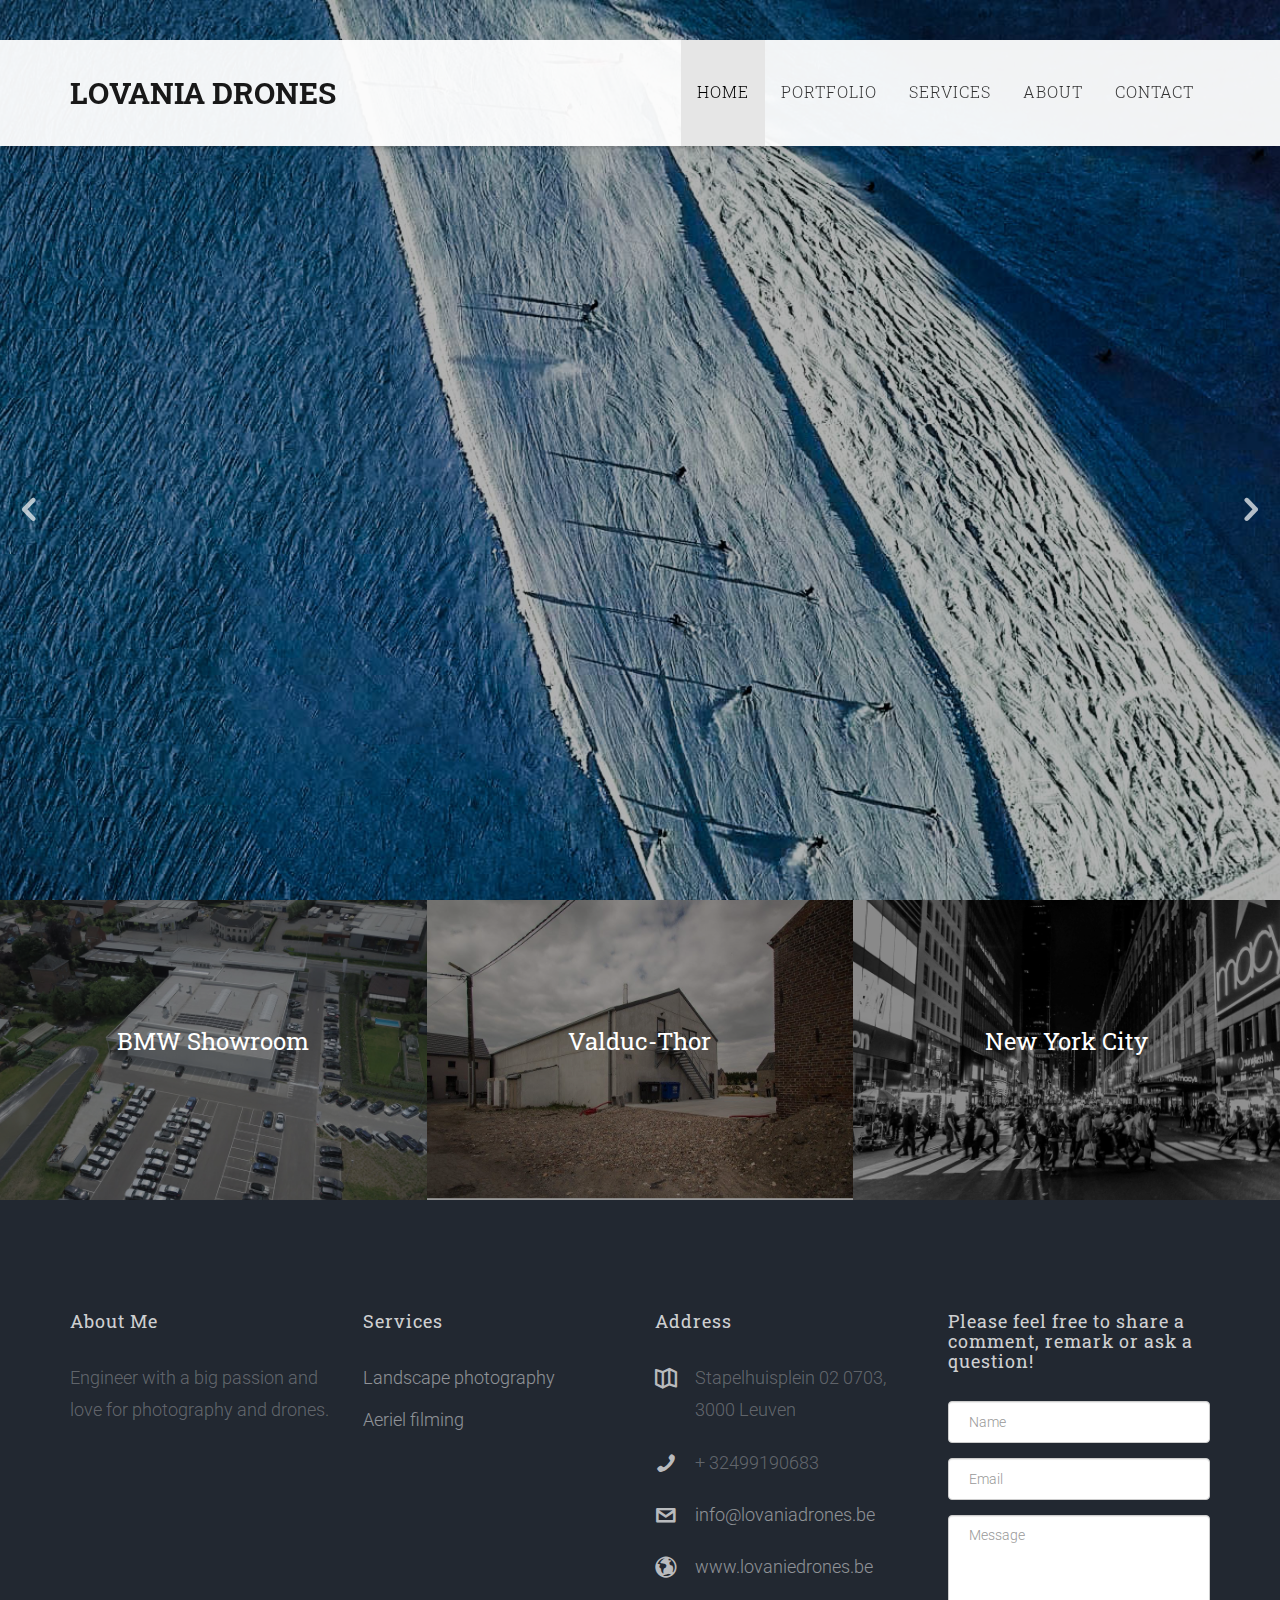
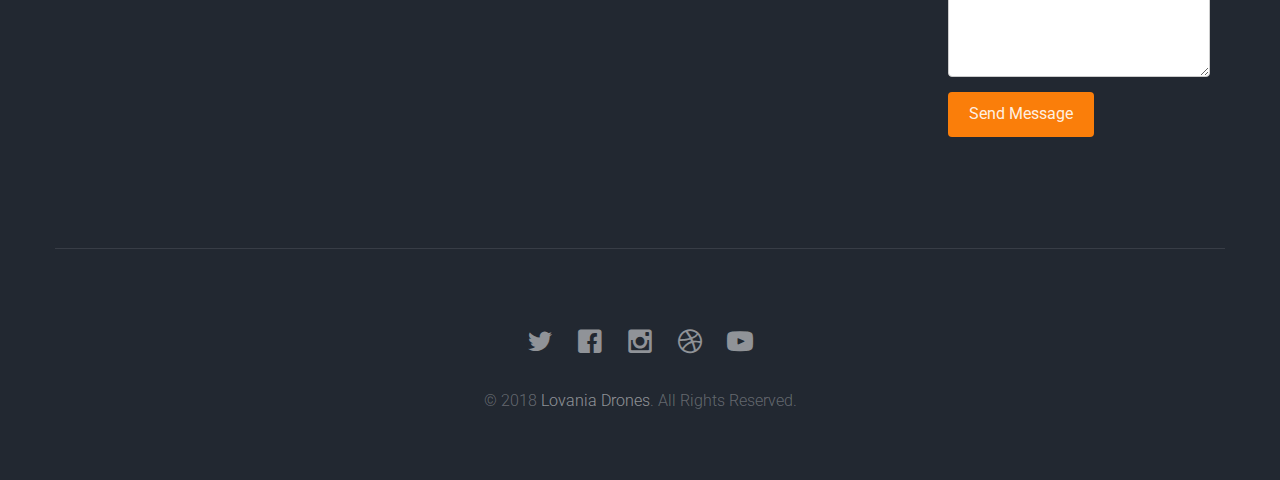
<file: index.html>
<!DOCTYPE html>
<!--[if lt IE 7]>      <html class="no-js lt-ie9 lt-ie8 lt-ie7"> <![endif]-->
<!--[if IE 7]>         <html class="no-js lt-ie9 lt-ie8"> <![endif]-->
<!--[if IE 8]>         <html class="no-js lt-ie9"> <![endif]-->
<!--[if gt IE 8]><!--> <html class="no-js"> <!--<![endif]-->
	<head>
	<meta charset="utf-8">
	<meta http-equiv="X-UA-Compatible" content="IE=edge">
	<title>Lovania Drones &mdash; Home</title>
	<meta name="viewport" content="width=device-width, initial-scale=1">
	<meta name="description" content="Free HTML5 Template by FREEHTML5.CO" />
	<meta name="keywords" content="free html5, free template, free bootstrap, html5, css3, mobile first, responsive" />
	<meta name="author" content="FREEHTML5.CO" />
	<script>
function _(id){ return document.getElementById(id); }
function submitForm(){
	_("mybtn").disabled = true;
	_("status").innerHTML = 'please wait ...';
	var formdata = new FormData();
	formdata.append( "name", _("name").value );
	formdata.append( "email", _("email").value );
	formdata.append( "message", _("message").value );
	var ajax = new XMLHttpRequest();
	ajax.open( "POST", "example_parser.php" );
	ajax.onreadystatechange = function() {
		if(ajax.readyState == 4 && ajax.status == 200) {
			if(ajax.responseText == "success"){
				_("my_form").innerHTML = '<h2>Thanks '+_("name").value+', your message has been sent.</h2>';
			} else {
				_("status").innerHTML = ajax.responseText;
				_("mybtn").disabled = false;
			}
		}
	}
	ajax.send( formdata );
}
</script>
  <!-- 
	//////////////////////////////////////////////////////

	FREE HTML5 TEMPLATE 
	DESIGNED & DEVELOPED by FREEHTML5.CO
		
	Website: 		http://freehtml5.co/
	Email: 			info@freehtml5.co
	Twitter: 		http://twitter.com/fh5co
	Facebook: 		https://www.facebook.com/fh5co

	//////////////////////////////////////////////////////
	 -->

  	<!-- Facebook and Twitter integration -->
	<meta property="og:title" content=""/>
	<meta property="og:image" content=""/>
	<meta property="og:url" content=""/>
	<meta property="og:site_name" content=""/>
	<meta property="og:description" content=""/>
	<meta name="twitter:title" content="" />
	<meta name="twitter:image" content="" />
	<meta name="twitter:url" content="" />
	<meta name="twitter:card" content="" />

	<!-- Place favicon.ico and apple-touch-icon.png in the root directory -->
	<link rel="shortcut icon" href="favicon.ico">

	<link href='https://fonts.googleapis.com/css?family=Roboto:400,100,300,700,900' rel='stylesheet' type='text/css'>
	<link href="https://fonts.googleapis.com/css?family=Roboto+Slab:300,400,700" rel="stylesheet">
	
	<!-- Animate.css -->
	<link rel="stylesheet" href="css/animate.css">
	<!-- Icomoon Icon Fonts-->
	<link rel="stylesheet" href="css/icomoon.css">
	<!-- Bootstrap  -->
	<link rel="stylesheet" href="css/bootstrap.css">
	<!-- Superfish -->
	<link rel="stylesheet" href="css/superfish.css">
	<!-- Flexslider  -->
	<link rel="stylesheet" href="css/flexslider.css">

	<link rel="stylesheet" href="css/style.css">


	<!-- Modernizr JS -->
	<script src="js/modernizr-2.6.2.min.js"></script>
	<!-- FOR IE9 below -->
	<!--[if lt IE 9]>
	<script src="js/respond.min.js"></script>
	<![endif]-->

	</head>
	<body>
		<div id="fh5co-wrapper">
		<div id="fh5co-page">
		<div id="fh5co-header">
			<header id="fh5co-header-section">
				<div class="container">
					<div class="nav-header">
						<a href="#" class="js-fh5co-nav-toggle fh5co-nav-toggle"><i></i></a>
						<h1 id="fh5co-logo"><a href="index.html">Lovania Drones</a></h1>
						<!-- START #fh5co-menu-wrap -->
						<nav id="fh5co-menu-wrap" role="navigation">
							<ul class="sf-menu" id="fh5co-primary-menu">
								<li>
									<a class="active" href="index.html">Home</a>
								</li>
								<li><a href="work.html">Portfolio</a></li>
								<li>
									<a href="services.html">Services</a>
									
								</li>
								<li><a href="about.html">About</a></li>
								<li><a href="contact.html">Contact</a></li>
							</ul>
						</nav>
					</div>
				</div>
			</header>		
		</div>
		<!-- end:fh5co-header -->
		<aside id="fh5co-hero" class="js-fullheight">
			<div class="flexslider js-fullheight">
				<ul class="slides">
			   	<li style="background-image: url(images/Capture1.jpg);">
			   		<div class="overlay-gradient"></div>
			   		<div class="container">
			   			<div class="col-md-5 col-sm-6 col-xs-12 js-fullheight slider-text">
			   				<div class="slider-text-inner">
			   					<div class="desc">
			   						<h2>Les Sybelles</h2>
			   						<p><a href="sybelles.html" class="btn btn-primary btn-outline">View Details</a></p>
			   					</div>
			   				</div>
			   			</div>
			   		</div>
			   	</li>
			   	<li style="background-image: url(images/Capture2.jpg);">
			   		<div class="overlay-gradient"></div>
			   		<div class="container">
			   			<div class="col-md-5 col-sm-6 col-xs-12 js-fullheight slider-text">
			   				<div class="slider-text-inner">
			   					<div class="desc">
			   						<h2>Les Sybelles</h2>
			   						<p><a href="sybelles.html" class="btn btn-primary btn-outline">View Details</a></p>
			   					</div>
			   				</div>
			   			</div>
			   		</div>
			   	</li>
			   	<li style="background-image: url(images/Capture3.jpg);">
			   		<div class="overlay-gradient"></div>
			   		<div class="container">
			   			<div class="col-md-5 col-sm-6 col-xs-12 js-fullheight slider-text">
			   				<div class="slider-text-inner">
			   					<div class="desc">
			   						<h2>Les Sybelles.</h2>
			   						<p><a href="sybelles.html" class="btn btn-primary btn-outline">View Details</a></p>
			   					</div>
			   				</div>
			   			</div>
			   		</div>
			   	</li>
			  	</ul>
		  	</div>
		</aside>
		<div id="fh5co-section">
			<div class="grid-project-section">
				<a href="bmw.html">
					<img src="images/bmw1.jpg" alt="Project" class="img-responsive" height="400px">
					<div class="desc text-center">
						<h2>BMW Showroom</h2>
					</div>
				</a>
			</div>
			<div class="grid-project-section">
				<a href="valduc.html">
					<img src="images/valduc1.jpg" alt="Project" class="img-responsive" height="400px">
					<div class="desc text-center">
						<h2>Valduc-Thor</h2>
					</div>
				</a>
			</div>
			<div class="grid-project-section">
				<a href="newyork.html">
					<img src="images/newyork1.jpg" alt="Project" class="img-responsive"  height="400px">
					<div class="desc text-center">
						<h2>New York City</h2>
					</div>
				</a>
			</div>
		</div>
		<footer>
			<div id="footer">
				<div class="container">
					<div class="row">
						<div class="col-md-3">
							<h3 class="section-title">About Me</h3>
							<p>Engineer with a big passion and love for photography and drones.</p>
						</div> 
						
						<div class="col-md-3">
							<h3 class="section-title">Services</h3>
							<ul>
								<li><a href="#">Landscape photography</a></li>
								<li><a href="#">Aeriel filming</a></li>
							</ul>
						</div>

						<div class="col-md-3">
							<h3 class="section-title">Address</h3>
							<ul class="contact-info">
								<li><i class="icon-map2"></i>Stapelhuisplein 02 0703, 3000 Leuven</li>
								<li><i class="icon-phone2"></i>+ 32499190683</li>
								<li><i class="icon-envelope2"></i><a href="#">info@lovaniadrones.be</a></li>
								<li><i class="icon-globe2"></i><a href="#">www.lovaniedrones.be</a></li>
							</ul>
						</div>
						<div class="col-md-3">
							<h3 class="section-title">Please feel free to share a comment, remark or ask a question!</h3>
							<form method="POST" action=https://formspree.io/info@lovaniadrones.be>
								<div class="form-group">
									<label for="name" class="sr-only">Name</label>
									<input type="name" class="form-control" id="name" placeholder="Name">
								</div>
								<div class="form-group">
									<label for="email" class="sr-only">Email</label>
									<input type="email" class="form-control" id="email" placeholder="Email">
								</div>
								<div class="form-group">
									<label for="message" class="sr-only">Message</label>
									<textarea class="form-control" id="message" rows="7" placeholder="Message"></textarea>
								</div>
								<div class="form-group">
									<P><input type="submit" id="btn-submit" class="btn btn-send-message btn-md" value="Send Message"><span id="status"></span></p>
								</div>
							</form>
						</div>
					</div>
					<div class="row copy-right">
						<div class="col-md-6 col-md-offset-3 text-center">
							<p class="fh5co-social-icons">
								<a href="#"><i class="icon-twitter2"></i></a>
								<a href="#"><i class="icon-facebook2"></i></a>
								<a href="#"><i class="icon-instagram"></i></a>
								<a href="#"><i class="icon-dribbble2"></i></a>
								<a href="#"><i class="icon-youtube"></i></a>
							</p>
							<p>&copy; 2018 <a href="#">Lovania Drones</a>. All Rights Reserved.</p>
						</div>
					</div>
				</div>
			</div>
		</footer>
	

	</div>
	<!-- END fh5co-page -->

	</div>
	<!-- END fh5co-wrapper -->

	<!-- jQuery -->


	<script src="js/jquery.min.js"></script>
	<!-- jQuery Easing -->
	<script src="js/jquery.easing.1.3.js"></script>
	<!-- Bootstrap -->
	<script src="js/bootstrap.min.js"></script>
	<!-- Waypoints -->
	<script src="js/jquery.waypoints.min.js"></script>
	<!-- Superfish -->
	<script src="js/hoverIntent.js"></script>
	<script src="js/superfish.js"></script>
	<!-- Flexslider -->
	<script src="js/jquery.flexslider-min.js"></script>

	<!-- Main JS (Do not remove) -->
	<script src="js/main.js"></script>

	</body>
</html>
</file>
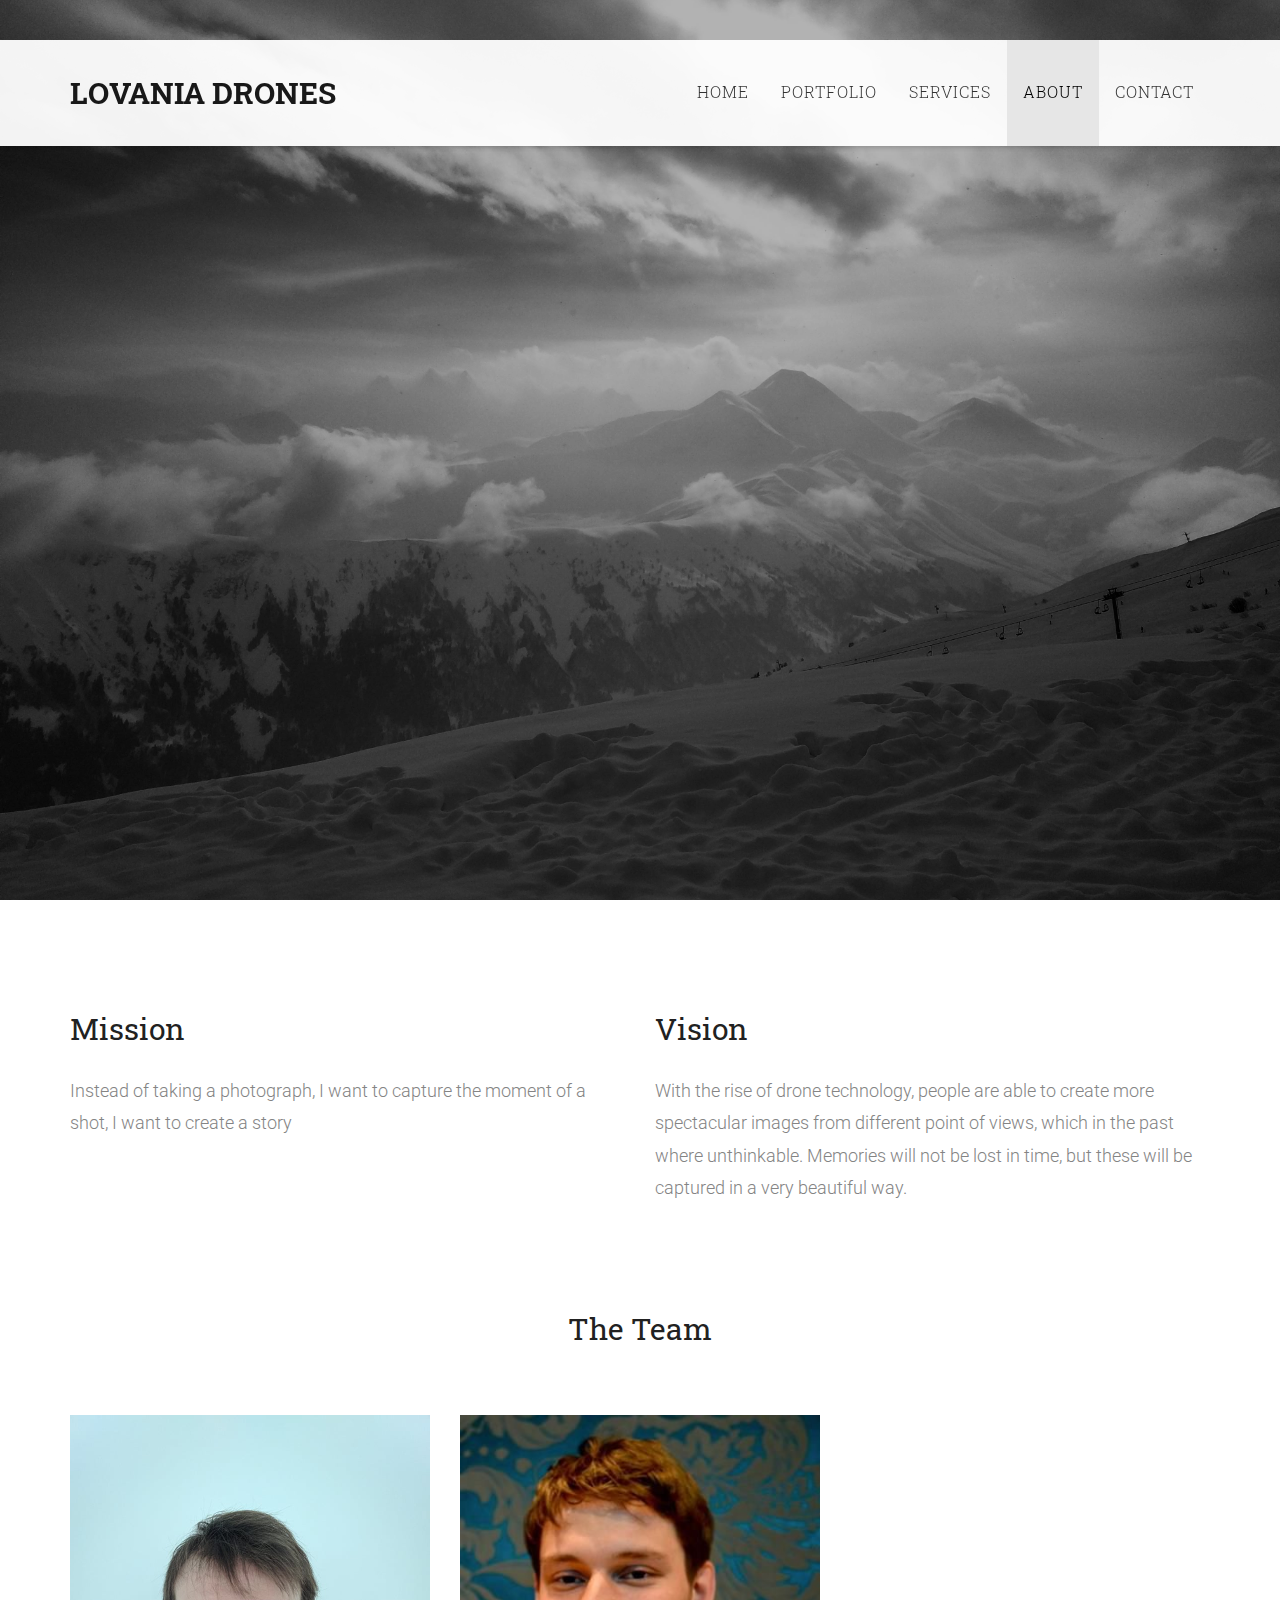
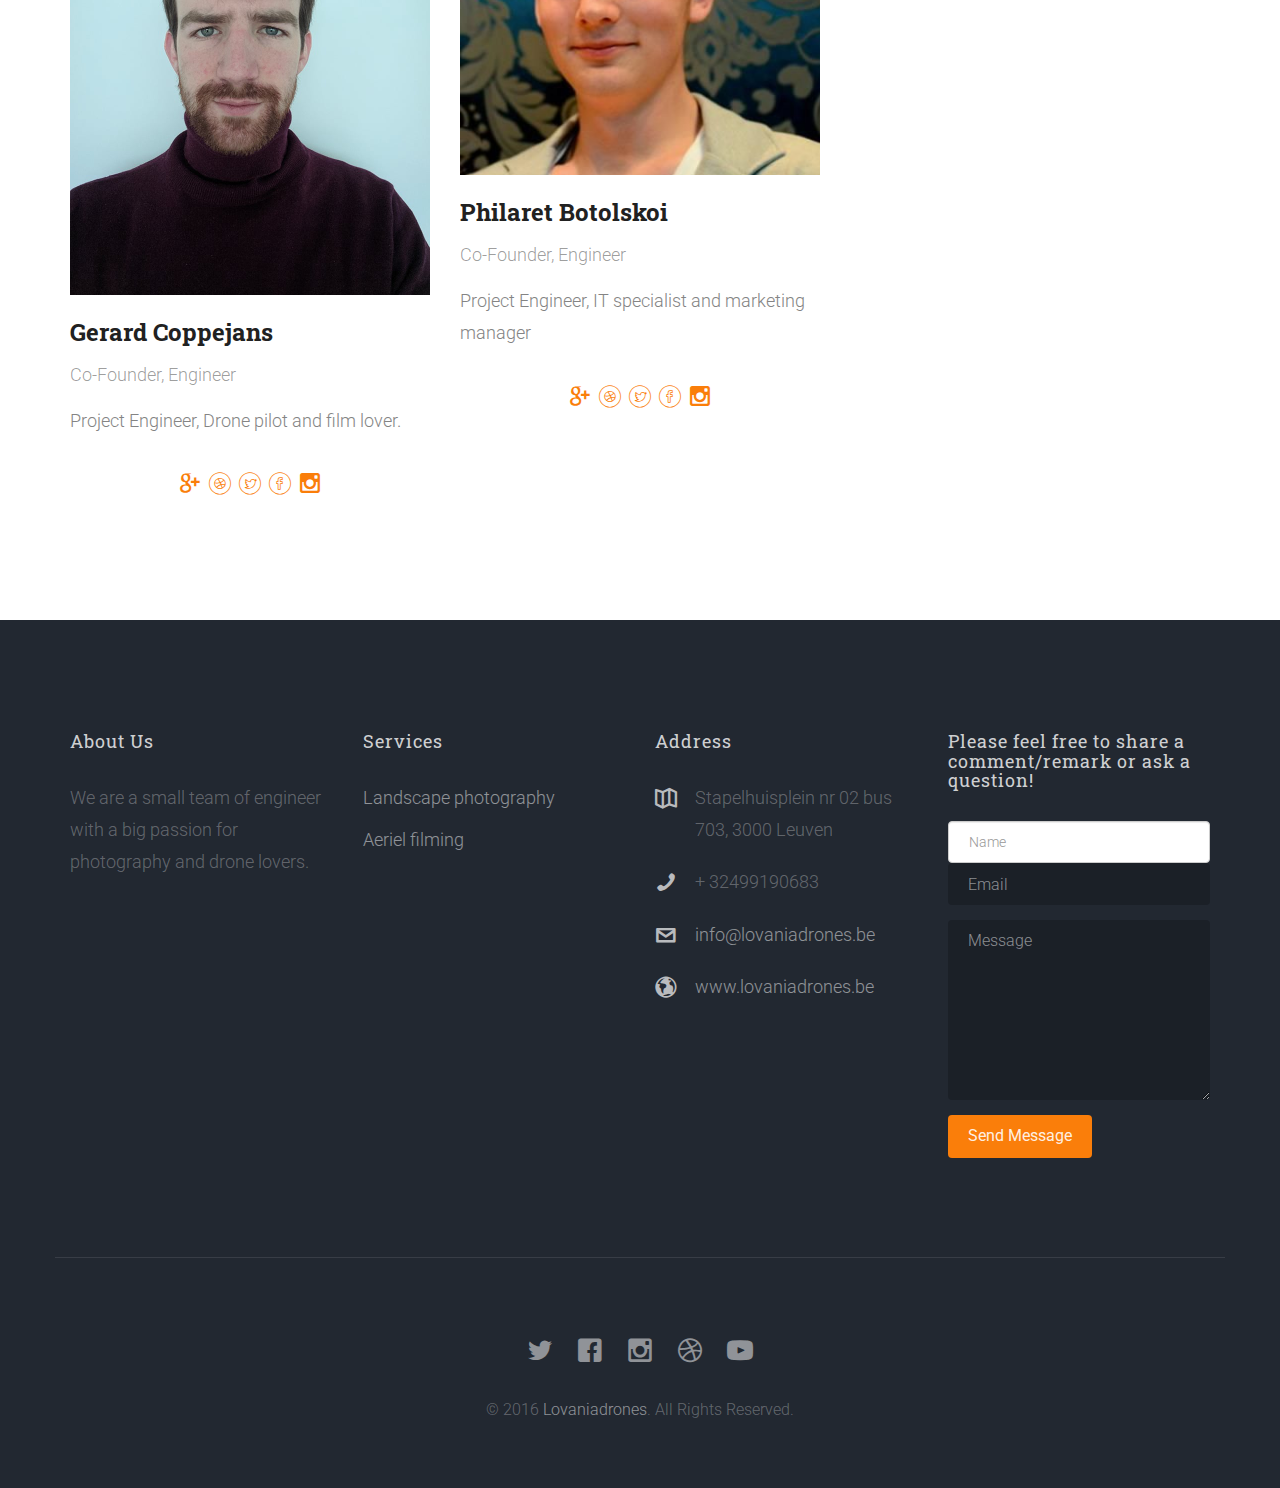
<file: about.html>
<!DOCTYPE html>
<!--[if lt IE 7]>      <html class="no-js lt-ie9 lt-ie8 lt-ie7"> <![endif]-->
<!--[if IE 7]>         <html class="no-js lt-ie9 lt-ie8"> <![endif]-->
<!--[if IE 8]>         <html class="no-js lt-ie9"> <![endif]-->
<!--[if gt IE 8]><!--> <html class="no-js"> <!--<![endif]-->
	<head>
	<meta charset="utf-8">
	<meta http-equiv="X-UA-Compatible" content="IE=edge">
	<title>Lovania drones - About</title>
	<meta name="viewport" content="width=device-width, initial-scale=1">
	<meta name="description" content="Free HTML5 Template by FREEHTML5.CO" />
	<meta name="keywords" content="free html5, free template, free bootstrap, html5, css3, mobile first, responsive" />
	<meta name="author" content="FREEHTML5.CO" />

  <!-- 
	//////////////////////////////////////////////////////

	FREE HTML5 TEMPLATE 
	DESIGNED & DEVELOPED by FREEHTML5.CO
		
	Website: 		http://freehtml5.co/
	Email: 			info@freehtml5.co
	Twitter: 		http://twitter.com/fh5co
	Facebook: 		https://www.facebook.com/fh5co

	//////////////////////////////////////////////////////
	 -->

  	<!-- Facebook and Twitter integration -->
	<meta property="og:title" content=""/>
	<meta property="og:image" content=""/>
	<meta property="og:url" content=""/>
	<meta property="og:site_name" content=""/>
	<meta property="og:description" content=""/>
	<meta name="twitter:title" content="" />
	<meta name="twitter:image" content="" />
	<meta name="twitter:url" content="" />
	<meta name="twitter:card" content="" />

	<!-- Place favicon.ico and apple-touch-icon.png in the root directory -->
	<link rel="shortcut icon" href="favicon.ico">

	<link href='https://fonts.googleapis.com/css?family=Roboto:400,100,300,700,900' rel='stylesheet' type='text/css'>
	<link href="https://fonts.googleapis.com/css?family=Roboto+Slab:300,400,700" rel="stylesheet">
	
	<!-- Animate.css -->
	<link rel="stylesheet" href="css/animate.css">
	<!-- Icomoon Icon Fonts-->
	<link rel="stylesheet" href="css/icomoon.css">
	<!-- Bootstrap  -->
	<link rel="stylesheet" href="css/bootstrap.css">
	<!-- Superfish -->
	<link rel="stylesheet" href="css/superfish.css">
	<!-- Flexslider -->
	<link rel="stylesheet" href="css/flexslider.css">

	<link rel="stylesheet" href="css/style.css">


	<!-- Modernizr JS -->
	<script src="js/modernizr-2.6.2.min.js"></script>
	<!-- FOR IE9 below -->
	<!--[if lt IE 9]>
	<script src="js/respond.min.js"></script>
	<![endif]-->

	</head>
	<body>
		<div id="fh5co-wrapper">
		<div id="fh5co-page">
		<div id="fh5co-header">
			<header id="fh5co-header-section">
				<div class="container">
					<div class="nav-header">
						<a href="#" class="js-fh5co-nav-toggle fh5co-nav-toggle"><i></i></a>
						<h1 id="fh5co-logo"><a href="index.html">Lovania drones</a></h1>
						<!-- START #fh5co-menu-wrap -->
						<nav id="fh5co-menu-wrap" role="navigation">
							<ul class="sf-menu" id="fh5co-primary-menu">
								<li>
									<a href="index.html">Home</a>
								</li>
								<li><a href="work.html">Portfolio</a></li>
								<li>
									<a href="services.html">Services</a>
									 
								</li>
								<li><a class="active" href="about.html">About</a></li>
								<li><a href="contact.html">Contact</a></li>
							</ul>
						</nav>
					</div>
				</div>
			</header>		
		</div>
		<!-- end:fh5co-header -->
		<aside id="fh5co-hero" class="js-fullheight">
			<div class="flexslider js-fullheight">
				<ul class="slides">
			   	<li style="background-image: url(images/sybelles01.jpg);">
			   		<div class="overlay-gradient"></div>
			   		<div class="container">
			   			<div class="col-md-10 col-md-offset-1 text-center js-fullheight slider-text">
			   				<div class="slider-text-inner desc">
			   					<h2 class="heading-section">About Us</h2>
			   					<p class="fh5co-lead"></a></p>
			   				</div>
			   			</div>
			   		</div>
			   	</li>
			  	</ul>
		  	</div>
		</aside>
		<div id="fh5co-team-section">
			<div class="container">
				<div class="row about">
					<div class="col-md-6">
						<h2>Mission</h2>
						<p>Instead of taking a photograph, I want to capture the moment of a shot, I want to create a story</p>
					</div>
					<div class="col-md-6">
						<h2>Vision</h2>
						<p>With the rise of drone technology, people are able to create more spectacular images from different point of views, which in the past where unthinkable. Memories will not be lost in time, but these will be captured in a very beautiful way.</p>
					</div>
				</div>
				<div class="row">
					<div class="col-md-6 col-md-offset-3 text-center fh5co-heading">
						<h2>The Team</h2>
						<p> </p>
					</div>
					<div class="col-md-4 fh5co-staff">
						<img src="images/gerard.jpg" alt="Free HTML5 Bootstrap Template" class="img-responsive">
						<h3>Gerard Coppejans</h3>
						<h4>Co-Founder, Engineer</h4>
						<p>Project Engineer, Drone pilot and film lover.</p>
						<ul class="fh5co-social">
							<li><a href="#"><i class="icon-google"></i></a></li>
							<li><a href="#"><i class="icon-dribbble"></i></a></li>
							<li><a href="#"><i class="icon-twitter"></i></a></li>
							<li><a href="#"><i class="icon-facebook"></i></a></li>
							<li><a href="#"><i class="icon-instagram"></i></a></li>
						</ul>
					</div>
					<div class="col-md-4 fh5co-staff">
						<img src="images/larry.jpg" alt="Free HTML5 Bootstrap Template" class="img-responsive">
						<h3>Philaret Botolskoi</h3>
						<h4>Co-Founder, Engineer</h4>
						<p>Project Engineer, IT specialist and marketing manager</p>
						<ul class="fh5co-social">
							<li><a href="#"><i class="icon-google"></i></a></li>
							<li><a href="#"><i class="icon-dribbble"></i></a></li>
							<li><a href="#"><i class="icon-twitter"></i></a></li>
							<li><a href="#"><i class="icon-facebook"></i></a></li>
							<li><a href="#"><i class="icon-instagram"></i></a></li>
						</ul>
					</div>
					
				</div>
		</div>
	</div>
		<footer>
			<div id="footer">
				<div class="container">
					<div class="row">
						<div class="col-md-3">
							<h3 class="section-title">About Us</h3>
							<p>We are a small team of engineer with a big passion for photography and drone lovers.</p>
						</div>
						
						<div class="col-md-3">
							<h3 class="section-title">Services</h3>
							<ul>
								<li><a href="#">Landscape photography</a></li>
								<li><a href="#">Aeriel filming</a></li>
							</ul>
						</div>

						<div class="col-md-3">
							<h3 class="section-title">Address</h3>
							<ul class="contact-info">
								<li><i class="icon-map2"></i>Stapelhuisplein nr 02 bus 703, 3000 Leuven</li>
								<li><i class="icon-phone2"></i>+ 32499190683</li>
								<li><i class="icon-envelope2"></i><a href="#">info@lovaniadrones.be</a></li>
								<li><i class="icon-globe2"></i><a href="#">www.lovaniadrones.be</a></li>
							</ul>
						</div>
						<div class="col-md-3">
							<h3 class="section-title">Please feel free to share a comment/remark or ask a question!</h3>
							<form class="contact-form">
								<div method="POST" action=https://formspree.io/info@lovaniadrones.be>
									<label for="name" class="sr-only">Name</label>
									<input type="name" class="form-control" id="name" placeholder="Name">
								</div>
								<div class="form-group">
									<label for="email" class="sr-only">Email</label>
									<input type="email" class="form-control" id="email" placeholder="Email">
								</div>
								<div class="form-group">
									<label for="message" class="sr-only">Message</label>
									<textarea class="form-control" id="message" rows="7" placeholder="Message"></textarea>
								</div>
								<div class="form-group">
									<input type="submit" id="btn-submit" class="btn btn-send-message btn-md" value="Send Message">
								</div>
							</form>
						</div>
					</div>
					<div class="row copy-right">
						<div class="col-md-6 col-md-offset-3 text-center">
							<p class="fh5co-social-icons">
								<a href="#"><i class="icon-twitter2"></i></a>
								<a href="#"><i class="icon-facebook2"></i></a>
								<a href="#"><i class="icon-instagram"></i></a>
								<a href="#"><i class="icon-dribbble2"></i></a>
								<a href="#"><i class="icon-youtube"></i></a>
							</p>
							<p>&copy; 2016 <a href="#">Lovaniadrones</a>. All Rights Reserved.</p>
						</div>
					</div>
				</div>
			</div>
		</footer>
	

	</div>
	<!-- END fh5co-page -->

	</div>
	<!-- END fh5co-wrapper -->

	<!-- jQuery -->


	<script src="js/jquery.min.js"></script>
	<!-- jQuery Easing -->
	<script src="js/jquery.easing.1.3.js"></script>
	<!-- Bootstrap -->
	<script src="js/bootstrap.min.js"></script>
	<!-- Waypoints -->
	<script src="js/jquery.waypoints.min.js"></script>
	<!-- Superfish -->
	<script src="js/hoverIntent.js"></script>
	<script src="js/superfish.js"></script>
	<!-- Flexslider -->
	<script src="js/jquery.flexslider-min.js"></script>

	<!-- Main JS (Do not remove) -->
	<script src="js/main.js"></script>

	</body>
</html>
</file>
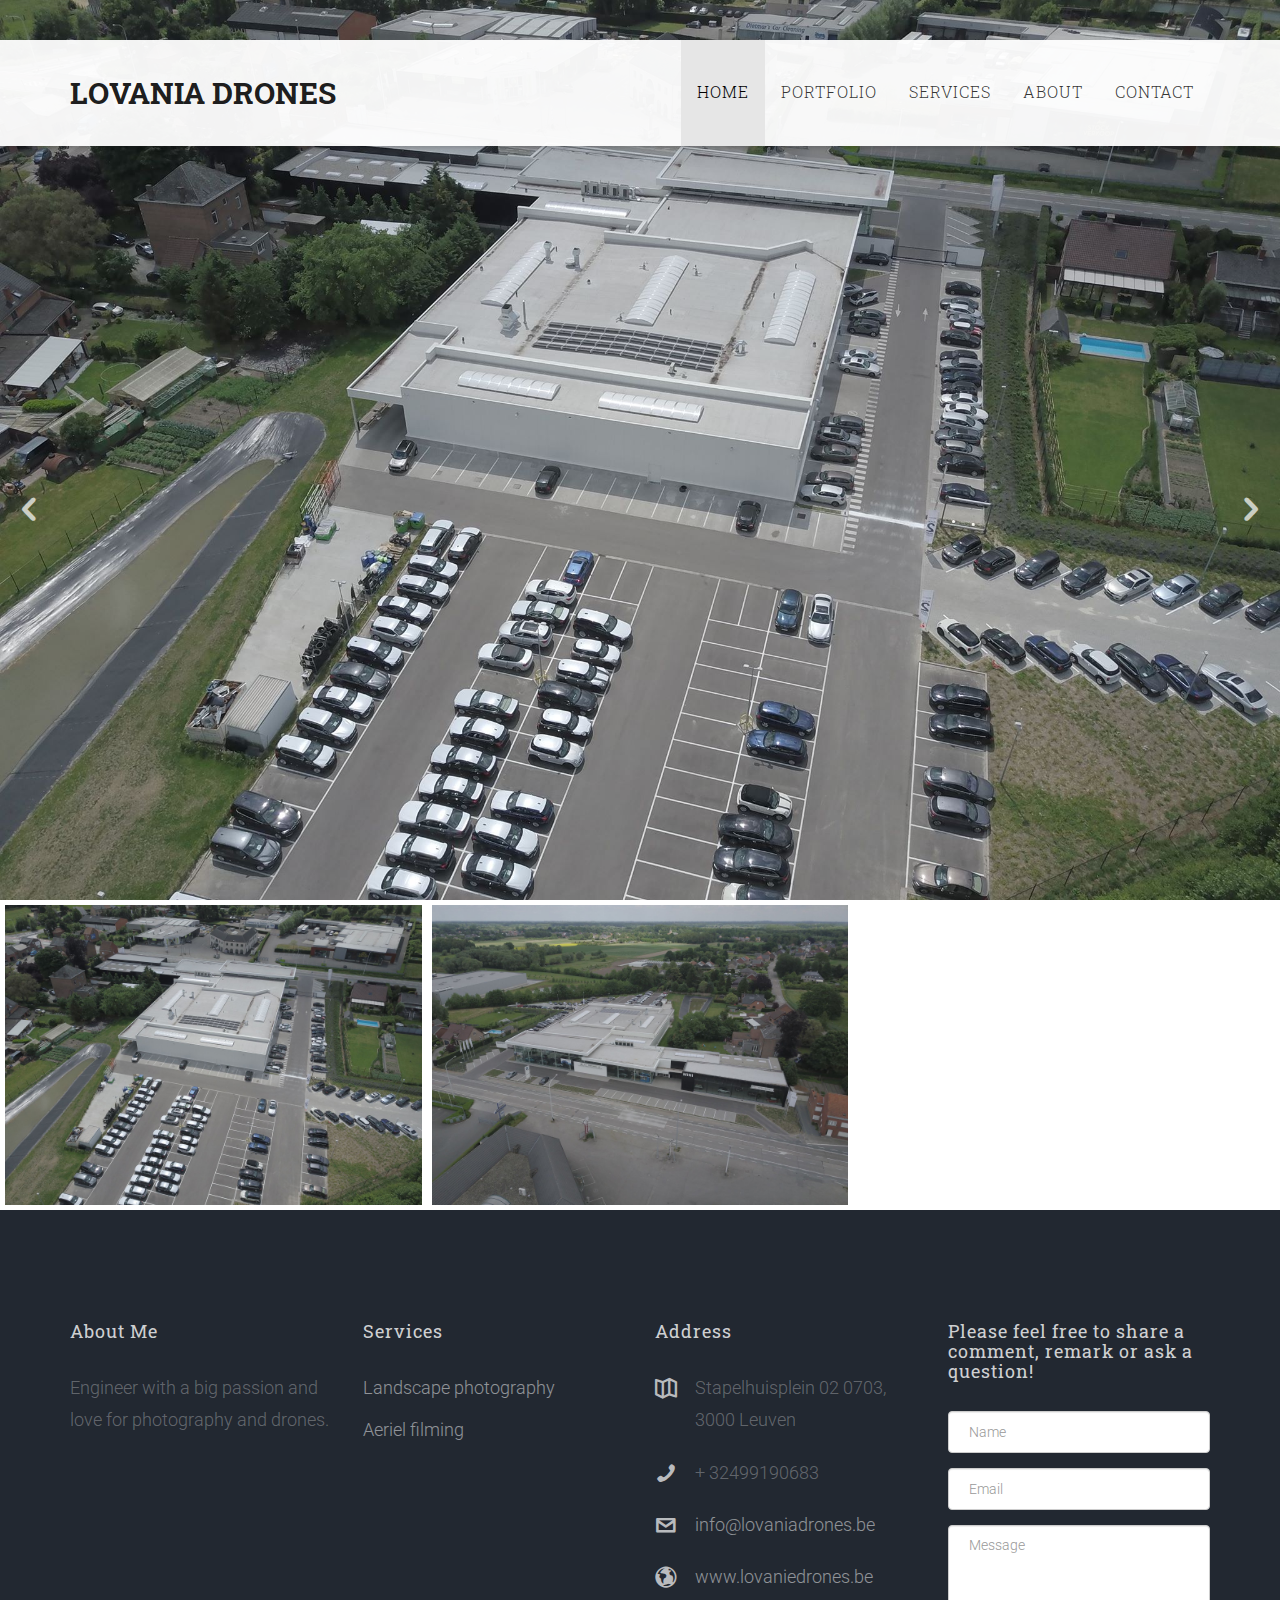
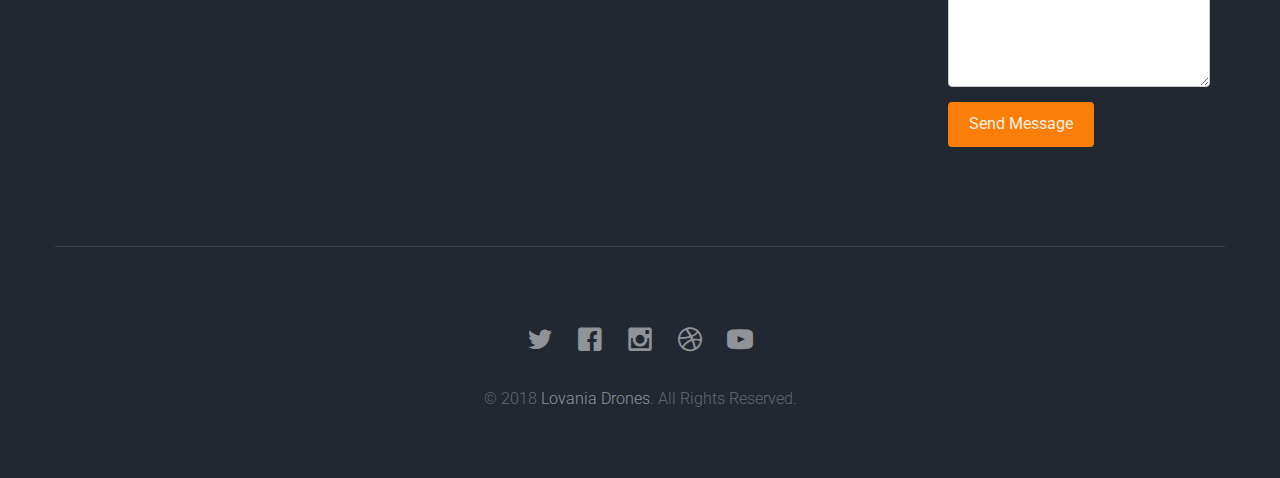
<file: bmw.html>
<!DOCTYPE html>
<!--[if lt IE 7]>      <html class="no-js lt-ie9 lt-ie8 lt-ie7"> <![endif]-->
<!--[if IE 7]>         <html class="no-js lt-ie9 lt-ie8"> <![endif]-->
<!--[if IE 8]>         <html class="no-js lt-ie9"> <![endif]-->
<!--[if gt IE 8]><!--> <html class="no-js"> <!--<![endif]-->
	<head>
	<meta charset="utf-8">
	<meta http-equiv="X-UA-Compatible" content="IE=edge">
	<title>Lovania Drones </title>
	<meta name="viewport" content="width=device-width, initial-scale=1">
	<meta name="description" content="Free HTML5 Template by FREEHTML5.CO" />
	<meta name="keywords" content="free html5, free template, free bootstrap, html5, css3, mobile first, responsive" />
	<meta name="author" content="FREEHTML5.CO" />
<style>
* {
    box-sizing: border-box;
}

.img-container {
    float: left;
    width: 33.33%;
    padding: 5px;
}

.clearfix::after {
    content: "";
    clear: both;
    display: table;
}
</style>
  <!-- 
	//////////////////////////////////////////////////////

	FREE HTML5 TEMPLATE 
	DESIGNED & DEVELOPED by FREEHTML5.CO
		
	Website: 		http://freehtml5.co/
	Email: 			info@freehtml5.co
	Twitter: 		http://twitter.com/fh5co
	Facebook: 		https://www.facebook.com/fh5co

	//////////////////////////////////////////////////////
	 -->

  	<!-- Facebook and Twitter integration -->
	<meta property="og:title" content=""/>
	<meta property="og:image" content=""/>
	<meta property="og:url" content=""/>
	<meta property="og:site_name" content=""/>
	<meta property="og:description" content=""/>
	<meta name="twitter:title" content="" />
	<meta name="twitter:image" content="" />
	<meta name="twitter:url" content="" />
	<meta name="twitter:card" content="" />

	<!-- Place favicon.ico and apple-touch-icon.png in the root directory -->
	<link rel="shortcut icon" href="favicon.ico">

	<link href='https://fonts.googleapis.com/css?family=Roboto:400,100,300,700,900' rel='stylesheet' type='text/css'>
	<link href="https://fonts.googleapis.com/css?family=Roboto+Slab:300,400,700" rel="stylesheet">
	
	<!-- Animate.css -->
	<link rel="stylesheet" href="css/animate.css">
	<!-- Icomoon Icon Fonts-->
	<link rel="stylesheet" href="css/icomoon.css">
	<!-- Bootstrap  -->
	<link rel="stylesheet" href="css/bootstrap.css">
	<!-- Superfish -->
	<link rel="stylesheet" href="css/superfish.css">
	<!-- Flexslider  -->
	<link rel="stylesheet" href="css/flexslider.css">

	<link rel="stylesheet" href="css/style.css">


	<!-- Modernizr JS -->
	<script src="js/modernizr-2.6.2.min.js"></script>
	<!-- FOR IE9 below -->
	<!--[if lt IE 9]>
	<script src="js/respond.min.js"></script>
	<![endif]-->

	</head>
	<body>
		<div id="fh5co-wrapper">
		<div id="fh5co-page">
		<div id="fh5co-header">
			<header id="fh5co-header-section">
				<div class="container">
					<div class="nav-header">
						<a href="#" class="js-fh5co-nav-toggle fh5co-nav-toggle"><i></i></a>
						<h1 id="fh5co-logo"><a href="index.html">Lovania drones</a></h1>
						<!-- START #fh5co-menu-wrap -->
						<nav id="fh5co-menu-wrap" role="navigation">
							<ul class="sf-menu" id="fh5co-primary-menu">
								<li>
									<a class="active" href="index.html">Home</a>
								</li>
								<li><a href="work.html">Portfolio</a></li>
								<li>
									<a href="services.html">Services</a>
									
								</li>
								<li><a href="about.html">About</a></li>
								<li><a href="contact.html">Contact</a></li>
							</ul>
						</nav>
					</div>
				</div>
			</header>		
		</div>
		<!-- end:fh5co-header -->
		<aside id="fh5co-hero" class="js-fullheight">
			<div class="flexslider js-fullheight">
				<ul class="slides">
			   	<li style="background-image: url(images/bmw1.jpg);">
			   		
			   	</li>
			   	<li style="background-image: url(images/bmw2.jpg);">
			   		
			   	</li>

			  	</ul>
		  	</div>
		</aside>
		
		<div class="clearfix">
			<div class="img-container">
				<img src="images/bmw1.jpg" alt="Fjords" style="width:100%" height="300px">
			</div>
			<div class="img-container">
				<img src="images/bmw2.jpg" alt="Forest" style="width:100%" height="300px">
			</div>
		</div>
		
		
		<footer>
			<div id="footer">
				<div class="container">
					<div class="row">
						<div class="col-md-3">
							<h3 class="section-title">About Me</h3>
							<p>Engineer with a big passion and love for photography and drones.</p>
						</div>
						
						<div class="col-md-3">
							<h3 class="section-title">Services</h3>
							<ul>
								<li><a href="#">Landscape photography</a></li>
								<li><a href="#">Aeriel filming</a></li>
							</ul>
						</div>

						<div class="col-md-3">
							<h3 class="section-title">Address</h3>
							<ul class="contact-info">
								<li><i class="icon-map2"></i>Stapelhuisplein 02 0703, 3000 Leuven</li>
								<li><i class="icon-phone2"></i>+ 32499190683</li>
								<li><i class="icon-envelope2"></i><a href="#">info@lovaniadrones.be</a></li>
								<li><i class="icon-globe2"></i><a href="#">www.lovaniedrones.be</a></li>
							</ul>
						</div>
						<div class="col-md-3">
							<h3 class="section-title">Please feel free to share a comment, remark or ask a question!</h3>
							<form method="POST" action=https://formspree.io/info@lovaniadrones.be>
								<div class="form-group">
									<label for="name" class="sr-only">Name</label>
									<input type="name" class="form-control" id="name" placeholder="Name">
								</div>
								<div class="form-group">
									<label for="email" class="sr-only">Email</label>
									<input type="email" class="form-control" id="email" placeholder="Email">
								</div>
								<div class="form-group">
									<label for="message" class="sr-only">Message</label>
									<textarea class="form-control" id="message" rows="7" placeholder="Message"></textarea>
								</div>
								<div class="form-group">
									<input type="submit" id="btn-submit" class="btn btn-send-message btn-md" value="Send Message">
								</div>
							</form>
						</div>
					</div>
					<div class="row copy-right">
						<div class="col-md-6 col-md-offset-3 text-center">
							<p class="fh5co-social-icons">
								<a href="#"><i class="icon-twitter2"></i></a>
								<a href="#"><i class="icon-facebook2"></i></a>
								<a href="#"><i class="icon-instagram"></i></a>
								<a href="#"><i class="icon-dribbble2"></i></a>
								<a href="#"><i class="icon-youtube"></i></a>
							</p>
							<p>&copy; 2018 <a href="#">Lovania Drones</a>. All Rights Reserved.</p>
						</div>
					</div>
				</div>
			</div>
		</footer>
	

	</div>
	<!-- END fh5co-page -->

	</div>
	<!-- END fh5co-wrapper -->

	<!-- jQuery -->


	<script src="js/jquery.min.js"></script>
	<!-- jQuery Easing -->
	<script src="js/jquery.easing.1.3.js"></script>
	<!-- Bootstrap -->
	<script src="js/bootstrap.min.js"></script>
	<!-- Waypoints -->
	<script src="js/jquery.waypoints.min.js"></script>
	<!-- Superfish -->
	<script src="js/hoverIntent.js"></script>
	<script src="js/superfish.js"></script>
	<!-- Flexslider -->
	<script src="js/jquery.flexslider-min.js"></script>

	<!-- Main JS (Do not remove) -->
	<script src="js/main.js"></script>

	</body>
</html>
</file>
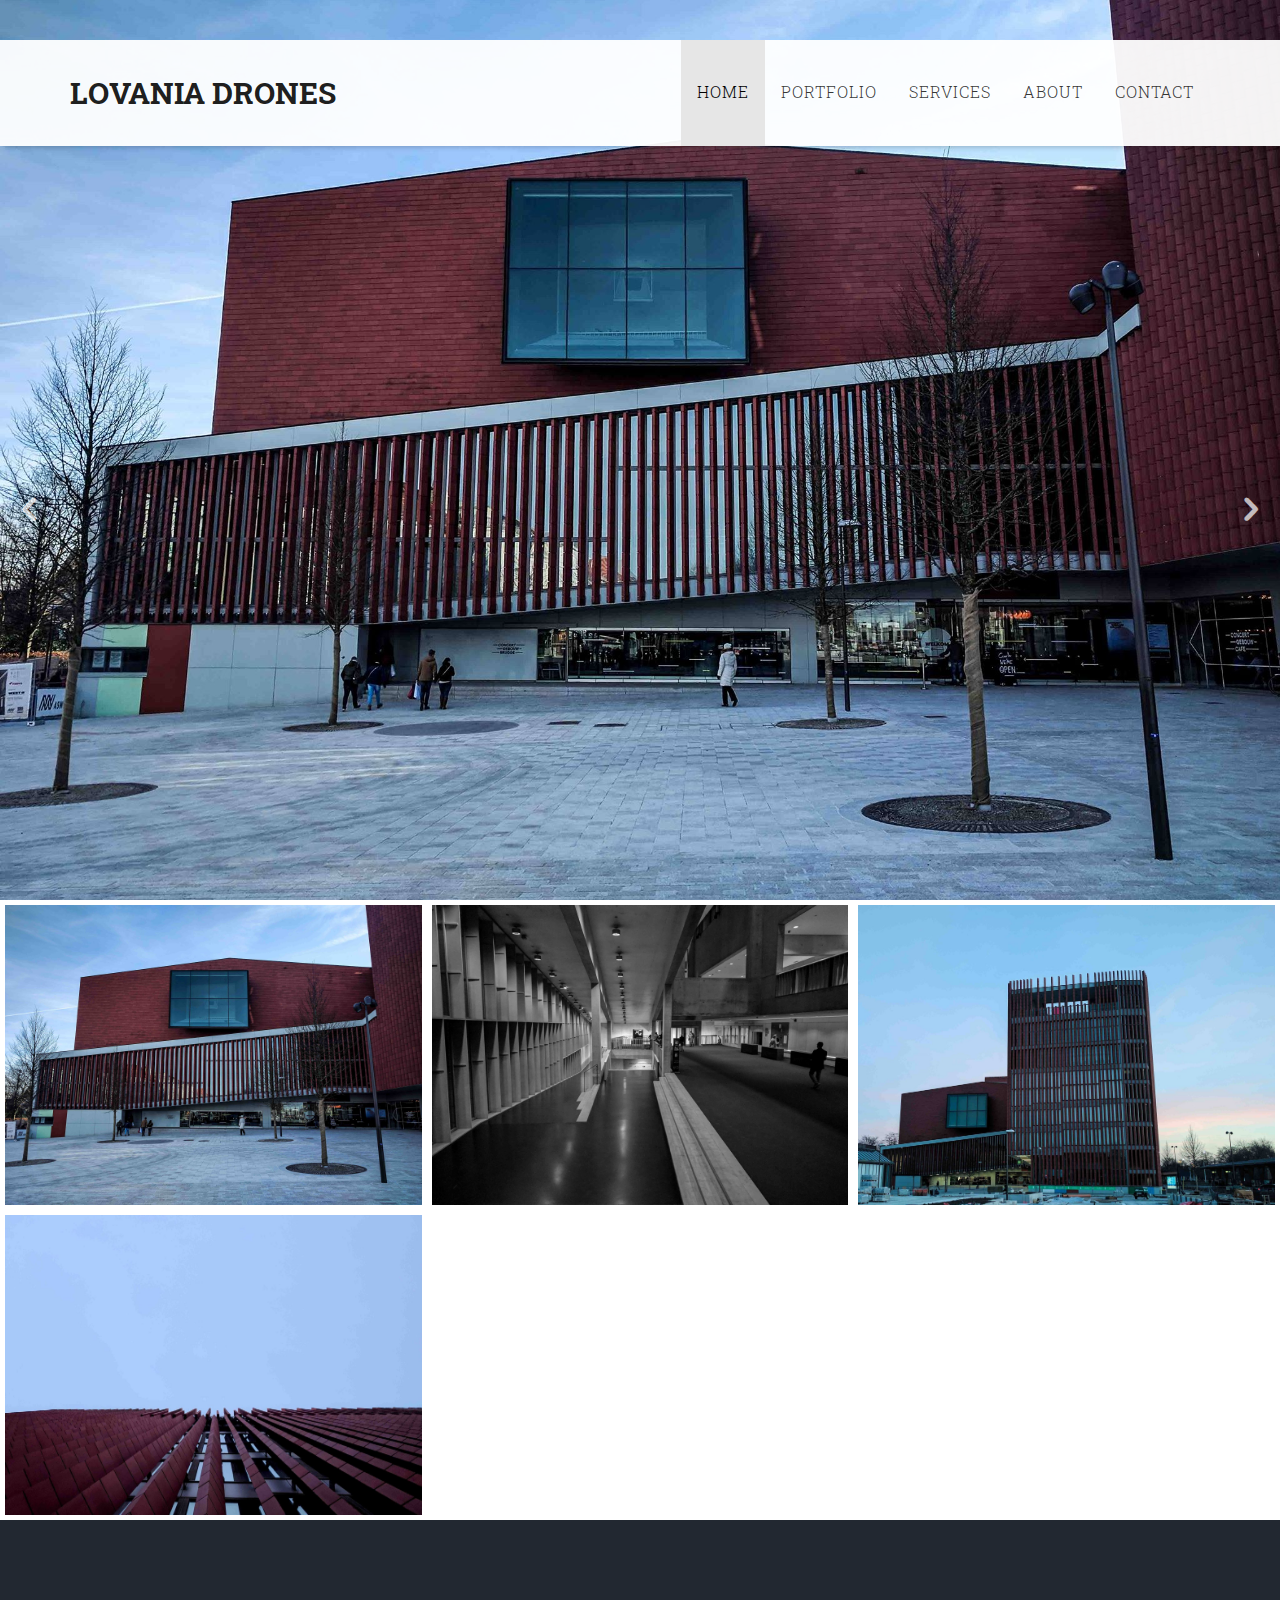
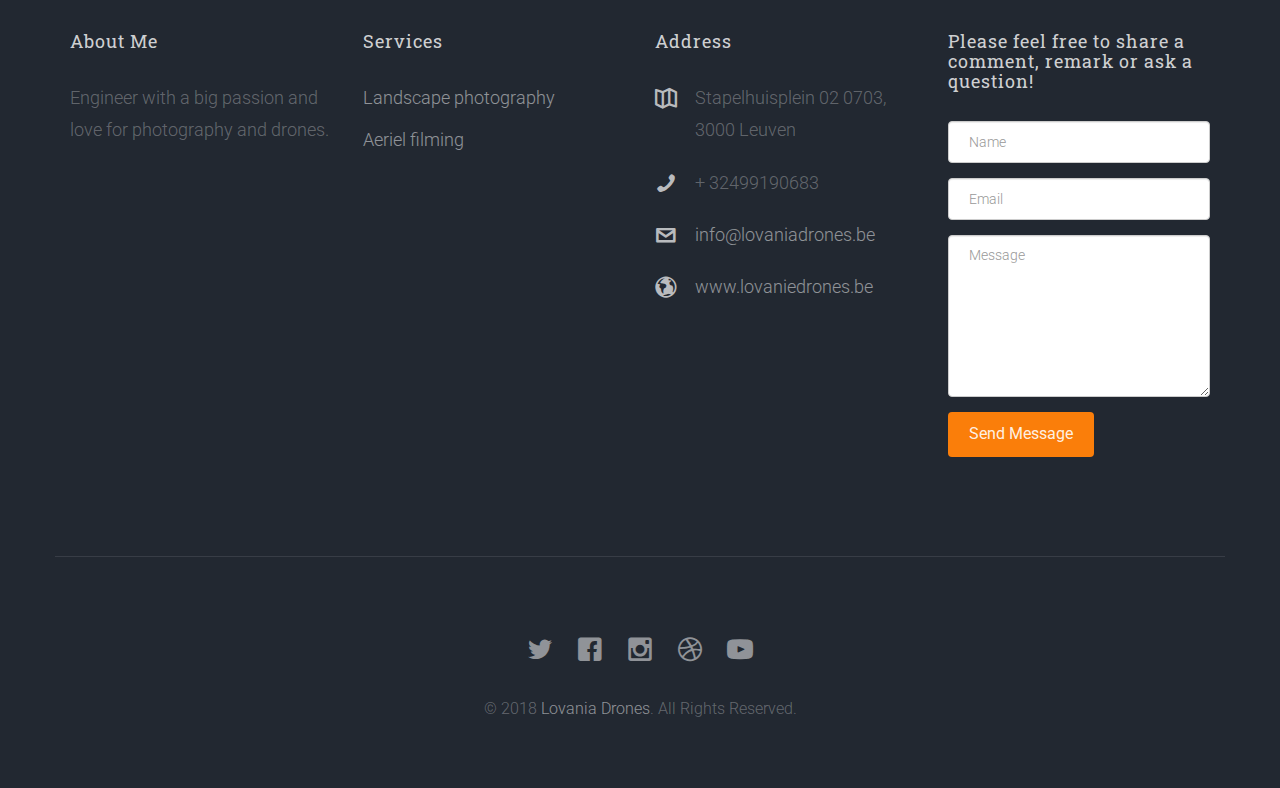
<file: brugge.html>
<!DOCTYPE html>
<!--[if lt IE 7]>      <html class="no-js lt-ie9 lt-ie8 lt-ie7"> <![endif]-->
<!--[if IE 7]>         <html class="no-js lt-ie9 lt-ie8"> <![endif]-->
<!--[if IE 8]>         <html class="no-js lt-ie9"> <![endif]-->
<!--[if gt IE 8]><!--> <html class="no-js"> <!--<![endif]-->
	<head>
	<meta charset="utf-8">
	<meta http-equiv="X-UA-Compatible" content="IE=edge">
	<title>Lovania Drones </title>
	<meta name="viewport" content="width=device-width, initial-scale=1">
	<meta name="description" content="Free HTML5 Template by FREEHTML5.CO" />
	<meta name="keywords" content="free html5, free template, free bootstrap, html5, css3, mobile first, responsive" />
	<meta name="author" content="FREEHTML5.CO" />
<style>
* {
    box-sizing: border-box;
}

.img-container {
    float: left;
    width: 33.33%;
    padding: 5px;
}

.clearfix::after {
    content: "";
    clear: both;
    display: table;
}
</style>
  <!-- 
	//////////////////////////////////////////////////////

	FREE HTML5 TEMPLATE 
	DESIGNED & DEVELOPED by FREEHTML5.CO
		
	Website: 		http://freehtml5.co/
	Email: 			info@freehtml5.co
	Twitter: 		http://twitter.com/fh5co
	Facebook: 		https://www.facebook.com/fh5co

	//////////////////////////////////////////////////////
	 -->

  	<!-- Facebook and Twitter integration -->
	<meta property="og:title" content=""/>
	<meta property="og:image" content=""/>
	<meta property="og:url" content=""/>
	<meta property="og:site_name" content=""/>
	<meta property="og:description" content=""/>
	<meta name="twitter:title" content="" />
	<meta name="twitter:image" content="" />
	<meta name="twitter:url" content="" />
	<meta name="twitter:card" content="" />

	<!-- Place favicon.ico and apple-touch-icon.png in the root directory -->
	<link rel="shortcut icon" href="favicon.ico">

	<link href='https://fonts.googleapis.com/css?family=Roboto:400,100,300,700,900' rel='stylesheet' type='text/css'>
	<link href="https://fonts.googleapis.com/css?family=Roboto+Slab:300,400,700" rel="stylesheet">
	
	<!-- Animate.css -->
	<link rel="stylesheet" href="css/animate.css">
	<!-- Icomoon Icon Fonts-->
	<link rel="stylesheet" href="css/icomoon.css">
	<!-- Bootstrap  -->
	<link rel="stylesheet" href="css/bootstrap.css">
	<!-- Superfish -->
	<link rel="stylesheet" href="css/superfish.css">
	<!-- Flexslider  -->
	<link rel="stylesheet" href="css/flexslider.css">

	<link rel="stylesheet" href="css/style.css">


	<!-- Modernizr JS -->
	<script src="js/modernizr-2.6.2.min.js"></script>
	<!-- FOR IE9 below -->
	<!--[if lt IE 9]>
	<script src="js/respond.min.js"></script>
	<![endif]-->

	</head>
	<body>
		<div id="fh5co-wrapper">
		<div id="fh5co-page">
		<div id="fh5co-header">
			<header id="fh5co-header-section">
				<div class="container">
					<div class="nav-header">
						<a href="#" class="js-fh5co-nav-toggle fh5co-nav-toggle"><i></i></a>
						<h1 id="fh5co-logo"><a href="index.html">Lovania drones</a></h1>
						<!-- START #fh5co-menu-wrap -->
						<nav id="fh5co-menu-wrap" role="navigation">
							<ul class="sf-menu" id="fh5co-primary-menu">
								<li>
									<a class="active" href="index.html">Home</a>
								</li>
								<li><a href="work.html">Portfolio</a></li>
								<li>
									<a href="services.html">Services</a>
									 
								</li>
								<li><a href="about.html">About</a></li>
								<li><a href="contact.html">Contact</a></li>
							</ul>
						</nav>
					</div>
				</div>
			</header>		
		</div>
		<!-- end:fh5co-header -->
		<aside id="fh5co-hero" class="js-fullheight">
			<div class="flexslider js-fullheight">
				<ul class="slides">
			   	<li style="background-image: url(images/brugge1.jpg);">
			   		
			   	</li>
			   	<li style="background-image: url(images/brugge2.jpg);">
			   		
			   	</li>
			   	<li style="background-image: url(images/brugge3.jpg);">
			   		
			   	</li>
				<li style="background-image: url(images/brugge4.jpg);">
			   		
			   	</li>
				
			  	</ul>
		  	</div>
		</aside>
		
		<div class="clearfix">
			<div class="img-container">
				<img src="images/brugge1.jpg" alt="Fjords" style="width:100%" height="300px">
			</div>
			<div class="img-container">
				<img src="images/brugge2.jpg" alt="Forest" style="width:100%" height="300px">
			</div>
			<div class="img-container">
				<img src="images/brugge3.jpg" alt="Mountains" style="width:100%" height="300px">
			</div>
			<div class="img-container">
				<img src="images/brugge4.jpg" alt="Fjords" style="width:100%" height="300px">
			</div>
		</div>
		
		
		<footer>
			<div id="footer">
				<div class="container">
					<div class="row">
						<div class="col-md-3">
							<h3 class="section-title">About Me</h3>
							<p>Engineer with a big passion and love for photography and drones.</p>
						</div>
						
						<div class="col-md-3">
							<h3 class="section-title">Services</h3>
							<ul>
								<li><a href="#">Landscape photography</a></li>
								<li><a href="#">Aeriel filming</a></li>
							</ul>
						</div>

						<div class="col-md-3">
							<h3 class="section-title">Address</h3>
							<ul class="contact-info">
								<li><i class="icon-map2"></i>Stapelhuisplein 02 0703, 3000 Leuven</li>
								<li><i class="icon-phone2"></i>+ 32499190683</li>
								<li><i class="icon-envelope2"></i><a href="#">info@lovaniadrones.be</a></li>
								<li><i class="icon-globe2"></i><a href="#">www.lovaniedrones.be</a></li>
							</ul>
						</div>
						<div class="col-md-3">
							<h3 class="section-title">Please feel free to share a comment, remark or ask a question!</h3>
							<form method="POST" action=https://formspree.io/info@lovaniadrones.be>
								<div class="form-group">
									<label for="name" class="sr-only">Name</label>
									<input type="name" class="form-control" id="name" placeholder="Name">
								</div>
								<div class="form-group">
									<label for="email" class="sr-only">Email</label>
									<input type="email" class="form-control" id="email" placeholder="Email">
								</div>
								<div class="form-group">
									<label for="message" class="sr-only">Message</label>
									<textarea class="form-control" id="message" rows="7" placeholder="Message"></textarea>
								</div>
								<div class="form-group">
									<input type="submit" id="btn-submit" class="btn btn-send-message btn-md" value="Send Message">
								</div>
							</form>
						</div>
					</div>
					<div class="row copy-right">
						<div class="col-md-6 col-md-offset-3 text-center">
							<p class="fh5co-social-icons">
								<a href="#"><i class="icon-twitter2"></i></a>
								<a href="#"><i class="icon-facebook2"></i></a>
								<a href="#"><i class="icon-instagram"></i></a>
								<a href="#"><i class="icon-dribbble2"></i></a>
								<a href="#"><i class="icon-youtube"></i></a>
							</p>
							<p>&copy; 2018 <a href="#">Lovania Drones</a>. All Rights Reserved.</p>
						</div>
					</div>
				</div>
			</div>
		</footer>
	

	</div>
	<!-- END fh5co-page -->

	</div>
	<!-- END fh5co-wrapper -->

	<!-- jQuery -->


	<script src="js/jquery.min.js"></script>
	<!-- jQuery Easing -->
	<script src="js/jquery.easing.1.3.js"></script>
	<!-- Bootstrap -->
	<script src="js/bootstrap.min.js"></script>
	<!-- Waypoints -->
	<script src="js/jquery.waypoints.min.js"></script>
	<!-- Superfish -->
	<script src="js/hoverIntent.js"></script>
	<script src="js/superfish.js"></script>
	<!-- Flexslider -->
	<script src="js/jquery.flexslider-min.js"></script>

	<!-- Main JS (Do not remove) -->
	<script src="js/main.js"></script>

	</body>
</html>
</file>
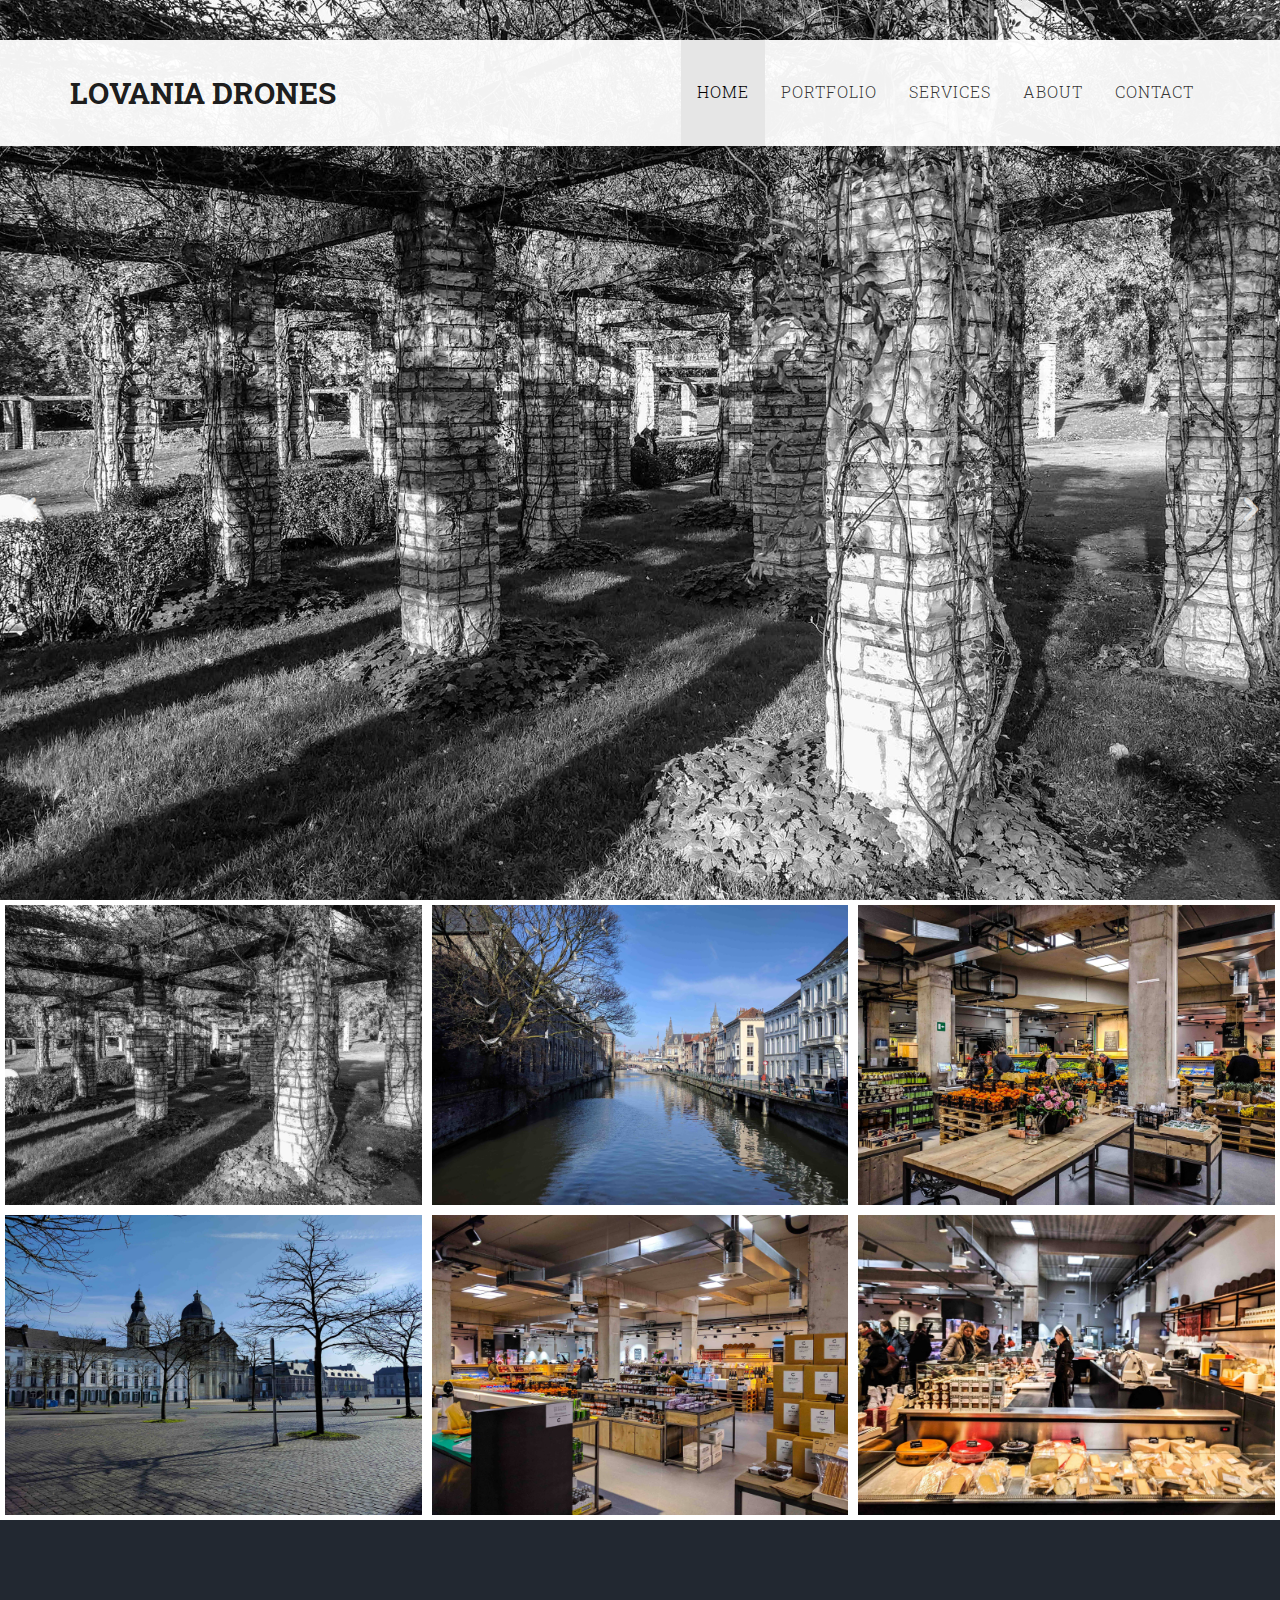
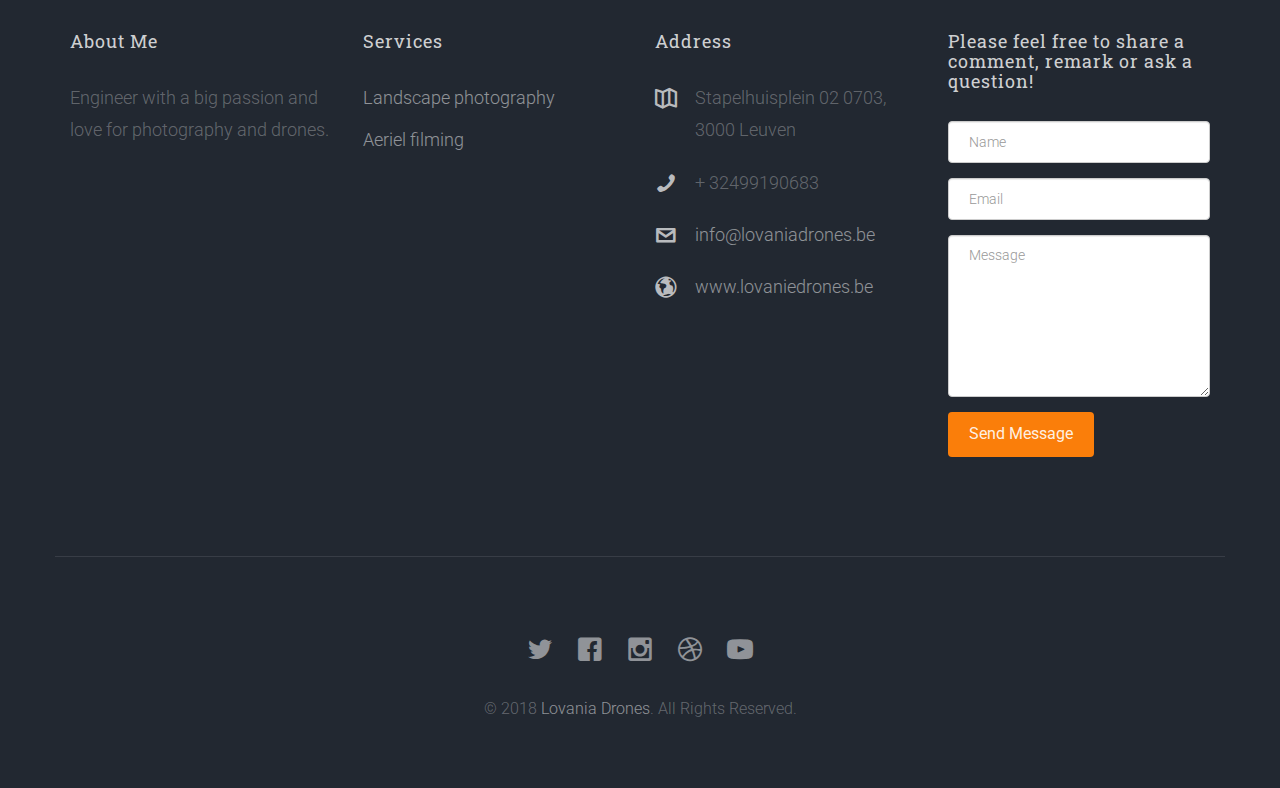
<file: gent.html>
<!DOCTYPE html>
<!--[if lt IE 7]>      <html class="no-js lt-ie9 lt-ie8 lt-ie7"> <![endif]-->
<!--[if IE 7]>         <html class="no-js lt-ie9 lt-ie8"> <![endif]-->
<!--[if IE 8]>         <html class="no-js lt-ie9"> <![endif]-->
<!--[if gt IE 8]><!--> <html class="no-js"> <!--<![endif]-->
	<head>
	<meta charset="utf-8">
	<meta http-equiv="X-UA-Compatible" content="IE=edge">
	<title>Lovania Drones </title>
	<meta name="viewport" content="width=device-width, initial-scale=1">
	<meta name="description" content="Free HTML5 Template by FREEHTML5.CO" />
	<meta name="keywords" content="free html5, free template, free bootstrap, html5, css3, mobile first, responsive" />
	<meta name="author" content="FREEHTML5.CO" />
<style>
* {
    box-sizing: border-box;
}

.img-container {
    float: left;
    width: 33.33%;
    padding: 5px;
}

.clearfix::after {
    content: "";
    clear: both;
    display: table;
}
</style>
  <!-- 
	//////////////////////////////////////////////////////

	FREE HTML5 TEMPLATE 
	DESIGNED & DEVELOPED by FREEHTML5.CO
		
	Website: 		http://freehtml5.co/
	Email: 			info@freehtml5.co
	Twitter: 		http://twitter.com/fh5co
	Facebook: 		https://www.facebook.com/fh5co

	//////////////////////////////////////////////////////
	 -->

  	<!-- Facebook and Twitter integration -->
	<meta property="og:title" content=""/>
	<meta property="og:image" content=""/>
	<meta property="og:url" content=""/>
	<meta property="og:site_name" content=""/>
	<meta property="og:description" content=""/>
	<meta name="twitter:title" content="" />
	<meta name="twitter:image" content="" />
	<meta name="twitter:url" content="" />
	<meta name="twitter:card" content="" />

	<!-- Place favicon.ico and apple-touch-icon.png in the root directory -->
	<link rel="shortcut icon" href="favicon.ico">

	<link href='https://fonts.googleapis.com/css?family=Roboto:400,100,300,700,900' rel='stylesheet' type='text/css'>
	<link href="https://fonts.googleapis.com/css?family=Roboto+Slab:300,400,700" rel="stylesheet">
	
	<!-- Animate.css -->
	<link rel="stylesheet" href="css/animate.css">
	<!-- Icomoon Icon Fonts-->
	<link rel="stylesheet" href="css/icomoon.css">
	<!-- Bootstrap  -->
	<link rel="stylesheet" href="css/bootstrap.css">
	<!-- Superfish -->
	<link rel="stylesheet" href="css/superfish.css">
	<!-- Flexslider  -->
	<link rel="stylesheet" href="css/flexslider.css">

	<link rel="stylesheet" href="css/style.css">


	<!-- Modernizr JS -->
	<script src="js/modernizr-2.6.2.min.js"></script>
	<!-- FOR IE9 below -->
	<!--[if lt IE 9]>
	<script src="js/respond.min.js"></script>
	<![endif]-->

	</head>
	<body>
		<div id="fh5co-wrapper">
		<div id="fh5co-page">
		<div id="fh5co-header">
			<header id="fh5co-header-section">
				<div class="container">
					<div class="nav-header">
						<a href="#" class="js-fh5co-nav-toggle fh5co-nav-toggle"><i></i></a>
						<h1 id="fh5co-logo"><a href="index.html">Lovania drones</a></h1>
						<!-- START #fh5co-menu-wrap -->
						<nav id="fh5co-menu-wrap" role="navigation">
							<ul class="sf-menu" id="fh5co-primary-menu">
								<li>
									<a class="active" href="index.html">Home</a>
								</li>
								<li><a href="work.html">Portfolio</a></li>
								<li>
									<a href="services.html">Services</a>
									
									 	
								</li>
								<li><a href="about.html">About</a></li>
								<li><a href="contact.html">Contact</a></li>
							</ul>
						</nav>
					</div>
				</div>
			</header>		
		</div>
		<!-- end:fh5co-header -->
		<aside id="fh5co-hero" class="js-fullheight">
			<div class="flexslider js-fullheight">
				<ul class="slides">
			   	<li style="background-image: url(images/gent1.jpg);">
			   		
			   	</li>
			   	<li style="background-image: url(images/gent2.jpg);">
			   		
			   	</li>
			   	<li style="background-image: url(images/gent3.jpg);">
			   		
			   	</li>
				<li style="background-image: url(images/gent7.jpg);">
			   		
			   	</li>
				<li style="background-image: url(images/gent5.jpg);">
			   		
			   	</li>
				<li style="background-image: url(images/gent6.jpg);">
			   		
			   	</li>
			  	</ul>
		  	</div>
		</aside>
		
		<div class="clearfix">
			<div class="img-container">
				<img src="images/gent1.jpg" alt="Fjords" style="width:100%" height="300px">
			</div>
			<div class="img-container">
				<img src="images/gent2.jpg" alt="Forest" style="width:100%" height="300px">
			</div>
			<div class="img-container">
				<img src="images/gent3.jpg" alt="Mountains" style="width:100%" height="300px">
			</div>
			<div class="img-container">
				<img src="images/gent7.jpg" alt="Fjords" style="width:100%" height="300px">
			</div>
			<div class="img-container">
				<img src="images/gent5.jpg" alt="Forest" style="width:100%" height="300px">
			</div>
			<div class="img-container">
				<img src="images/gent6.jpg" alt="Mountains" style="width:100%" height="300px">
			</div>
		</div>
		
		
		<footer>
			<div id="footer">
				<div class="container">
					<div class="row">
						<div class="col-md-3">
							<h3 class="section-title">About Me</h3>
							<p>Engineer with a big passion and love for photography and drones.</p>
						</div>
						
						<div class="col-md-3">
							<h3 class="section-title">Services</h3>
							<ul>
								<li><a href="#">Landscape photography</a></li>
								<li><a href="#">Aeriel filming</a></li>
							</ul>
						</div>

						<div class="col-md-3">
							<h3 class="section-title">Address</h3>
							<ul class="contact-info">
								<li><i class="icon-map2"></i>Stapelhuisplein 02 0703, 3000 Leuven</li>
								<li><i class="icon-phone2"></i>+ 32499190683</li>
								<li><i class="icon-envelope2"></i><a href="#">info@lovaniadrones.be</a></li>
								<li><i class="icon-globe2"></i><a href="#">www.lovaniedrones.be</a></li>
							</ul>
						</div>
						<div class="col-md-3">
							<h3 class="section-title">Please feel free to share a comment, remark or ask a question!</h3>
							<form method="POST" action=https://formspree.io/info@lovaniadrones.be>
								<div class="form-group">
									<label for="name" class="sr-only">Name</label>
									<input type="name" class="form-control" id="name" placeholder="Name">
								</div>
								<div class="form-group">
									<label for="email" class="sr-only">Email</label>
									<input type="email" class="form-control" id="email" placeholder="Email">
								</div>
								<div class="form-group">
									<label for="message" class="sr-only">Message</label>
									<textarea class="form-control" id="message" rows="7" placeholder="Message"></textarea>
								</div>
								<div class="form-group">
									<input type="submit" id="btn-submit" class="btn btn-send-message btn-md" value="Send Message">
								</div>
							</form>
						</div>
					</div>
					<div class="row copy-right">
						<div class="col-md-6 col-md-offset-3 text-center">
							<p class="fh5co-social-icons">
								<a href="#"><i class="icon-twitter2"></i></a>
								<a href="#"><i class="icon-facebook2"></i></a>
								<a href="#"><i class="icon-instagram"></i></a>
								<a href="#"><i class="icon-dribbble2"></i></a>
								<a href="#"><i class="icon-youtube"></i></a>
							</p>
							<p>&copy; 2018 <a href="#">Lovania Drones</a>. All Rights Reserved.</p>
						</div>
					</div>
				</div>
			</div>
		</footer>
	

	</div>
	<!-- END fh5co-page -->

	</div>
	<!-- END fh5co-wrapper -->

	<!-- jQuery -->


	<script src="js/jquery.min.js"></script>
	<!-- jQuery Easing -->
	<script src="js/jquery.easing.1.3.js"></script>
	<!-- Bootstrap -->
	<script src="js/bootstrap.min.js"></script>
	<!-- Waypoints -->
	<script src="js/jquery.waypoints.min.js"></script>
	<!-- Superfish -->
	<script src="js/hoverIntent.js"></script>
	<script src="js/superfish.js"></script>
	<!-- Flexslider -->
	<script src="js/jquery.flexslider-min.js"></script>

	<!-- Main JS (Do not remove) -->
	<script src="js/main.js"></script>

	</body>
</html>
</file>
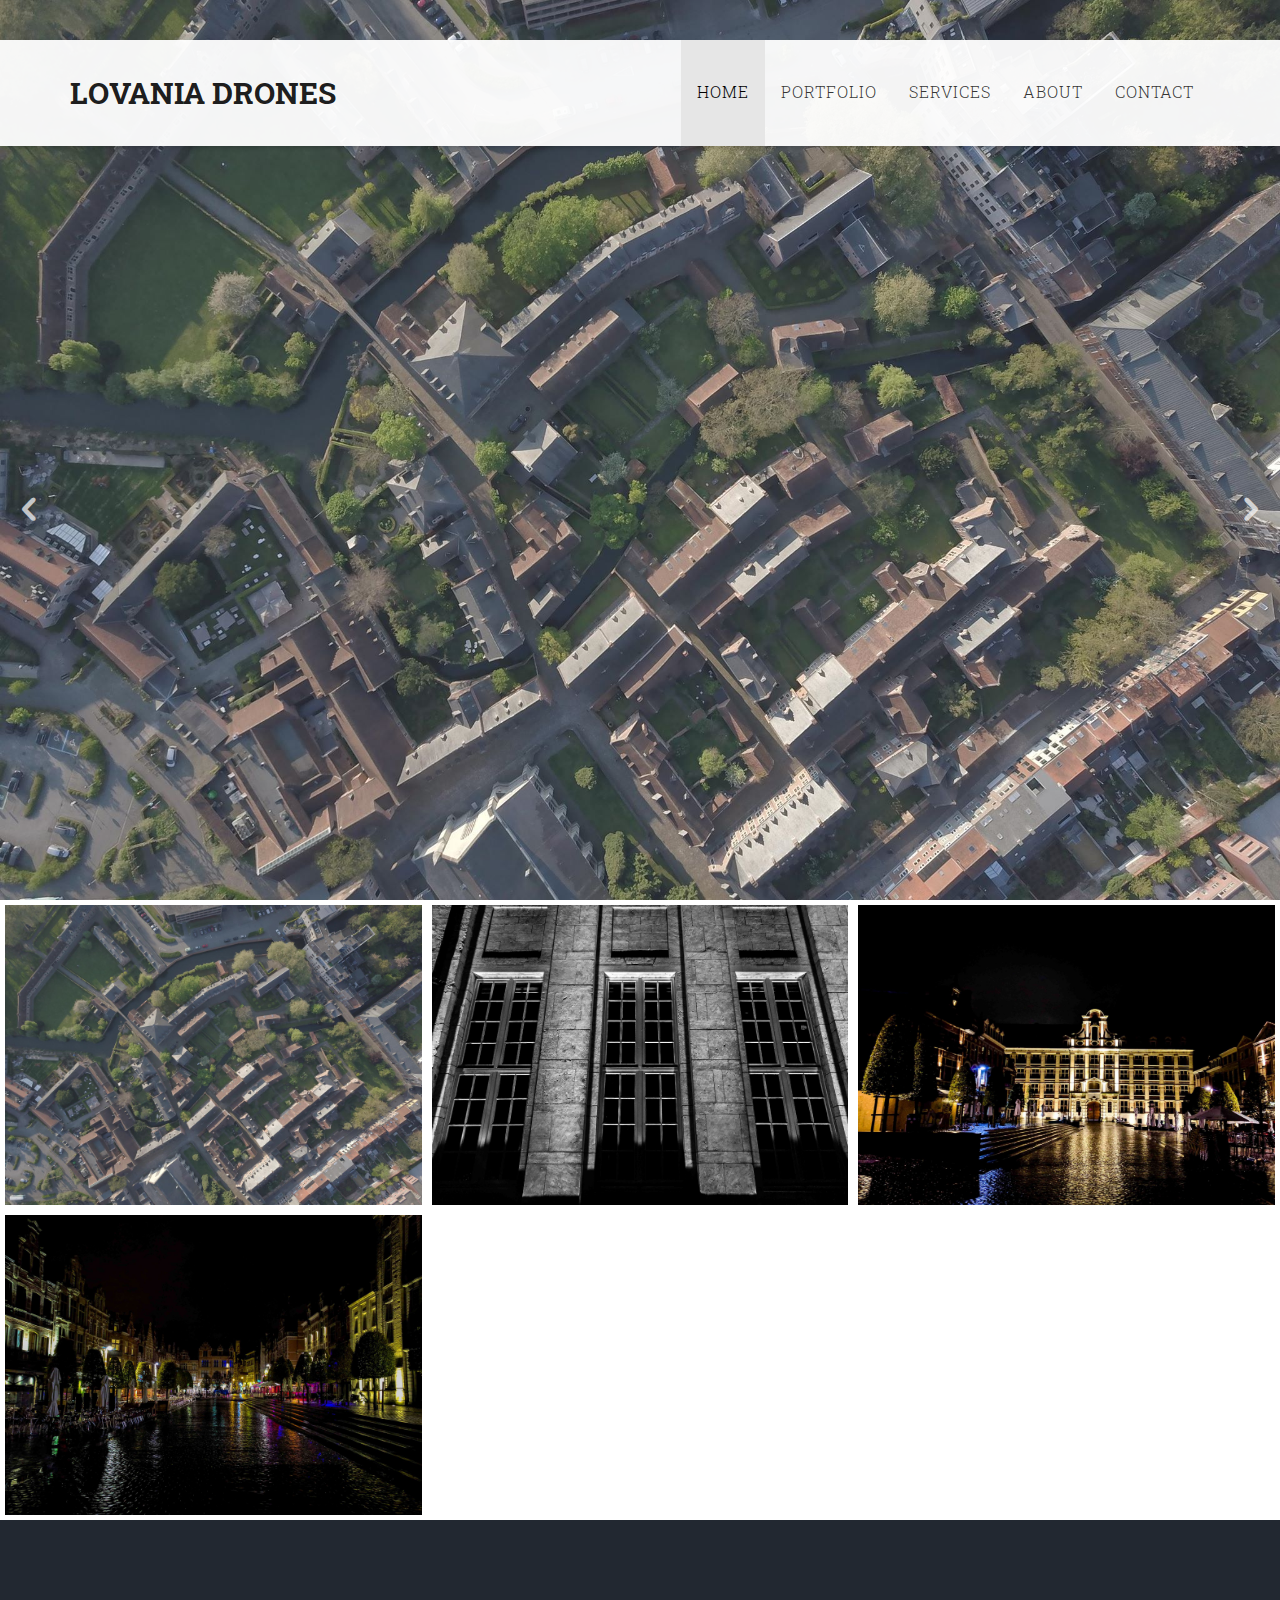
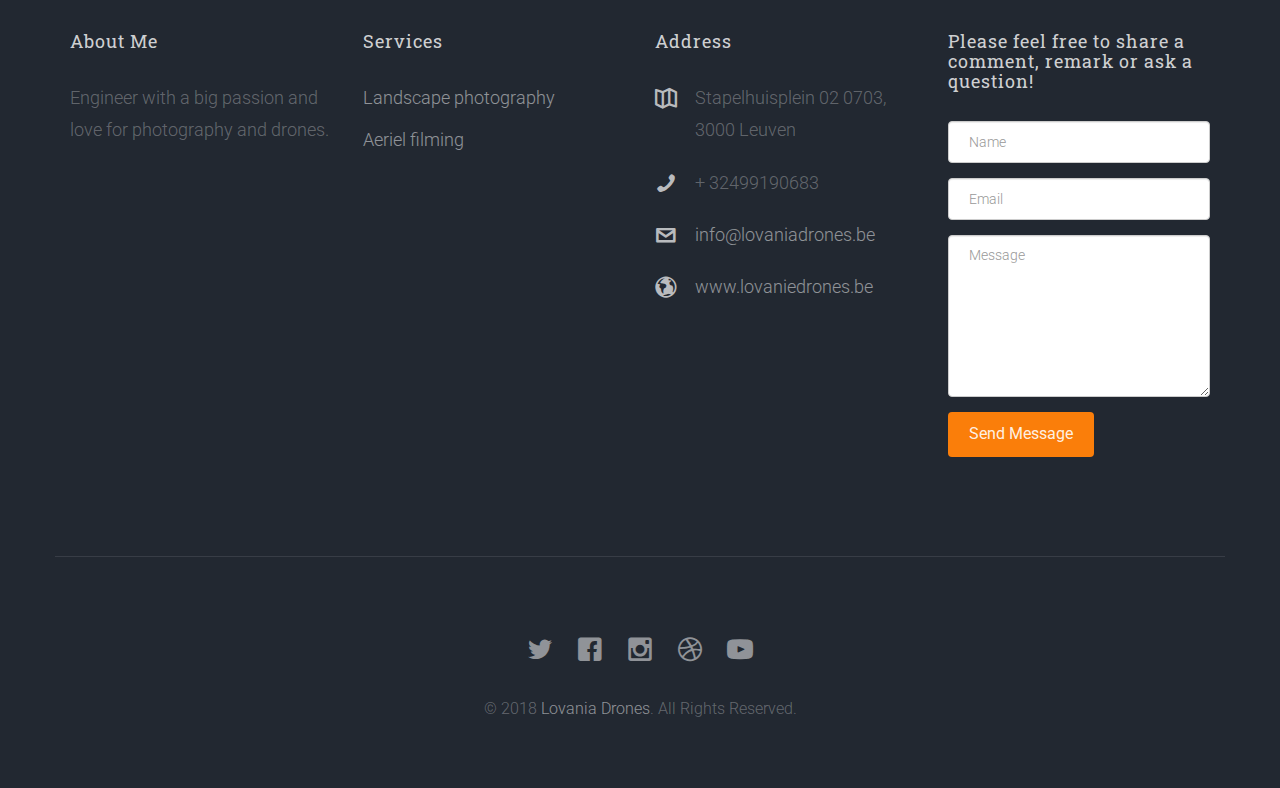
<file: leuven.html>
<!DOCTYPE html>
<!--[if lt IE 7]>      <html class="no-js lt-ie9 lt-ie8 lt-ie7"> <![endif]-->
<!--[if IE 7]>         <html class="no-js lt-ie9 lt-ie8"> <![endif]-->
<!--[if IE 8]>         <html class="no-js lt-ie9"> <![endif]-->
<!--[if gt IE 8]><!--> <html class="no-js"> <!--<![endif]-->
	<head>
	<meta charset="utf-8">
	<meta http-equiv="X-UA-Compatible" content="IE=edge">
	<title>Lovania Drones </title>
	<meta name="viewport" content="width=device-width, initial-scale=1">
	<meta name="description" content="Free HTML5 Template by FREEHTML5.CO" />
	<meta name="keywords" content="free html5, free template, free bootstrap, html5, css3, mobile first, responsive" />
	<meta name="author" content="FREEHTML5.CO" />
<style>
* {
    box-sizing: border-box;
}

.img-container {
    float: left;
    width: 33.33%;
    padding: 5px;
}

.clearfix::after {
    content: "";
    clear: both;
    display: table;
}
</style>
  <!-- 
	//////////////////////////////////////////////////////

	FREE HTML5 TEMPLATE 
	DESIGNED & DEVELOPED by FREEHTML5.CO
		
	Website: 		http://freehtml5.co/
	Email: 			info@freehtml5.co
	Twitter: 		http://twitter.com/fh5co
	Facebook: 		https://www.facebook.com/fh5co

	//////////////////////////////////////////////////////
	 -->

  	<!-- Facebook and Twitter integration -->
	<meta property="og:title" content=""/>
	<meta property="og:image" content=""/>
	<meta property="og:url" content=""/>
	<meta property="og:site_name" content=""/>
	<meta property="og:description" content=""/>
	<meta name="twitter:title" content="" />
	<meta name="twitter:image" content="" />
	<meta name="twitter:url" content="" />
	<meta name="twitter:card" content="" />

	<!-- Place favicon.ico and apple-touch-icon.png in the root directory -->
	<link rel="shortcut icon" href="favicon.ico">

	<link href='https://fonts.googleapis.com/css?family=Roboto:400,100,300,700,900' rel='stylesheet' type='text/css'>
	<link href="https://fonts.googleapis.com/css?family=Roboto+Slab:300,400,700" rel="stylesheet">
	
	<!-- Animate.css -->
	<link rel="stylesheet" href="css/animate.css">
	<!-- Icomoon Icon Fonts-->
	<link rel="stylesheet" href="css/icomoon.css">
	<!-- Bootstrap  -->
	<link rel="stylesheet" href="css/bootstrap.css">
	<!-- Superfish -->
	<link rel="stylesheet" href="css/superfish.css">
	<!-- Flexslider  -->
	<link rel="stylesheet" href="css/flexslider.css">

	<link rel="stylesheet" href="css/style.css">


	<!-- Modernizr JS -->
	<script src="js/modernizr-2.6.2.min.js"></script>
	<!-- FOR IE9 below -->
	<!--[if lt IE 9]>
	<script src="js/respond.min.js"></script>
	<![endif]-->

	</head>
	<body>
		<div id="fh5co-wrapper">
		<div id="fh5co-page">
		<div id="fh5co-header">
			<header id="fh5co-header-section">
				<div class="container">
					<div class="nav-header">
						<a href="#" class="js-fh5co-nav-toggle fh5co-nav-toggle"><i></i></a>
						<h1 id="fh5co-logo"><a href="index.html">Lovania drones</a></h1>
						<!-- START #fh5co-menu-wrap -->
						<nav id="fh5co-menu-wrap" role="navigation">
							<ul class="sf-menu" id="fh5co-primary-menu">
								<li>
									<a class="active" href="index.html">Home</a>
								</li>
								<li><a href="work.html">Portfolio</a></li>
								<li>
									<a href="services.html">Services</a>
									 
								</li>
								<li><a href="about.html">About</a></li>
								<li><a href="contact.html">Contact</a></li>
							</ul>
						</nav>
					</div>
				</div>
			</header>		
		</div>
		<!-- end:fh5co-header -->
		<aside id="fh5co-hero" class="js-fullheight">
			<div class="flexslider js-fullheight">
				<ul class="slides">
			   	<li style="background-image: url(images/leuven1.jpg);">
			   		
			   	</li>
			   	<li style="background-image: url(images/leuven2.jpg);">
			   		
			   	</li>
			   	<li style="background-image: url(images/leuven3.jpg);">
			   		
			   	</li>
				<li style="background-image: url(images/leuven4.jpg);">
			   	</li>
			  	</ul>
		  	</div>
		</aside>
		
		<div class="clearfix">
			<div class="img-container">
				<img src="images/leuven1.jpg" alt="Fjords" style="width:100%" height="300px">
			</div>
			<div class="img-container">
				<img src="images/leuven2.jpg" alt="Forest" style="width:100%" height="300px">
			</div>
			<div class="img-container">
				<img src="images/leuven3.jpg" alt="Mountains" style="width:100%" height="300px">
			</div>
			<div class="img-container">
				<img src="images/leuven4.jpg" alt="Fjords" style="width:100%" height="300px">
			</div>
			
		</div>
		
		
		<footer>
			<div id="footer">
				<div class="container">
					<div class="row">
						<div class="col-md-3">
							<h3 class="section-title">About Me</h3>
							<p>Engineer with a big passion and love for photography and drones.</p>
						</div>
						
						<div class="col-md-3">
							<h3 class="section-title">Services</h3>
							<ul>
								<li><a href="#">Landscape photography</a></li>
								<li><a href="#">Aeriel filming</a></li>
							</ul>
						</div>

						<div class="col-md-3">
							<h3 class="section-title">Address</h3>
							<ul class="contact-info">
								<li><i class="icon-map2"></i>Stapelhuisplein 02 0703, 3000 Leuven</li>
								<li><i class="icon-phone2"></i>+ 32499190683</li>
								<li><i class="icon-envelope2"></i><a href="#">info@lovaniadrones.be</a></li>
								<li><i class="icon-globe2"></i><a href="#">www.lovaniedrones.be</a></li>
							</ul>
						</div>
						<div class="col-md-3">
							<h3 class="section-title">Please feel free to share a comment, remark or ask a question!</h3>
							<form method="POST" action=https://formspree.io/info@lovaniadrones.be>
								<div class="form-group">
									<label for="name" class="sr-only">Name</label>
									<input type="name" class="form-control" id="name" placeholder="Name">
								</div>
								<div class="form-group">
									<label for="email" class="sr-only">Email</label>
									<input type="email" class="form-control" id="email" placeholder="Email">
								</div>
								<div class="form-group">
									<label for="message" class="sr-only">Message</label>
									<textarea class="form-control" id="message" rows="7" placeholder="Message"></textarea>
								</div>
								<div class="form-group">
									<input type="submit" id="btn-submit" class="btn btn-send-message btn-md" value="Send Message">
								</div>
							</form>
						</div>
					</div>
					<div class="row copy-right">
						<div class="col-md-6 col-md-offset-3 text-center">
							<p class="fh5co-social-icons">
								<a href="#"><i class="icon-twitter2"></i></a>
								<a href="#"><i class="icon-facebook2"></i></a>
								<a href="#"><i class="icon-instagram"></i></a>
								<a href="#"><i class="icon-dribbble2"></i></a>
								<a href="#"><i class="icon-youtube"></i></a>
							</p>
							<p>&copy; 2018 <a href="#">Lovania Drones</a>. All Rights Reserved.</p>
						</div>
					</div>
				</div>
			</div>
		</footer>
	

	</div>
	<!-- END fh5co-page -->

	</div>
	<!-- END fh5co-wrapper -->

	<!-- jQuery -->


	<script src="js/jquery.min.js"></script>
	<!-- jQuery Easing -->
	<script src="js/jquery.easing.1.3.js"></script>
	<!-- Bootstrap -->
	<script src="js/bootstrap.min.js"></script>
	<!-- Waypoints -->
	<script src="js/jquery.waypoints.min.js"></script>
	<!-- Superfish -->
	<script src="js/hoverIntent.js"></script>
	<script src="js/superfish.js"></script>
	<!-- Flexslider -->
	<script src="js/jquery.flexslider-min.js"></script>

	<!-- Main JS (Do not remove) -->
	<script src="js/main.js"></script>

	</body>
</html>
</file>
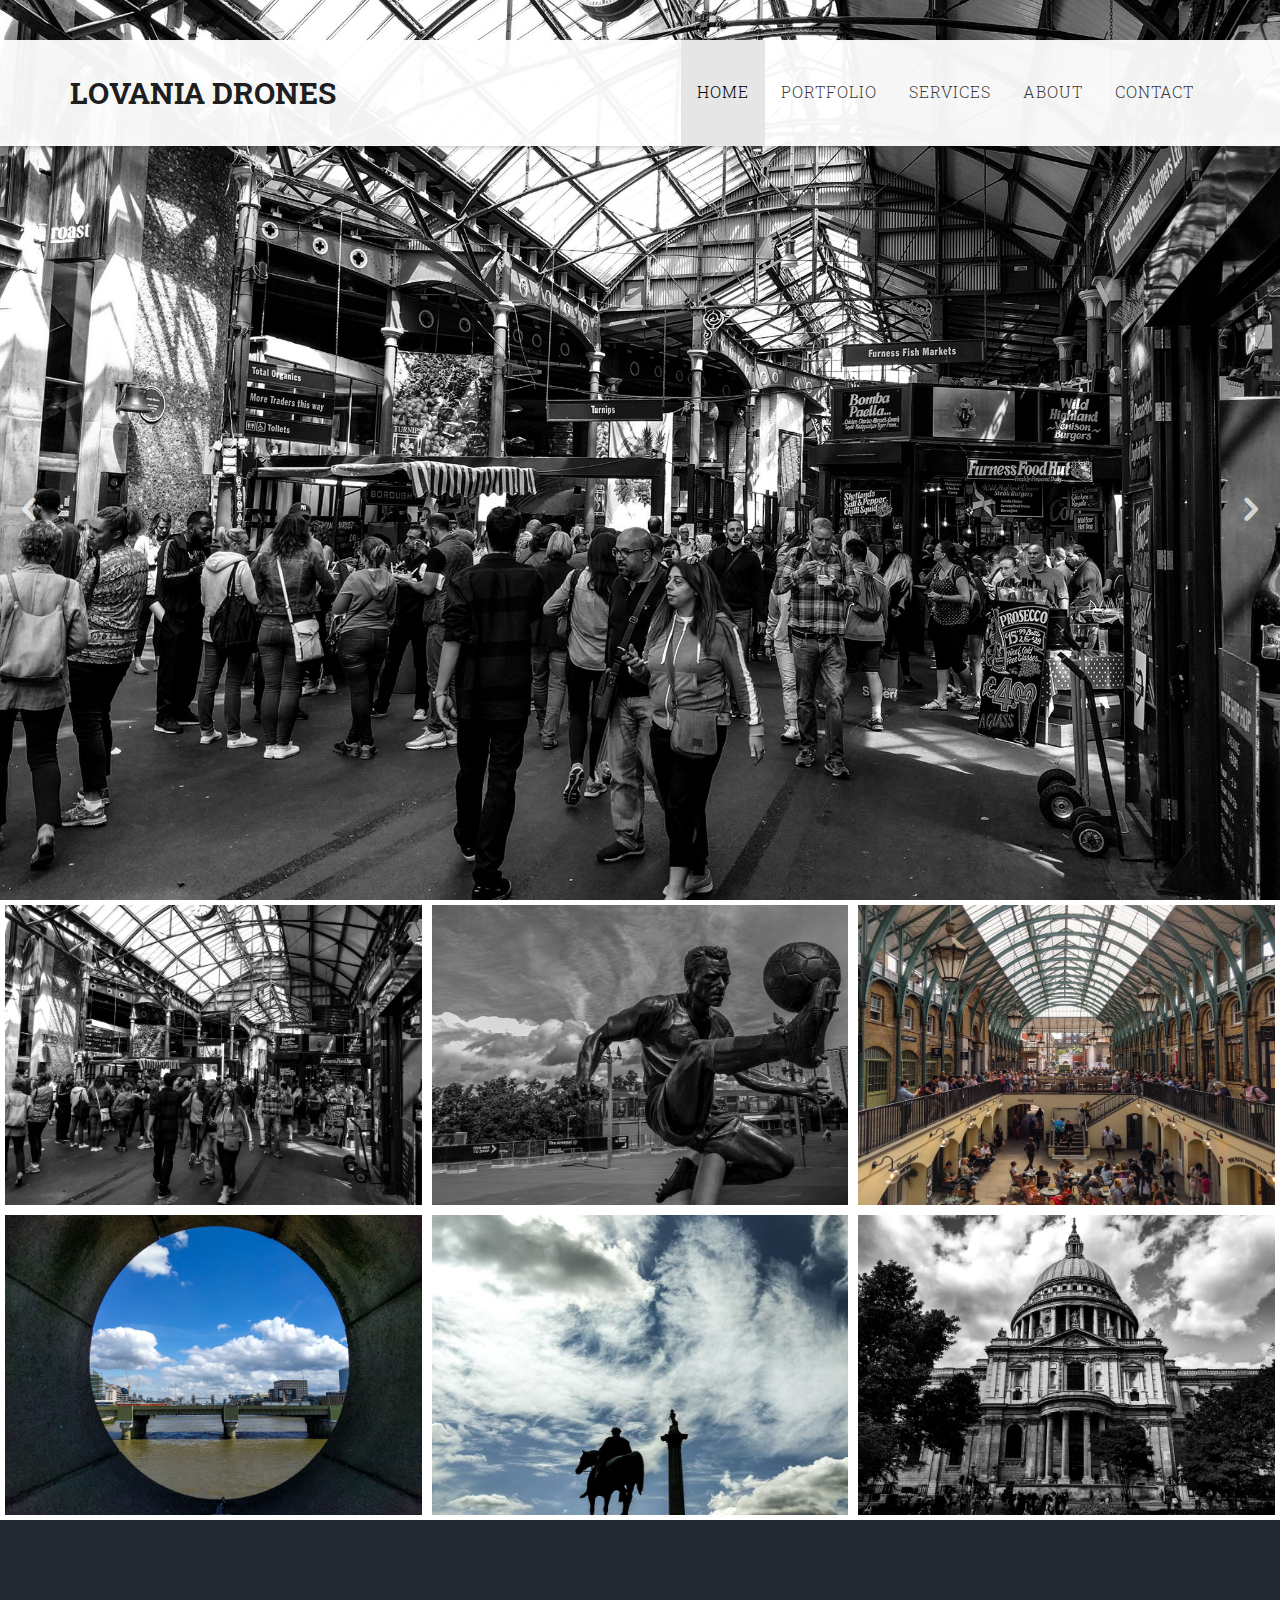
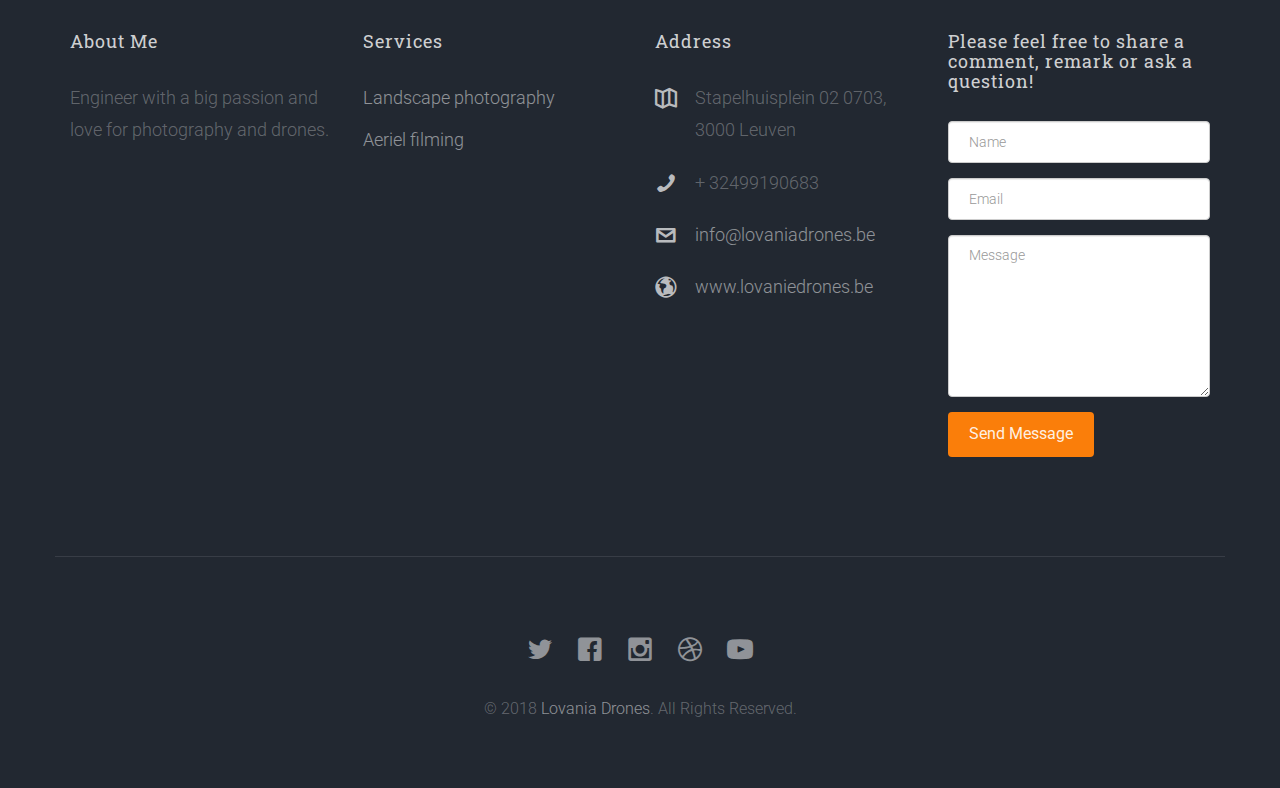
<file: london.html>
<!DOCTYPE html>
<!--[if lt IE 7]>      <html class="no-js lt-ie9 lt-ie8 lt-ie7"> <![endif]-->
<!--[if IE 7]>         <html class="no-js lt-ie9 lt-ie8"> <![endif]-->
<!--[if IE 8]>         <html class="no-js lt-ie9"> <![endif]-->
<!--[if gt IE 8]><!--> <html class="no-js"> <!--<![endif]-->
	<head>
	<meta charset="utf-8">
	<meta http-equiv="X-UA-Compatible" content="IE=edge">
	<title>Lovania Drones </title>
	<meta name="viewport" content="width=device-width, initial-scale=1">
	<meta name="description" content="Free HTML5 Template by FREEHTML5.CO" />
	<meta name="keywords" content="free html5, free template, free bootstrap, html5, css3, mobile first, responsive" />
	<meta name="author" content="FREEHTML5.CO" />
<style>
* {
    box-sizing: border-box;
}

.img-container {
    float: left;
    width: 33.33%;
    padding: 5px;
}

.clearfix::after {
    content: "";
    clear: both;
    display: table;
}
</style>
  <!-- 
	//////////////////////////////////////////////////////

	FREE HTML5 TEMPLATE 
	DESIGNED & DEVELOPED by FREEHTML5.CO
		
	Website: 		http://freehtml5.co/
	Email: 			info@freehtml5.co
	Twitter: 		http://twitter.com/fh5co
	Facebook: 		https://www.facebook.com/fh5co

	//////////////////////////////////////////////////////
	 -->

  	<!-- Facebook and Twitter integration -->
	<meta property="og:title" content=""/>
	<meta property="og:image" content=""/>
	<meta property="og:url" content=""/>
	<meta property="og:site_name" content=""/>
	<meta property="og:description" content=""/>
	<meta name="twitter:title" content="" />
	<meta name="twitter:image" content="" />
	<meta name="twitter:url" content="" />
	<meta name="twitter:card" content="" />

	<!-- Place favicon.ico and apple-touch-icon.png in the root directory -->
	<link rel="shortcut icon" href="favicon.ico">

	<link href='https://fonts.googleapis.com/css?family=Roboto:400,100,300,700,900' rel='stylesheet' type='text/css'>
	<link href="https://fonts.googleapis.com/css?family=Roboto+Slab:300,400,700" rel="stylesheet">
	
	<!-- Animate.css -->
	<link rel="stylesheet" href="css/animate.css">
	<!-- Icomoon Icon Fonts-->
	<link rel="stylesheet" href="css/icomoon.css">
	<!-- Bootstrap  -->
	<link rel="stylesheet" href="css/bootstrap.css">
	<!-- Superfish -->
	<link rel="stylesheet" href="css/superfish.css">
	<!-- Flexslider  -->
	<link rel="stylesheet" href="css/flexslider.css">

	<link rel="stylesheet" href="css/style.css">


	<!-- Modernizr JS -->
	<script src="js/modernizr-2.6.2.min.js"></script>
	<!-- FOR IE9 below -->
	<!--[if lt IE 9]>
	<script src="js/respond.min.js"></script>
	<![endif]-->

	</head>
	<body>
		<div id="fh5co-wrapper">
		<div id="fh5co-page">
		<div id="fh5co-header">
			<header id="fh5co-header-section">
				<div class="container">
					<div class="nav-header">
						<a href="#" class="js-fh5co-nav-toggle fh5co-nav-toggle"><i></i></a>
						<h1 id="fh5co-logo"><a href="index.html">Lovania drones</a></h1>
						<!-- START #fh5co-menu-wrap -->
						<nav id="fh5co-menu-wrap" role="navigation">
							<ul class="sf-menu" id="fh5co-primary-menu">
								<li>
									<a class="active" href="index.html">Home</a>
								</li>
								<li><a href="work.html">Portfolio</a></li>
								<li>
									<a href="services.html">Services</a>
									 
								</li>
								<li><a href="about.html">About</a></li>
								<li><a href="contact.html">Contact</a></li>
							</ul>
						</nav>
					</div>
				</div>
			</header>		
		</div>
		<!-- end:fh5co-header -->
		<aside id="fh5co-hero" class="js-fullheight">
			<div class="flexslider js-fullheight">
				<ul class="slides">
			   	<li style="background-image: url(images/london1.jpg);">
			   		
			   	</li>
			   	<li style="background-image: url(images/london2.jpg);">
			   		
			   	</li>
			   	<li style="background-image: url(images/london3.jpg);">
			   		
			   	</li>
				<li style="background-image: url(images/london4.jpg);">
			   		
			   	</li>
				<li style="background-image: url(images/london5.jpg);">
			   		
			   	</li>
				<li style="background-image: url(images/london6.jpg);">
			   		
			   	</li>
			  	</ul>
		  	</div>
		</aside>
		
		<div class="clearfix">
			<div class="img-container">
				<img src="images/london1.jpg" alt="Fjords" style="width:100%" height="300px">
			</div>
			<div class="img-container">
				<img src="images/london2.jpg" alt="Forest" style="width:100%" height="300px">
			</div>
			<div class="img-container">
				<img src="images/london3.jpg" alt="Mountains" style="width:100%" height="300px">
			</div>
			<div class="img-container">
				<img src="images/london4.jpg" alt="Fjords" style="width:100%" height="300px">
			</div>
			<div class="img-container">
				<img src="images/london5.jpg" alt="Forest" style="width:100%" height="300px">
			</div>
			<div class="img-container">
				<img src="images/london6.jpg" alt="Mountains" style="width:100%" height="300px">
			</div>
		</div>
		
		
		<footer>
			<div id="footer">
				<div class="container">
					<div class="row">
						<div class="col-md-3">
							<h3 class="section-title">About Me</h3>
							<p>Engineer with a big passion and love for photography and drones.</p>
						</div>
						
						<div class="col-md-3">
							<h3 class="section-title">Services</h3>
							<ul>
								<li><a href="#">Landscape photography</a></li>
								<li><a href="#">Aeriel filming</a></li>
							</ul>
						</div>

						<div class="col-md-3">
							<h3 class="section-title">Address</h3>
							<ul class="contact-info">
								<li><i class="icon-map2"></i>Stapelhuisplein 02 0703, 3000 Leuven</li>
								<li><i class="icon-phone2"></i>+ 32499190683</li>
								<li><i class="icon-envelope2"></i><a href="#">info@lovaniadrones.be</a></li>
								<li><i class="icon-globe2"></i><a href="#">www.lovaniedrones.be</a></li>
							</ul>
						</div>
						<div class="col-md-3">
							<h3 class="section-title">Please feel free to share a comment, remark or ask a question!</h3>
							<form method="POST" action=https://formspree.io/info@lovaniadrones.be>
								<div class="form-group">
									<label for="name" class="sr-only">Name</label>
									<input type="name" class="form-control" id="name" placeholder="Name">
								</div>
								<div class="form-group">
									<label for="email" class="sr-only">Email</label>
									<input type="email" class="form-control" id="email" placeholder="Email">
								</div>
								<div class="form-group">
									<label for="message" class="sr-only">Message</label>
									<textarea class="form-control" id="message" rows="7" placeholder="Message"></textarea>
								</div>
								<div class="form-group">
									<input type="submit" id="btn-submit" class="btn btn-send-message btn-md" value="Send Message">
								</div>
							</form>
						</div>
					</div>
					<div class="row copy-right">
						<div class="col-md-6 col-md-offset-3 text-center">
							<p class="fh5co-social-icons">
								<a href="#"><i class="icon-twitter2"></i></a>
								<a href="#"><i class="icon-facebook2"></i></a>
								<a href="#"><i class="icon-instagram"></i></a>
								<a href="#"><i class="icon-dribbble2"></i></a>
								<a href="#"><i class="icon-youtube"></i></a>
							</p>
							<p>&copy; 2018 <a href="#">Lovania Drones</a>. All Rights Reserved.</p>
						</div>
					</div>
				</div>
			</div>
		</footer>
	

	</div>
	<!-- END fh5co-page -->

	</div>
	<!-- END fh5co-wrapper -->

	<!-- jQuery -->


	<script src="js/jquery.min.js"></script>
	<!-- jQuery Easing -->
	<script src="js/jquery.easing.1.3.js"></script>
	<!-- Bootstrap -->
	<script src="js/bootstrap.min.js"></script>
	<!-- Waypoints -->
	<script src="js/jquery.waypoints.min.js"></script>
	<!-- Superfish -->
	<script src="js/hoverIntent.js"></script>
	<script src="js/superfish.js"></script>
	<!-- Flexslider -->
	<script src="js/jquery.flexslider-min.js"></script>

	<!-- Main JS (Do not remove) -->
	<script src="js/main.js"></script>

	</body>
</html>
</file>
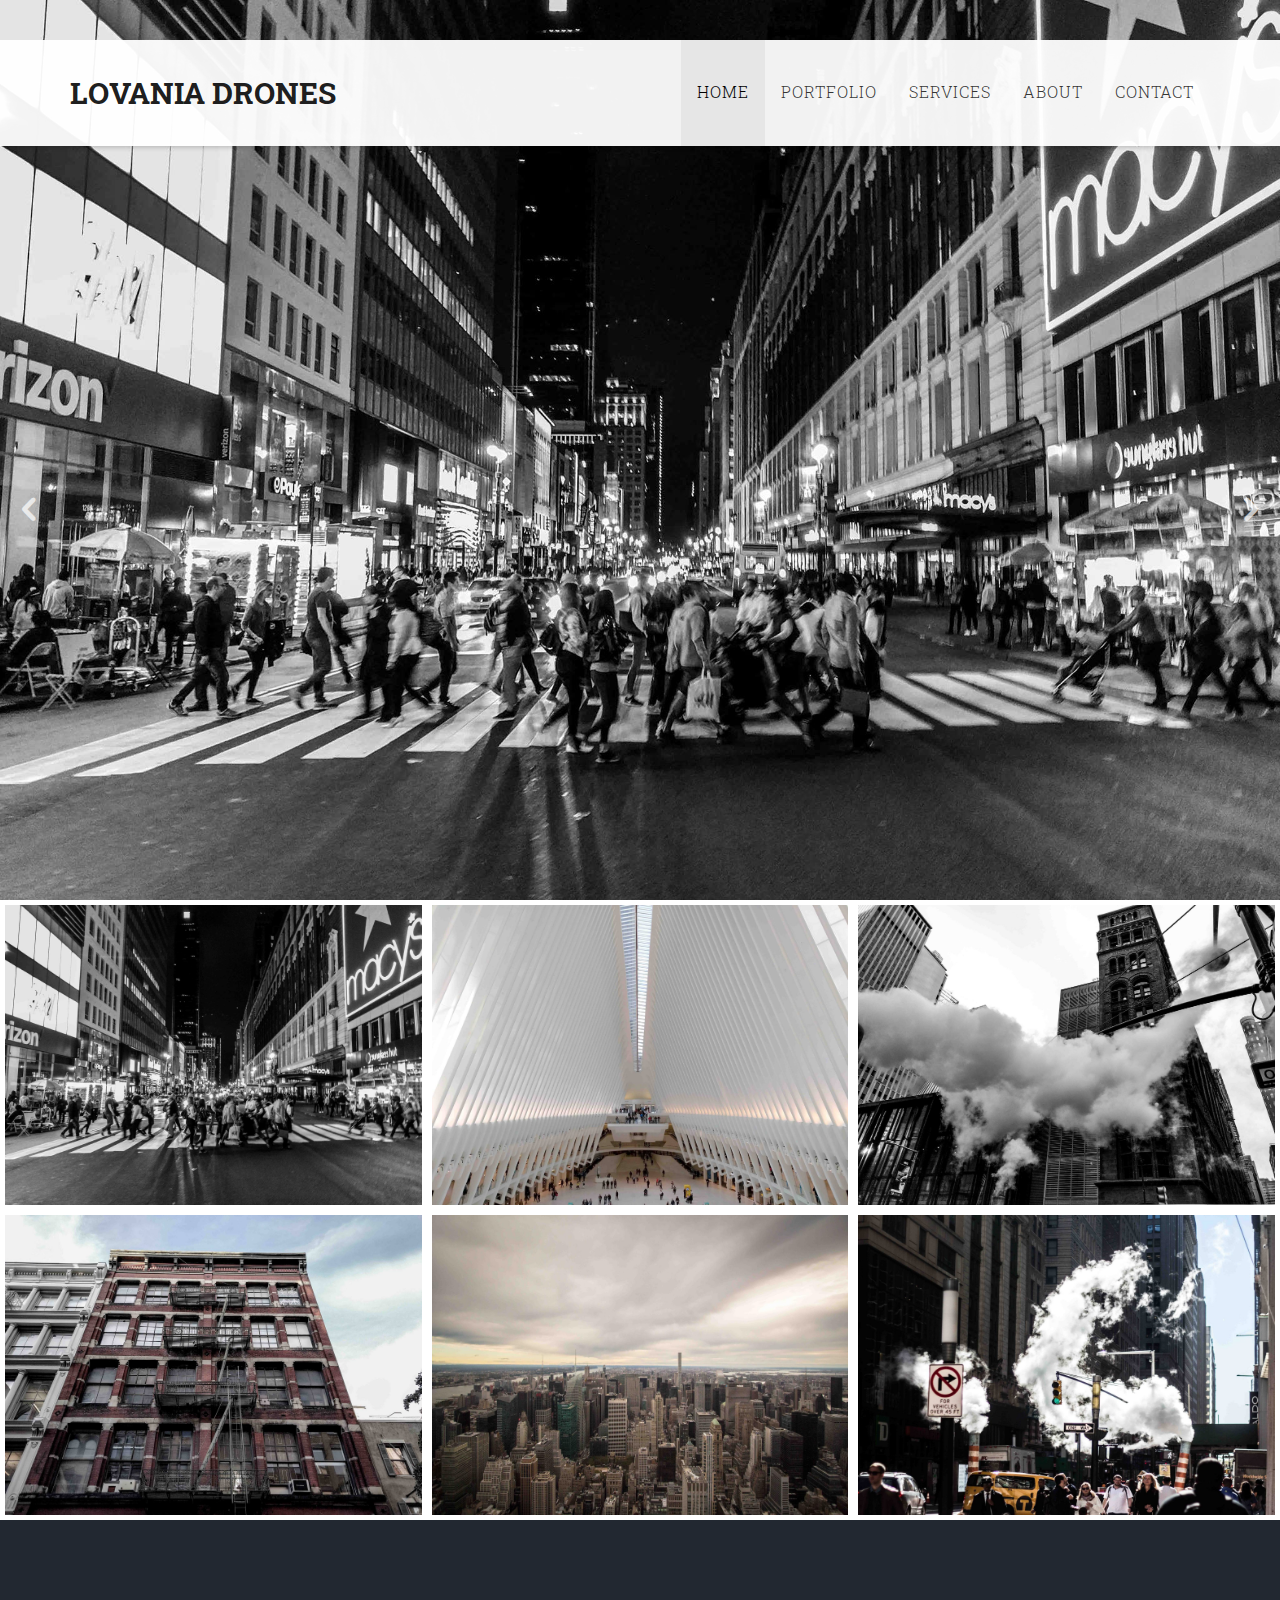
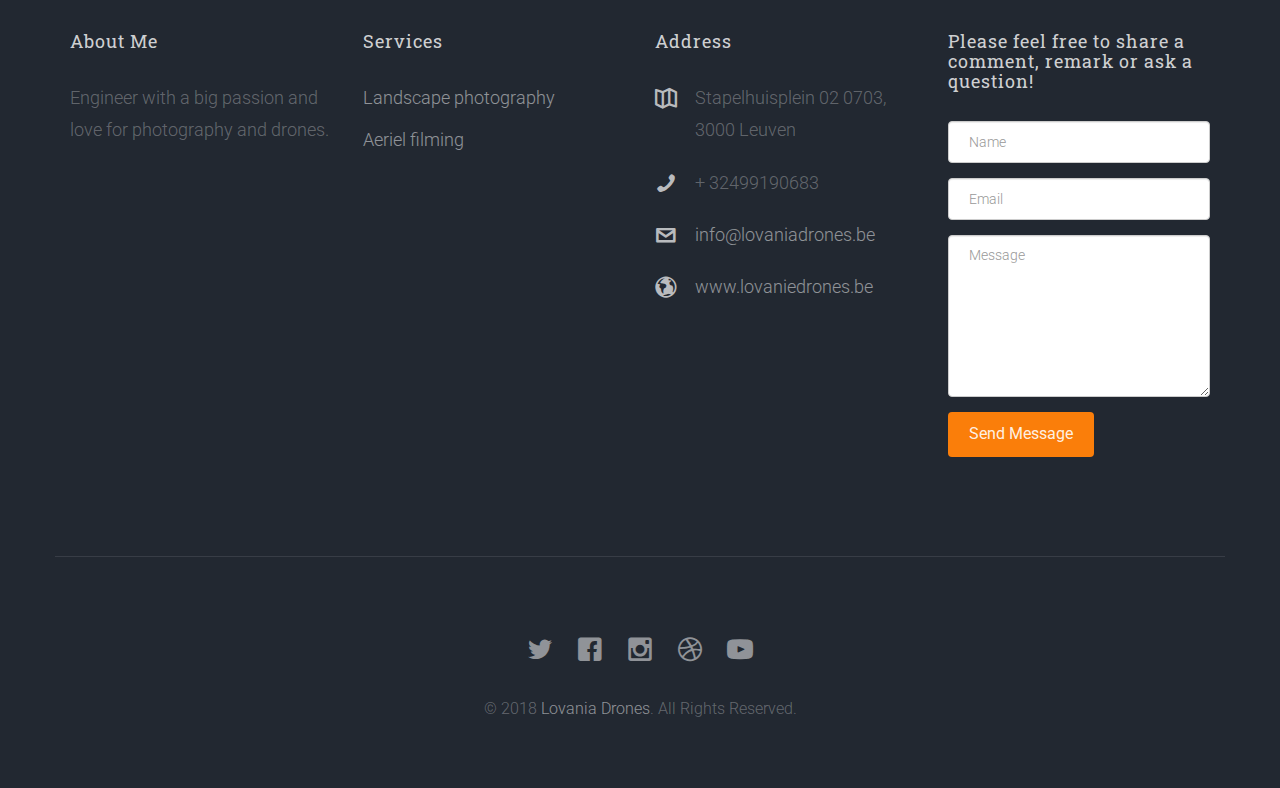
<file: newyork.html>
<!DOCTYPE html>
<!--[if lt IE 7]>      <html class="no-js lt-ie9 lt-ie8 lt-ie7"> <![endif]-->
<!--[if IE 7]>         <html class="no-js lt-ie9 lt-ie8"> <![endif]-->
<!--[if IE 8]>         <html class="no-js lt-ie9"> <![endif]-->
<!--[if gt IE 8]><!--> <html class="no-js"> <!--<![endif]-->
	<head>
	<meta charset="utf-8">
	<meta http-equiv="X-UA-Compatible" content="IE=edge">
	<title>Lovania Drones </title>
	<meta name="viewport" content="width=device-width, initial-scale=1">
	<meta name="description" content="Free HTML5 Template by FREEHTML5.CO" />
	<meta name="keywords" content="free html5, free template, free bootstrap, html5, css3, mobile first, responsive" />
	<meta name="author" content="FREEHTML5.CO" />
<style>
* {
    box-sizing: border-box;
}

.img-container {
    float: left;
    width: 33.33%;
    padding: 5px;
}

.clearfix::after {
    content: "";
    clear: both;
    display: table;
}
</style>
  <!-- 
	//////////////////////////////////////////////////////

	FREE HTML5 TEMPLATE 
	DESIGNED & DEVELOPED by FREEHTML5.CO
		
	Website: 		http://freehtml5.co/
	Email: 			info@freehtml5.co
	Twitter: 		http://twitter.com/fh5co
	Facebook: 		https://www.facebook.com/fh5co

	//////////////////////////////////////////////////////
	 -->

  	<!-- Facebook and Twitter integration -->
	<meta property="og:title" content=""/>
	<meta property="og:image" content=""/>
	<meta property="og:url" content=""/>
	<meta property="og:site_name" content=""/>
	<meta property="og:description" content=""/>
	<meta name="twitter:title" content="" />
	<meta name="twitter:image" content="" />
	<meta name="twitter:url" content="" />
	<meta name="twitter:card" content="" />

	<!-- Place favicon.ico and apple-touch-icon.png in the root directory -->
	<link rel="shortcut icon" href="favicon.ico">

	<link href='https://fonts.googleapis.com/css?family=Roboto:400,100,300,700,900' rel='stylesheet' type='text/css'>
	<link href="https://fonts.googleapis.com/css?family=Roboto+Slab:300,400,700" rel="stylesheet">
	
	<!-- Animate.css -->
	<link rel="stylesheet" href="css/animate.css">
	<!-- Icomoon Icon Fonts-->
	<link rel="stylesheet" href="css/icomoon.css">
	<!-- Bootstrap  -->
	<link rel="stylesheet" href="css/bootstrap.css">
	<!-- Superfish -->
	<link rel="stylesheet" href="css/superfish.css">
	<!-- Flexslider  -->
	<link rel="stylesheet" href="css/flexslider.css">

	<link rel="stylesheet" href="css/style.css">


	<!-- Modernizr JS -->
	<script src="js/modernizr-2.6.2.min.js"></script>
	<!-- FOR IE9 below -->
	<!--[if lt IE 9]>
	<script src="js/respond.min.js"></script>
	<![endif]-->

	</head>
	<body>
		<div id="fh5co-wrapper">
		<div id="fh5co-page">
		<div id="fh5co-header">
			<header id="fh5co-header-section">
				<div class="container">
					<div class="nav-header">
						<a href="#" class="js-fh5co-nav-toggle fh5co-nav-toggle"><i></i></a>
						<h1 id="fh5co-logo"><a href="index.html">Lovania drones</a></h1>
						<!-- START #fh5co-menu-wrap -->
						<nav id="fh5co-menu-wrap" role="navigation">
							<ul class="sf-menu" id="fh5co-primary-menu">
								<li>
									<a class="active" href="index.html">Home</a>
								</li>
								<li><a href="work.html">Portfolio</a></li>
								<li>
									<a href="services.html">Services</a>
									 
								</li>
								<li><a href="about.html">About</a></li>
								<li><a href="contact.html">Contact</a></li>
							</ul>
						</nav>
					</div>
				</div>
			</header>		
		</div>
		<!-- end:fh5co-header -->
		<aside id="fh5co-hero" class="js-fullheight">
			<div class="flexslider js-fullheight">
				<ul class="slides">
			   	<li style="background-image: url(images/newyork1.jpg);">
			   		
			   	</li>
			   	<li style="background-image: url(images/newyork2.jpg);">
			   		
			   	</li>
			   	<li style="background-image: url(images/newyork3.jpg);">
			   		
			   	</li>
				<li style="background-image: url(images/newyork4.jpg);">
			   		
			   	</li>
				<li style="background-image: url(images/newyork5.jpg);">
			   		
			   	</li>
				<li style="background-image: url(images/newyork6.jpg);">
			   		
			   	</li>
			  	</ul>
		  	</div>
		</aside>
		
		<div class="clearfix">
			<div class="img-container">
				<img src="images/newyork1.jpg" alt="Fjords" style="width:100%" height="300px">
			</div>
			<div class="img-container">
				<img src="images/newyork2.jpg" alt="Forest" style="width:100%" height="300px">
			</div>
			<div class="img-container">
				<img src="images/newyork3.jpg" alt="Mountains" style="width:100%" height="300px">
			</div>
			<div class="img-container">
				<img src="images/newyork4.jpg" alt="Fjords" style="width:100%" height="300px">
			</div>
			<div class="img-container">
				<img src="images/newyork5.jpg" alt="Forest" style="width:100%" height="300px">
			</div>
			<div class="img-container">
				<img src="images/newyork6.jpg" alt="Mountains" style="width:100%" height="300px">
			</div>
		</div>
		
		
		<footer>
			<div id="footer">
				<div class="container">
					<div class="row">
						<div class="col-md-3">
							<h3 class="section-title">About Me</h3>
							<p>Engineer with a big passion and love for photography and drones.</p>
						</div>
						
						<div class="col-md-3">
							<h3 class="section-title">Services</h3>
							<ul>
								<li><a href="#">Landscape photography</a></li>
								<li><a href="#">Aeriel filming</a></li>
							</ul>
						</div>

						<div class="col-md-3">
							<h3 class="section-title">Address</h3>
							<ul class="contact-info">
								<li><i class="icon-map2"></i>Stapelhuisplein 02 0703, 3000 Leuven</li>
								<li><i class="icon-phone2"></i>+ 32499190683</li>
								<li><i class="icon-envelope2"></i><a href="#">info@lovaniadrones.be</a></li>
								<li><i class="icon-globe2"></i><a href="#">www.lovaniedrones.be</a></li>
							</ul>
						</div>
						<div class="col-md-3">
							<h3 class="section-title">Please feel free to share a comment, remark or ask a question!</h3>
							<form method="POST" action=https://formspree.io/info@lovaniadrones.be>
								<div class="form-group">
									<label for="name" class="sr-only">Name</label>
									<input type="name" class="form-control" id="name" placeholder="Name">
								</div>
								<div class="form-group">
									<label for="email" class="sr-only">Email</label>
									<input type="email" class="form-control" id="email" placeholder="Email">
								</div>
								<div class="form-group">
									<label for="message" class="sr-only">Message</label>
									<textarea class="form-control" id="message" rows="7" placeholder="Message"></textarea>
								</div>
								<div class="form-group">
									<input type="submit" id="btn-submit" class="btn btn-send-message btn-md" value="Send Message">
								</div>
							</form>
						</div>
					</div>
					<div class="row copy-right">
						<div class="col-md-6 col-md-offset-3 text-center">
							<p class="fh5co-social-icons">
								<a href="#"><i class="icon-twitter2"></i></a>
								<a href="#"><i class="icon-facebook2"></i></a>
								<a href="#"><i class="icon-instagram"></i></a>
								<a href="#"><i class="icon-dribbble2"></i></a>
								<a href="#"><i class="icon-youtube"></i></a>
							</p>
							<p>&copy; 2018 <a href="#">Lovania Drones</a>. All Rights Reserved.</p>
						</div>
					</div>
				</div>
			</div>
		</footer>
	

	</div>
	<!-- END fh5co-page -->

	</div>
	<!-- END fh5co-wrapper -->

	<!-- jQuery -->


	<script src="js/jquery.min.js"></script>
	<!-- jQuery Easing -->
	<script src="js/jquery.easing.1.3.js"></script>
	<!-- Bootstrap -->
	<script src="js/bootstrap.min.js"></script>
	<!-- Waypoints -->
	<script src="js/jquery.waypoints.min.js"></script>
	<!-- Superfish -->
	<script src="js/hoverIntent.js"></script>
	<script src="js/superfish.js"></script>
	<!-- Flexslider -->
	<script src="js/jquery.flexslider-min.js"></script>

	<!-- Main JS (Do not remove) -->
	<script src="js/main.js"></script>

	</body>
</html>
</file>
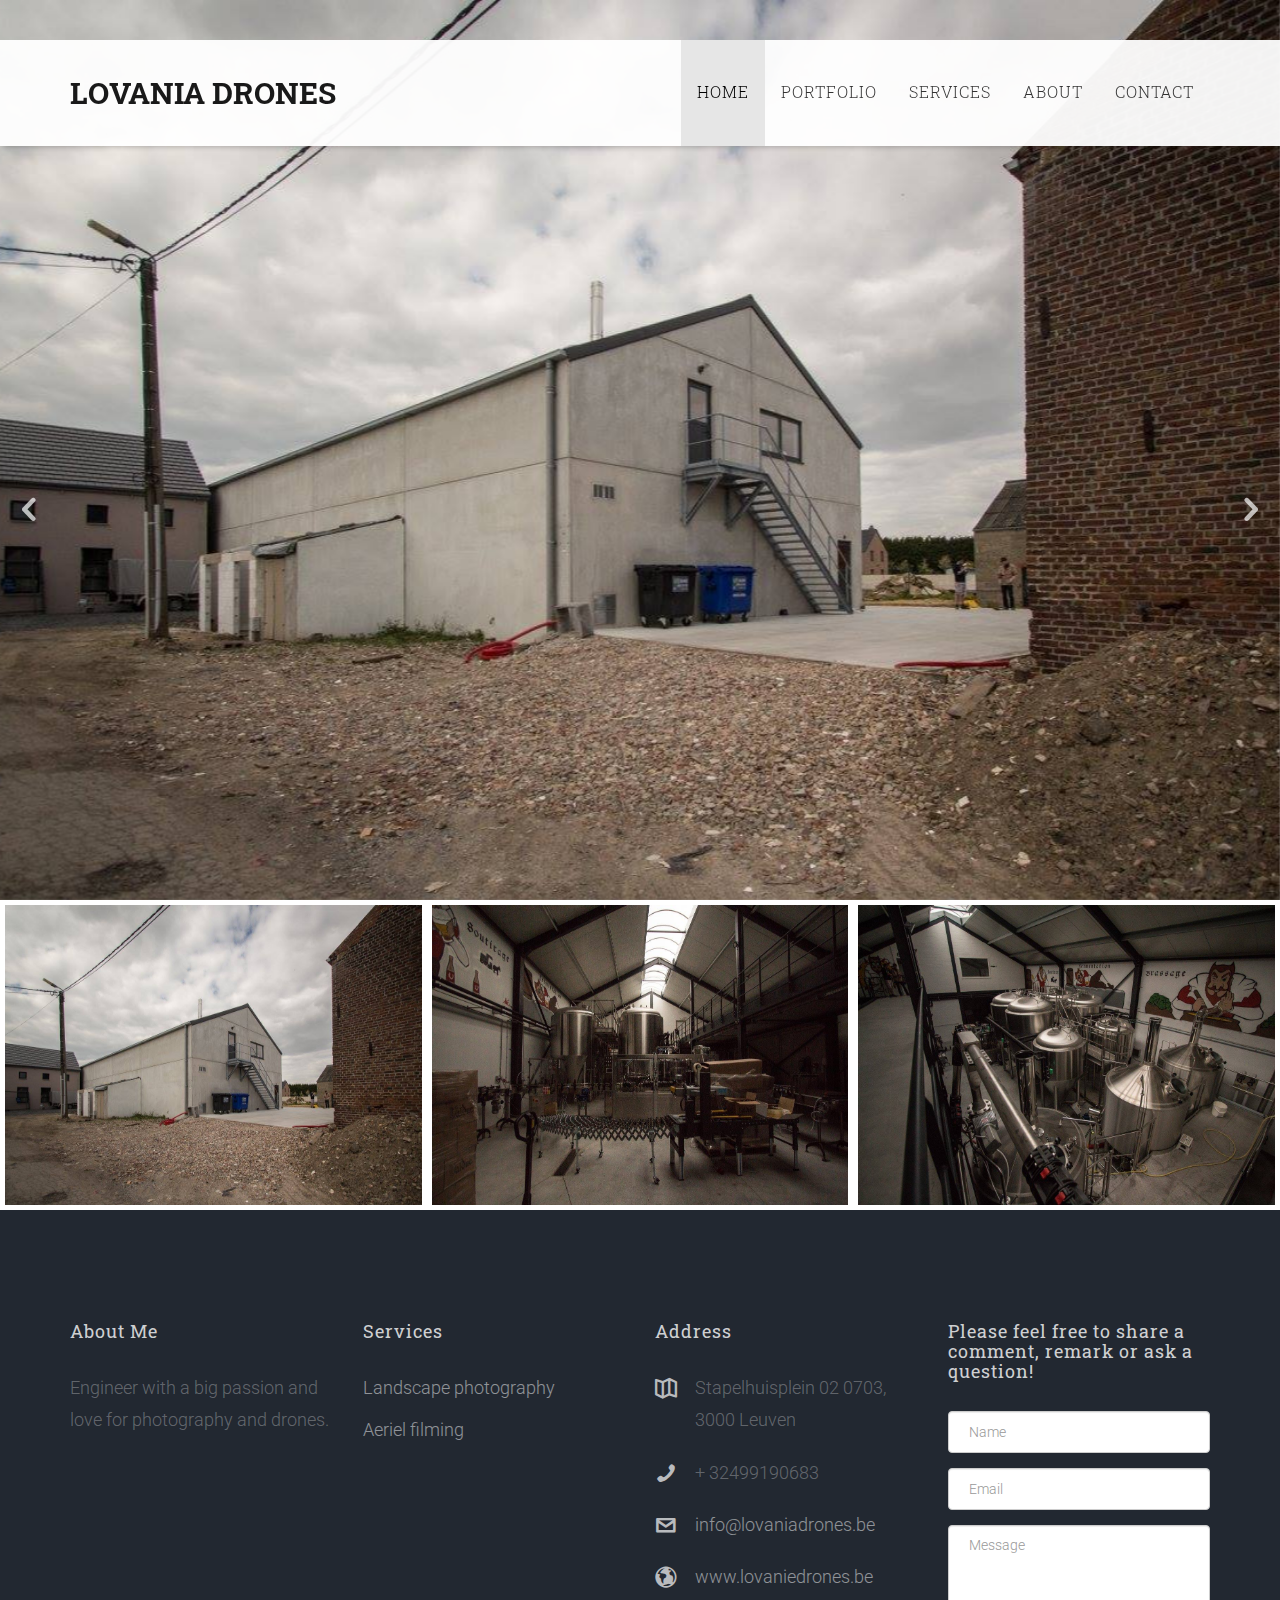
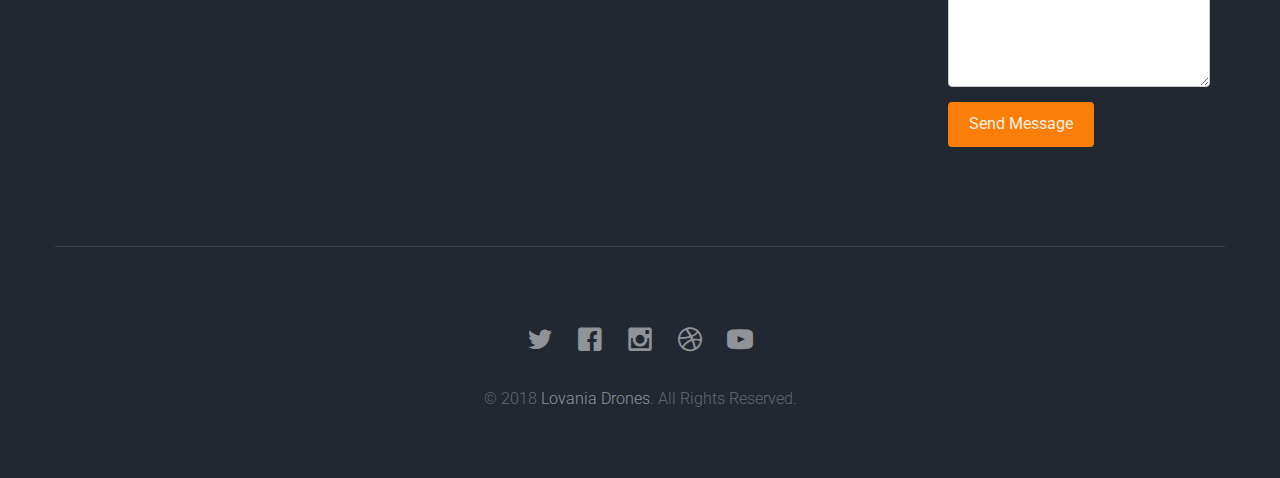
<file: valduc.html>
<!DOCTYPE html>
<!--[if lt IE 7]>      <html class="no-js lt-ie9 lt-ie8 lt-ie7"> <![endif]-->
<!--[if IE 7]>         <html class="no-js lt-ie9 lt-ie8"> <![endif]-->
<!--[if IE 8]>         <html class="no-js lt-ie9"> <![endif]-->
<!--[if gt IE 8]><!--> <html class="no-js"> <!--<![endif]-->
	<head>
	<meta charset="utf-8">
	<meta http-equiv="X-UA-Compatible" content="IE=edge">
	<title>Lovania Drones </title>
	<meta name="viewport" content="width=device-width, initial-scale=1">
	<meta name="description" content="Free HTML5 Template by FREEHTML5.CO" />
	<meta name="keywords" content="free html5, free template, free bootstrap, html5, css3, mobile first, responsive" />
	<meta name="author" content="FREEHTML5.CO" />
<style>
* {
    box-sizing: border-box;
}

.img-container {
    float: left;
    width: 33.33%;
    padding: 5px;
}

.clearfix::after {
    content: "";
    clear: both;
    display: table;
}
</style>
  <!-- 
	//////////////////////////////////////////////////////

	FREE HTML5 TEMPLATE 
	DESIGNED & DEVELOPED by FREEHTML5.CO
		
	Website: 		http://freehtml5.co/
	Email: 			info@freehtml5.co
	Twitter: 		http://twitter.com/fh5co
	Facebook: 		https://www.facebook.com/fh5co

	//////////////////////////////////////////////////////
	 -->

  	<!-- Facebook and Twitter integration -->
	<meta property="og:title" content=""/>
	<meta property="og:image" content=""/>
	<meta property="og:url" content=""/>
	<meta property="og:site_name" content=""/>
	<meta property="og:description" content=""/>
	<meta name="twitter:title" content="" />
	<meta name="twitter:image" content="" />
	<meta name="twitter:url" content="" />
	<meta name="twitter:card" content="" />

	<!-- Place favicon.ico and apple-touch-icon.png in the root directory -->
	<link rel="shortcut icon" href="favicon.ico">

	<link href='https://fonts.googleapis.com/css?family=Roboto:400,100,300,700,900' rel='stylesheet' type='text/css'>
	<link href="https://fonts.googleapis.com/css?family=Roboto+Slab:300,400,700" rel="stylesheet">
	
	<!-- Animate.css -->
	<link rel="stylesheet" href="css/animate.css">
	<!-- Icomoon Icon Fonts-->
	<link rel="stylesheet" href="css/icomoon.css">
	<!-- Bootstrap  -->
	<link rel="stylesheet" href="css/bootstrap.css">
	<!-- Superfish -->
	<link rel="stylesheet" href="css/superfish.css">
	<!-- Flexslider  -->
	<link rel="stylesheet" href="css/flexslider.css">

	<link rel="stylesheet" href="css/style.css">


	<!-- Modernizr JS -->
	<script src="js/modernizr-2.6.2.min.js"></script>
	<!-- FOR IE9 below -->
	<!--[if lt IE 9]>
	<script src="js/respond.min.js"></script>
	<![endif]-->

	</head>
	<body>
		<div id="fh5co-wrapper">
		<div id="fh5co-page">
		<div id="fh5co-header">
			<header id="fh5co-header-section">
				<div class="container">
					<div class="nav-header">
						<a href="#" class="js-fh5co-nav-toggle fh5co-nav-toggle"><i></i></a>
						<h1 id="fh5co-logo"><a href="index.html">Lovania drones</a></h1>
						<!-- START #fh5co-menu-wrap -->
						<nav id="fh5co-menu-wrap" role="navigation">
							<ul class="sf-menu" id="fh5co-primary-menu">
								<li>
									<a class="active" href="index.html">Home</a>
								</li>
								<li><a href="work.html">Portfolio</a></li>
								<li>
									<a href="services.html">Services</a>
									
								</li>
								<li><a href="about.html">About</a></li>
								<li><a href="contact.html">Contact</a></li>
							</ul>
						</nav>
					</div>
				</div>
			</header>		
		</div>
		<!-- end:fh5co-header -->
		<aside id="fh5co-hero" class="js-fullheight">
			<div class="flexslider js-fullheight">
				<ul class="slides">
			   	<li style="background-image: url(images/valduc1.jpg);">
			   		
			   	</li>
			   	<li style="background-image: url(images/valduc2.jpg);">
			   		
			   	</li>
			   	<li style="background-image: url(images/valduc3.jpg);">
			   		
			   	</li>
			
			  	</ul>
		  	</div>
		</aside>
		
		<div class="clearfix">
			<div class="img-container">
				<img src="images/valduc1.jpg" alt="Fjords" style="width:100%" height="300px">
			</div>
			<div class="img-container">
				<img src="images/valduc2.jpg" alt="Forest" style="width:100%" height="300px">
			</div>
			<div class="img-container">
				<img src="images/valduc3.jpg" alt="Mountains" style="width:100%" height="300px">
			</div>
		
		</div>
		
		
		<footer>
			<div id="footer">
				<div class="container">
					<div class="row">
						<div class="col-md-3">
							<h3 class="section-title">About Me</h3>
							<p>Engineer with a big passion and love for photography and drones.</p>
						</div>
						
						<div class="col-md-3">
							<h3 class="section-title">Services</h3>
							<ul>
								<li><a href="#">Landscape photography</a></li>
								<li><a href="#">Aeriel filming</a></li>
							</ul>
						</div>

						<div class="col-md-3">
							<h3 class="section-title">Address</h3>
							<ul class="contact-info">
								<li><i class="icon-map2"></i>Stapelhuisplein 02 0703, 3000 Leuven</li>
								<li><i class="icon-phone2"></i>+ 32499190683</li>
								<li><i class="icon-envelope2"></i><a href="#">info@lovaniadrones.be</a></li>
								<li><i class="icon-globe2"></i><a href="#">www.lovaniedrones.be</a></li>
							</ul>
						</div>
						<div class="col-md-3">
							<h3 class="section-title">Please feel free to share a comment, remark or ask a question!</h3>
							<form method="POST" action=https://formspree.io/info@lovaniadrones.be>
								<div class="form-group">
									<label for="name" class="sr-only">Name</label>
									<input type="name" class="form-control" id="name" placeholder="Name">
								</div>
								<div class="form-group">
									<label for="email" class="sr-only">Email</label>
									<input type="email" class="form-control" id="email" placeholder="Email">
								</div>
								<div class="form-group">
									<label for="message" class="sr-only">Message</label>
									<textarea class="form-control" id="message" rows="7" placeholder="Message"></textarea>
								</div>
								<div class="form-group">
									<input type="submit" id="btn-submit" class="btn btn-send-message btn-md" value="Send Message">
								</div>
							</form>
						</div>
					</div>
					<div class="row copy-right">
						<div class="col-md-6 col-md-offset-3 text-center">
							<p class="fh5co-social-icons">
								<a href="#"><i class="icon-twitter2"></i></a>
								<a href="#"><i class="icon-facebook2"></i></a>
								<a href="#"><i class="icon-instagram"></i></a>
								<a href="#"><i class="icon-dribbble2"></i></a>
								<a href="#"><i class="icon-youtube"></i></a>
							</p>
							<p>&copy; 2018 <a href="#">Lovania Drones</a>. All Rights Reserved.</p>
						</div>
					</div>
				</div>
			</div>
		</footer>
	

	</div>
	<!-- END fh5co-page -->

	</div>
	<!-- END fh5co-wrapper -->

	<!-- jQuery -->


	<script src="js/jquery.min.js"></script>
	<!-- jQuery Easing -->
	<script src="js/jquery.easing.1.3.js"></script>
	<!-- Bootstrap -->
	<script src="js/bootstrap.min.js"></script>
	<!-- Waypoints -->
	<script src="js/jquery.waypoints.min.js"></script>
	<!-- Superfish -->
	<script src="js/hoverIntent.js"></script>
	<script src="js/superfish.js"></script>
	<!-- Flexslider -->
	<script src="js/jquery.flexslider-min.js"></script>

	<!-- Main JS (Do not remove) -->
	<script src="js/main.js"></script>

	</body>
</html>
</file>
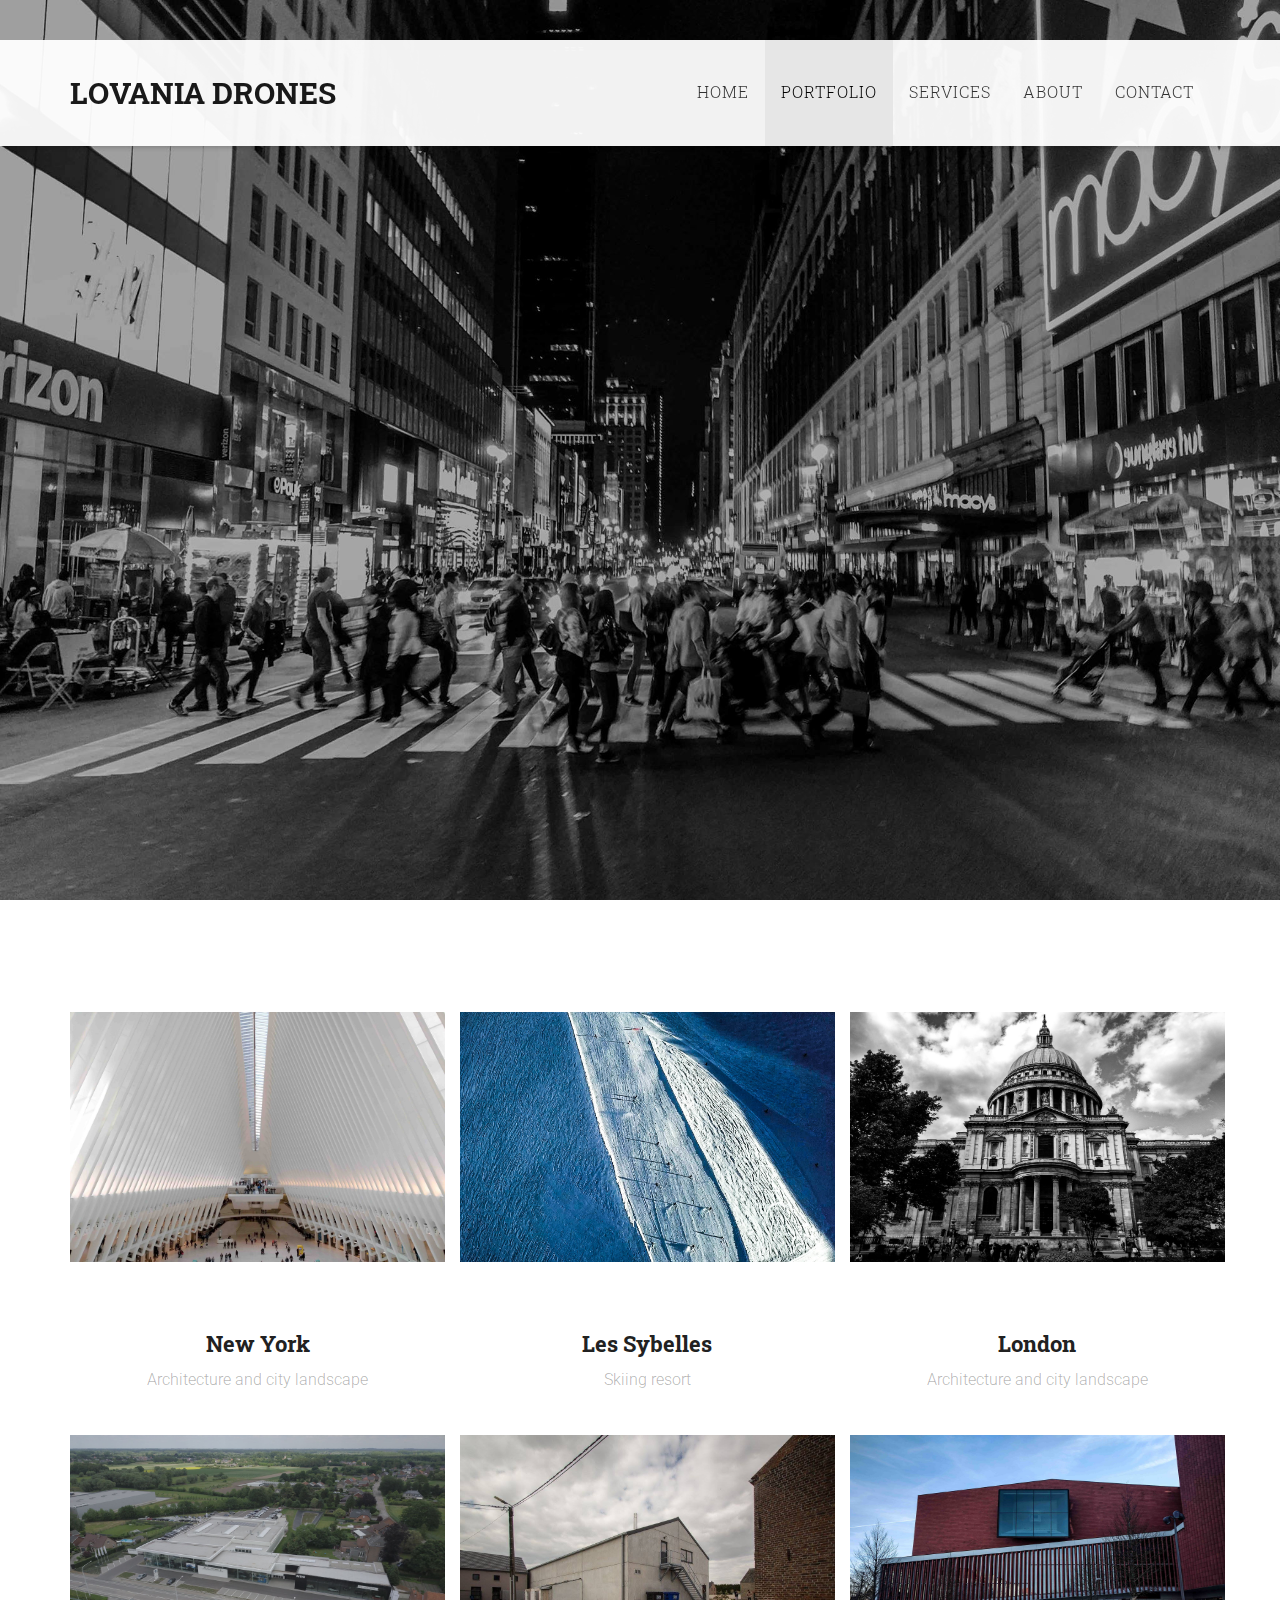
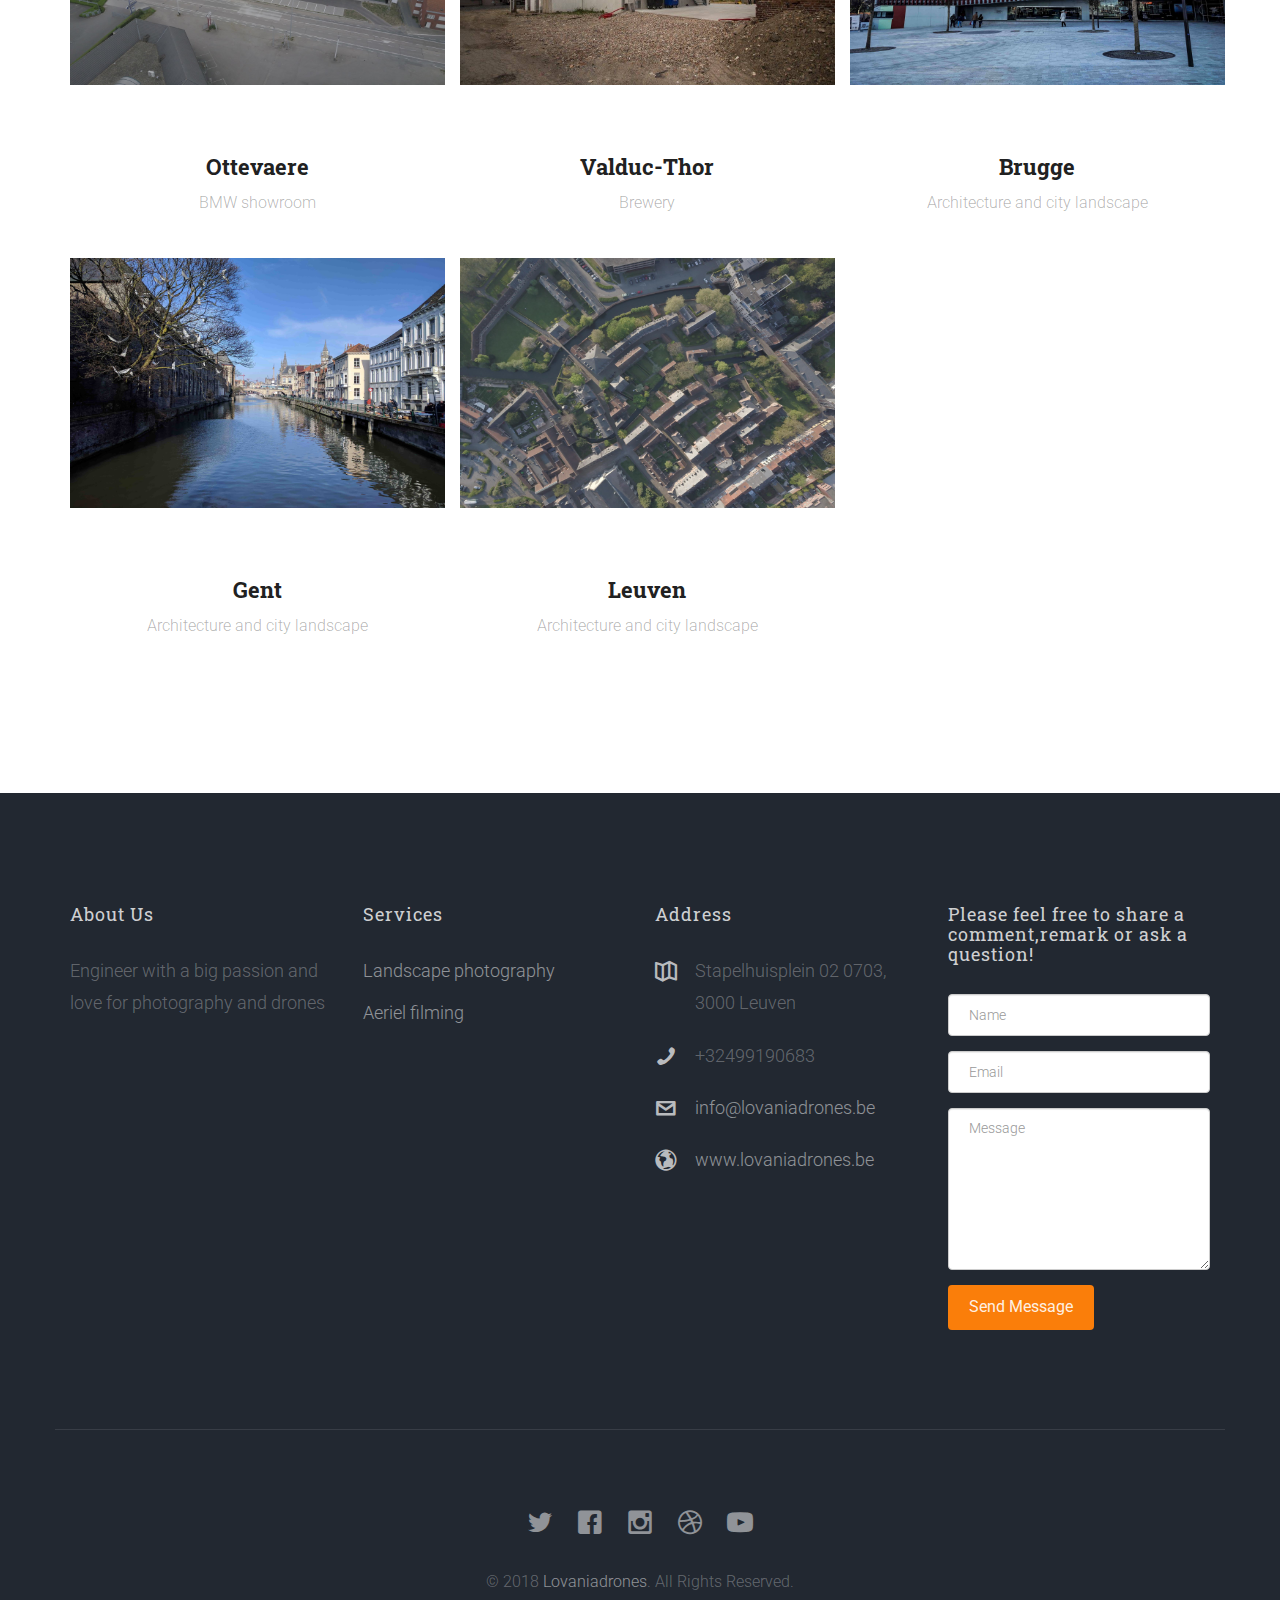
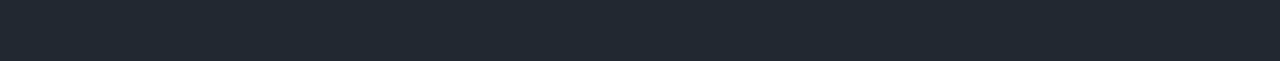
<file: work.html>
<!DOCTYPE html>
<!--[if lt IE 7]>      <html class="no-js lt-ie9 lt-ie8 lt-ie7"> <![endif]-->
<!--[if IE 7]>         <html class="no-js lt-ie9 lt-ie8"> <![endif]-->
<!--[if IE 8]>         <html class="no-js lt-ie9"> <![endif]-->
<!--[if gt IE 8]><!--> <html class="no-js"> <!--<![endif]-->
	<head>
	<meta charset="utf-8">
	<meta http-equiv="X-UA-Compatible" content="IE=edge">
	<title>Lovania Drones &mdash; Portfolio</title>
	<meta name="viewport" content="width=device-width, initial-scale=1">
	<meta name="description" content="Free HTML5 Template by FREEHTML5.CO" />
	<meta name="keywords" content="free html5, free template, free bootstrap, html5, css3, mobile first, responsive" />
	<meta name="author" content="FREEHTML5.CO" />

  <!-- 
	//////////////////////////////////////////////////////

	FREE HTML5 TEMPLATE 
	DESIGNED & DEVELOPED by FREEHTML5.CO
		
	Website: 		http://freehtml5.co/
	Email: 			info@freehtml5.co
	Twitter: 		http://twitter.com/fh5co
	Facebook: 		https://www.facebook.com/fh5co

	//////////////////////////////////////////////////////
	 -->

  	<!-- Facebook and Twitter integration -->
	<meta property="og:title" content=""/>
	<meta property="og:image" content=""/>
	<meta property="og:url" content=""/>
	<meta property="og:site_name" content=""/>
	<meta property="og:description" content=""/>
	<meta name="twitter:title" content="" />
	<meta name="twitter:image" content="" />
	<meta name="twitter:url" content="" />
	<meta name="twitter:card" content="" />

	<!-- Place favicon.ico and apple-touch-icon.png in the root directory -->
	<link rel="shortcut icon" href="favicon.ico">

	<link href='https://fonts.googleapis.com/css?family=Roboto:400,100,300,700,900' rel='stylesheet' type='text/css'>
	<link href="https://fonts.googleapis.com/css?family=Roboto+Slab:300,400,700" rel="stylesheet">
	
	<!-- Animate.css -->
	<link rel="stylesheet" href="css/animate.css">
	<!-- Icomoon Icon Fonts-->
	<link rel="stylesheet" href="css/icomoon.css">
	<!-- Bootstrap  -->
	<link rel="stylesheet" href="css/bootstrap.css">
	<!-- Superfish -->
	<link rel="stylesheet" href="css/superfish.css">
	<!-- Flexslider  -->
	<link rel="stylesheet" href="css/flexslider.css">

	<link rel="stylesheet" href="css/style.css">


	<!-- Modernizr JS -->
	<script src="js/modernizr-2.6.2.min.js"></script>
	<!-- FOR IE9 below -->
	<!--[if lt IE 9]>
	<script src="js/respond.min.js"></script>
	<![endif]-->

	</head>
	<body>
		<div id="fh5co-wrapper">
		<div id="fh5co-page">
		<div id="fh5co-header">
			<header id="fh5co-header-section">
				<div class="container">
					<div class="nav-header">
						<a href="#" class="js-fh5co-nav-toggle fh5co-nav-toggle"><i></i></a>
						<h1 id="fh5co-logo"><a href="index.html">Lovania drones</a></h1>
						<!-- START #fh5co-menu-wrap -->
						<nav id="fh5co-menu-wrap" role="navigation">
							<ul class="sf-menu" id="fh5co-primary-menu">
								<li>
									<a href="index.html">Home</a>
								</li>
								<li><a class="active" href="work.html">Portfolio</a></li>
								<li>
									<a href="services.html">Services</a>
									 
								</li>
								<li><a href="about.html">About</a></li>
								<li><a href="contact.html">Contact</a></li>
							</ul>
						</nav>
					</div>
				</div>
			</header>		
		</div>
		<!-- end:fh5co-header -->
		<aside id="fh5co-hero" class="js-fullheight">
			<div class="flexslider js-fullheight">
				<ul class="slides">
			   	<li style="background-image: url(images/newyork1.jpg);">
			   		<div class="overlay-gradient"></div>
			   		<div class="container">
			   			<div class="col-md-10 col-md-offset-1 text-center js-fullheight slider-text">
			   				<div class="slider-text-inner desc">
			   					<h2 class="heading-section">Projects</h2>
			   				</div>
			   			</div>
			   		</div>
			   	</li>
			  	</ul>
		  	</div>
		</aside>
		<div id="fh5co-work-section">
			<div class="container">
				<div class="row">
					<div class="col-md-4 text-center project">
						<a href="newyork.html" class="grid-project">
							<div class="image"><img src="images/newyork2.jpg" alt="Project" width="375px" height="250px"></div>
							<div class="desc">
								<h3>New York</h3>
								<span>Architecture and city landscape</span>
							</div>
						</a>
					</div>
					<div class="col-md-4 text-center project">
						<a href="sybelles.html" class="grid-project">
							<div class="image"><img src="images/Capture1.jpg" alt="Project" width="375px" height="250px"></div>
							<div class="desc">
								<h3>Les Sybelles</h3>
								<span>Skiing resort</span>
							</div>
						</a>
					</div>
					<div class="col-md-4 text-center project">
						<a href="london.html" class="grid-project">
							<div class="image"><img src="images/london6.jpg" alt="Project" width="375px" height="250px"></div>
							<div class="desc">
								<h3>London</h3>
								<span>Architecture and city landscape</span>
							</div>
						</a>
					</div>
					<div class="col-md-4 text-center project">
						<a href="bmw.html" class="grid-project">
							<div class="image"><img src="images/bmw2.jpg" alt="Project" width="375px" height="250px"></div>
							<div class="desc">
								<h3>Ottevaere</h3>
								<span>BMW showroom</span>
							</div>
						</a>
					</div>
					<div class="col-md-4 text-center project">
						<a href="valduc.html" class="grid-project">
							<div class="image"><img src="images/valduc1.jpg" alt="Project" width="375px" height="250px"></div>
							<div class="desc">
								<h3>Valduc-Thor</h3>
								<span>Brewery</span>
							</div>
						</a>
					</div>
					<div class="col-md-4 text-center project">
						<a href="brugge.html" class="grid-project">
							<div class="image"><img src="images/brugge1.jpg" alt="Project"  width="375px" height="250px"></div>
							<div class="desc">
								<h3>Brugge</h3>
								<span>Architecture and city landscape</span>
							</div>
						</a>
					</div>
					<div class="col-md-4 text-center project">
						<a href="gent.html" class="grid-project">
							<div class="image"><img src="images/gent2.jpg" alt="Project" width="375px" height="250px"></div>
							<div class="desc">
								<h3>Gent</h3>
								<span>Architecture and city landscape</span>
							</div>
						</a>
					</div>
					<div class="col-md-4 text-center project">
						<a href="leuven.html" class="grid-project">
							<div class="image"><img src="images/leuven1.jpg" alt="Project" width="375px" height="250px"></div>
							<div class="desc">
								<h3>Leuven</h3>
								<span>Architecture and city landscape</span>
							</div>
						</a>
					</div>
				</div>
			</div>
		</div>
		<footer>
			<div id="footer">
				<div class="container">
					<div class="row">
						<div class="col-md-3">
							<h3 class="section-title">About Us</h3>
							<p>Engineer with a big passion and love for photography and drones</p>
						</div>
						
						<div class="col-md-3">
							<h3 class="section-title">Services</h3>
							<ul>
								<li><a href="#">Landscape photography</a></li>
								<li><a href="#">Aeriel filming</a></li>
							</ul>
						</div>

						<div class="col-md-3">
							<h3 class="section-title">Address</h3>
							<ul class="contact-info">
								<li><i class="icon-map2"></i>Stapelhuisplein 02 0703, 3000 Leuven</li>
								<li><i class="icon-phone2"></i>+32499190683</li>
								<li><i class="icon-envelope2"></i><a href="#">info@lovaniadrones.be</a></li>
								<li><i class="icon-globe2"></i><a href="#">www.lovaniadrones.be</a></li>
							</ul>	
						</div>
						<div class="col-md-3">
							<h3 class="section-title">Please feel free to share a comment,remark or ask a question!</h3>
							<form method="POST" action=https://formspree.io/info@lovaniadrones.be>
								<div class="form-group">
									<label for="name" class="sr-only">Name</label>
									<input type="name" class="form-control" id="name" placeholder="Name">
								</div>
								<div class="form-group">
									<label for="email" class="sr-only">Email</label>
									<input type="email" class="form-control" id="email" placeholder="Email">
								</div>
								<div class="form-group">
									<label for="message" class="sr-only">Message</label>
									<textarea class="form-control" id="message" rows="7" placeholder="Message"></textarea>
								</div>
								<div class="form-group">
									<input type="submit" id="btn-submit" class="btn btn-send-message btn-md" value="Send Message">
								</div>
							</form>
						</div>
					</div>
					<div class="row copy-right">
						<div class="col-md-6 col-md-offset-3 text-center">
							<p class="fh5co-social-icons">
								<a href="#"><i class="icon-twitter2"></i></a>
								<a href="#"><i class="icon-facebook2"></i></a>
								<a href="#"><i class="icon-instagram"></i></a>
								<a href="#"><i class="icon-dribbble2"></i></a>
								<a href="#"><i class="icon-youtube"></i></a>
							</p>
							<p>&copy; 2018 <a href="#">Lovaniadrones</a>. All Rights Reserved.</p>
						</div>
					</div>
				</div>
			</div>
		</footer>
	

	</div>
	<!-- END fh5co-page -->

	</div>
	<!-- END fh5co-wrapper -->

	<!-- jQuery -->


	<script src="js/jquery.min.js"></script>
	<!-- jQuery Easing -->
	<script src="js/jquery.easing.1.3.js"></script>
	<!-- Bootstrap -->
	<script src="js/bootstrap.min.js"></script>
	<!-- Waypoints -->
	<script src="js/jquery.waypoints.min.js"></script>
	<!-- Superfish -->
	<script src="js/hoverIntent.js"></script>
	<script src="js/superfish.js"></script>
	<!-- Flexslider -->
	<script src="js/jquery.flexslider-min.js"></script>

	<!-- Main JS (Do not remove) -->
	<script src="js/main.js"></script>

	</body>
</html>
</file>
<file: css/icomoon.css>
@font-face {
    font-family: 'icomoon';
    src:    url('fonts/icomoon.eot?1oniuf');
    src:    url('fonts/icomoon.eot?1oniuf#iefix') format('embedded-opentype'),
        url('fonts/icomoon.ttf?1oniuf') format('truetype'),
        url('fonts/icomoon.woff?1oniuf') format('woff'),
        url('fonts/icomoon.svg?1oniuf#icomoon') format('svg');
    font-weight: normal;
    font-style: normal;
}

[class^="icon-"], [class*=" icon-"] {
    /* use !important to prevent issues with browser extensions that change fonts */
    font-family: 'icomoon' !important;
    speak: none;
    font-style: normal;
    font-weight: normal;
    font-variant: normal;
    text-transform: none;
    line-height: 1;

    /* Better Font Rendering =========== */
    -webkit-font-smoothing: antialiased;
    -moz-osx-font-smoothing: grayscale;
}

.icon-mobile:before {
    content: "\e000";
}
.icon-laptop:before {
    content: "\e001";
}
.icon-desktop:before {
    content: "\e002";
}
.icon-tablet:before {
    content: "\e003";
}
.icon-phone:before {
    content: "\e004";
}
.icon-document:before {
    content: "\e005";
}
.icon-documents:before {
    content: "\e006";
}
.icon-search:before {
    content: "\e007";
}
.icon-clipboard:before {
    content: "\e008";
}
.icon-newspaper:before {
    content: "\e009";
}
.icon-notebook:before {
    content: "\e00a";
}
.icon-book-open:before {
    content: "\e00b";
}
.icon-browser:before {
    content: "\e00c";
}
.icon-calendar:before {
    content: "\e00d";
}
.icon-presentation:before {
    content: "\e00e";
}
.icon-picture:before {
    content: "\e00f";
}
.icon-pictures:before {
    content: "\e010";
}
.icon-video:before {
    content: "\e011";
}
.icon-camera:before {
    content: "\e012";
}
.icon-printer:before {
    content: "\e013";
}
.icon-toolbox:before {
    content: "\e014";
}
.icon-briefcase:before {
    content: "\e015";
}
.icon-wallet:before {
    content: "\e016";
}
.icon-gift:before {
    content: "\e017";
}
.icon-bargraph:before {
    content: "\e018";
}
.icon-grid:before {
    content: "\e019";
}
.icon-expand:before {
    content: "\e01a";
}
.icon-focus:before {
    content: "\e01b";
}
.icon-edit:before {
    content: "\e01c";
}
.icon-adjustments:before {
    content: "\e01d";
}
.icon-ribbon:before {
    content: "\e01e";
}
.icon-hourglass:before {
    content: "\e01f";
}
.icon-lock:before {
    content: "\e020";
}
.icon-megaphone:before {
    content: "\e021";
}
.icon-shield:before {
    content: "\e022";
}
.icon-trophy:before {
    content: "\e023";
}
.icon-flag:before {
    content: "\e024";
}
.icon-map:before {
    content: "\e025";
}
.icon-puzzle:before {
    content: "\e026";
}
.icon-basket:before {
    content: "\e027";
}
.icon-envelope:before {
    content: "\e028";
}
.icon-streetsign:before {
    content: "\e029";
}
.icon-telescope:before {
    content: "\e02a";
}
.icon-gears:before {
    content: "\e02b";
}
.icon-key:before {
    content: "\e02c";
}
.icon-paperclip:before {
    content: "\e02d";
}
.icon-attachment:before {
    content: "\e02e";
}
.icon-pricetags:before {
    content: "\e02f";
}
.icon-lightbulb:before {
    content: "\e030";
}
.icon-layers:before {
    content: "\e031";
}
.icon-pencil:before {
    content: "\e032";
}
.icon-tools:before {
    content: "\e033";
}
.icon-tools-2:before {
    content: "\e034";
}
.icon-scissors:before {
    content: "\e035";
}
.icon-paintbrush:before {
    content: "\e036";
}
.icon-magnifying-glass:before {
    content: "\e037";
}
.icon-circle-compass:before {
    content: "\e038";
}
.icon-linegraph:before {
    content: "\e039";
}
.icon-mic:before {
    content: "\e03a";
}
.icon-strategy:before {
    content: "\e03b";
}
.icon-beaker:before {
    content: "\e03c";
}
.icon-caution:before {
    content: "\e03d";
}
.icon-recycle:before {
    content: "\e03e";
}
.icon-anchor:before {
    content: "\e03f";
}
.icon-profile-male:before {
    content: "\e040";
}
.icon-profile-female:before {
    content: "\e041";
}
.icon-bike:before {
    content: "\e042";
}
.icon-wine:before {
    content: "\e043";
}
.icon-hotairballoon:before {
    content: "\e044";
}
.icon-globe:before {
    content: "\e045";
}
.icon-genius:before {
    content: "\e046";
}
.icon-map-pin:before {
    content: "\e047";
}
.icon-dial:before {
    content: "\e048";
}
.icon-chat:before {
    content: "\e049";
}
.icon-heart:before {
    content: "\e04a";
}
.icon-cloud:before {
    content: "\e04b";
}
.icon-upload:before {
    content: "\e04c";
}
.icon-download:before {
    content: "\e04d";
}
.icon-target:before {
    content: "\e04e";
}
.icon-hazardous:before {
    content: "\e04f";
}
.icon-piechart:before {
    content: "\e050";
}
.icon-speedometer:before {
    content: "\e051";
}
.icon-global:before {
    content: "\e052";
}
.icon-compass:before {
    content: "\e053";
}
.icon-lifesaver:before {
    content: "\e054";
}
.icon-clock:before {
    content: "\e055";
}
.icon-aperture:before {
    content: "\e056";
}
.icon-quote:before {
    content: "\e057";
}
.icon-scope:before {
    content: "\e058";
}
.icon-alarmclock:before {
    content: "\e059";
}
.icon-refresh:before {
    content: "\e05a";
}
.icon-happy:before {
    content: "\e05b";
}
.icon-sad:before {
    content: "\e05c";
}
.icon-facebook:before {
    content: "\e05d";
}
.icon-twitter:before {
    content: "\e05e";
}
.icon-googleplus:before {
    content: "\e05f";
}
.icon-rss:before {
    content: "\e060";
}
.icon-tumblr:before {
    content: "\e061";
}
.icon-linkedin:before {
    content: "\e062";
}
.icon-dribbble:before {
    content: "\e063";
}
.icon-box2:before {
    content: "\ea82";
}
.icon-write:before {
    content: "\ea83";
}
.icon-clock2:before {
    content: "\ea84";
}
.icon-reply2:before {
    content: "\ea85";
}
.icon-reply-all2:before {
    content: "\ea86";
}
.icon-forward2:before {
    content: "\ea87";
}
.icon-flag2:before {
    content: "\ea88";
}
.icon-search2:before {
    content: "\ea89";
}
.icon-trash2:before {
    content: "\ea8a";
}
.icon-envelope2:before {
    content: "\ea8b";
}
.icon-bubble:before {
    content: "\ea8c";
}
.icon-bubbles:before {
    content: "\ea8d";
}
.icon-user2:before {
    content: "\ea8e";
}
.icon-users2:before {
    content: "\ea8f";
}
.icon-cloud2:before {
    content: "\ea90";
}
.icon-download2:before {
    content: "\ea91";
}
.icon-upload2:before {
    content: "\ea92";
}
.icon-rain:before {
    content: "\ea93";
}
.icon-sun:before {
    content: "\ea94";
}
.icon-moon2:before {
    content: "\ea95";
}
.icon-bell2:before {
    content: "\ea96";
}
.icon-folder2:before {
    content: "\ea97";
}
.icon-pin2:before {
    content: "\ea98";
}
.icon-sound2:before {
    content: "\ea99";
}
.icon-microphone:before {
    content: "\ea9a";
}
.icon-camera2:before {
    content: "\ea9b";
}
.icon-image2:before {
    content: "\ea9c";
}
.icon-cog2:before {
    content: "\ea9d";
}
.icon-calendar2:before {
    content: "\ea9e";
}
.icon-book2:before {
    content: "\ea9f";
}
.icon-map-marker:before {
    content: "\eaa0";
}
.icon-store:before {
    content: "\eaa1";
}
.icon-support:before {
    content: "\eaa2";
}
.icon-tag2:before {
    content: "\eaa3";
}
.icon-heart2:before {
    content: "\eaa4";
}
.icon-video-camera:before {
    content: "\eaa5";
}
.icon-trophy2:before {
    content: "\eaa6";
}
.icon-cart:before {
    content: "\eaa7";
}
.icon-eye2:before {
    content: "\eaa8";
}
.icon-cancel:before {
    content: "\eaa9";
}
.icon-chart:before {
    content: "\eaaa";
}
.icon-target2:before {
    content: "\eaab";
}
.icon-printer2:before {
    content: "\eaac";
}
.icon-location2:before {
    content: "\eaad";
}
.icon-bookmark2:before {
    content: "\eaae";
}
.icon-monitor:before {
    content: "\eaaf";
}
.icon-cross2:before {
    content: "\eab0";
}
.icon-plus2:before {
    content: "\eab1";
}
.icon-left:before {
    content: "\eab2";
}
.icon-up:before {
    content: "\eab3";
}
.icon-browser2:before {
    content: "\eab4";
}
.icon-windows:before {
    content: "\eab5";
}
.icon-switch2:before {
    content: "\eab6";
}
.icon-dashboard:before {
    content: "\eab7";
}
.icon-play:before {
    content: "\eab8";
}
.icon-fast-forward:before {
    content: "\eab9";
}
.icon-next:before {
    content: "\eaba";
}
.icon-refresh2:before {
    content: "\eabb";
}
.icon-film:before {
    content: "\eabc";
}
.icon-home2:before {
    content: "\eabd";
}
.icon-add-to-list:before {
    content: "\e901";
}
.icon-classic-computer:before {
    content: "\e902";
}
.icon-controller-fast-backward:before {
    content: "\e903";
}
.icon-creative-commons-attribution:before {
    content: "\e904";
}
.icon-creative-commons-noderivs:before {
    content: "\e905";
}
.icon-creative-commons-noncommercial-eu:before {
    content: "\e906";
}
.icon-creative-commons-noncommercial-us:before {
    content: "\e907";
}
.icon-creative-commons-public-domain:before {
    content: "\e908";
}
.icon-creative-commons-remix:before {
    content: "\e909";
}
.icon-creative-commons-share:before {
    content: "\e90a";
}
.icon-creative-commons-sharealike:before {
    content: "\e90b";
}
.icon-creative-commons:before {
    content: "\e90c";
}
.icon-document-landscape:before {
    content: "\e90d";
}
.icon-remove-user:before {
    content: "\e90e";
}
.icon-warning:before {
    content: "\e90f";
}
.icon-arrow-bold-down:before {
    content: "\e910";
}
.icon-arrow-bold-left:before {
    content: "\e911";
}
.icon-arrow-bold-right:before {
    content: "\e912";
}
.icon-arrow-bold-up:before {
    content: "\e913";
}
.icon-arrow-down:before {
    content: "\e914";
}
.icon-arrow-left:before {
    content: "\e915";
}
.icon-arrow-long-down:before {
    content: "\e916";
}
.icon-arrow-long-left:before {
    content: "\e917";
}
.icon-arrow-long-right:before {
    content: "\e918";
}
.icon-arrow-long-up:before {
    content: "\e919";
}
.icon-arrow-right:before {
    content: "\e91a";
}
.icon-arrow-up:before {
    content: "\e91b";
}
.icon-arrow-with-circle-down:before {
    content: "\e91c";
}
.icon-arrow-with-circle-left:before {
    content: "\e91d";
}
.icon-arrow-with-circle-right:before {
    content: "\e91e";
}
.icon-arrow-with-circle-up:before {
    content: "\e91f";
}
.icon-bookmark:before {
    content: "\e920";
}
.icon-bookmarks:before {
    content: "\e921";
}
.icon-chevron-down:before {
    content: "\e922";
}
.icon-chevron-left:before {
    content: "\e923";
}
.icon-chevron-right:before {
    content: "\e924";
}
.icon-chevron-small-down:before {
    content: "\e925";
}
.icon-chevron-small-left:before {
    content: "\e926";
}
.icon-chevron-small-right:before {
    content: "\e927";
}
.icon-chevron-small-up:before {
    content: "\e928";
}
.icon-chevron-thin-down:before {
    content: "\e929";
}
.icon-chevron-thin-left:before {
    content: "\e92a";
}
.icon-chevron-thin-right:before {
    content: "\e92b";
}
.icon-chevron-thin-up:before {
    content: "\e92c";
}
.icon-chevron-up:before {
    content: "\e92d";
}
.icon-chevron-with-circle-down:before {
    content: "\e92e";
}
.icon-chevron-with-circle-left:before {
    content: "\e92f";
}
.icon-chevron-with-circle-right:before {
    content: "\e930";
}
.icon-chevron-with-circle-up:before {
    content: "\e931";
}
.icon-cloud3:before {
    content: "\e932";
}
.icon-controller-fast-forward:before {
    content: "\e933";
}
.icon-controller-jump-to-start:before {
    content: "\e934";
}
.icon-controller-next:before {
    content: "\e935";
}
.icon-controller-paus:before {
    content: "\e936";
}
.icon-controller-play:before {
    content: "\e937";
}
.icon-controller-record:before {
    content: "\e938";
}
.icon-controller-stop:before {
    content: "\e939";
}
.icon-controller-volume:before {
    content: "\e93a";
}
.icon-dot-single:before {
    content: "\e93b";
}
.icon-dots-three-horizontal:before {
    content: "\e93c";
}
.icon-dots-three-vertical:before {
    content: "\e93d";
}
.icon-dots-two-horizontal:before {
    content: "\e93e";
}
.icon-dots-two-vertical:before {
    content: "\e93f";
}
.icon-download3:before {
    content: "\e940";
}
.icon-emoji-flirt:before {
    content: "\e941";
}
.icon-flow-branch:before {
    content: "\e942";
}
.icon-flow-cascade:before {
    content: "\e943";
}
.icon-flow-line:before {
    content: "\e944";
}
.icon-flow-parallel:before {
    content: "\e945";
}
.icon-flow-tree:before {
    content: "\e946";
}
.icon-install:before {
    content: "\e947";
}
.icon-layers2:before {
    content: "\e948";
}
.icon-open-book:before {
    content: "\e949";
}
.icon-resize-100:before {
    content: "\e94a";
}
.icon-resize-full-screen:before {
    content: "\e94b";
}
.icon-save:before {
    content: "\e94c";
}
.icon-select-arrows:before {
    content: "\e94d";
}
.icon-sound-mute:before {
    content: "\e94e";
}
.icon-sound:before {
    content: "\e94f";
}
.icon-trash:before {
    content: "\e950";
}
.icon-triangle-down:before {
    content: "\e951";
}
.icon-triangle-left:before {
    content: "\e952";
}
.icon-triangle-right:before {
    content: "\e953";
}
.icon-triangle-up:before {
    content: "\e954";
}
.icon-uninstall:before {
    content: "\e955";
}
.icon-upload-to-cloud:before {
    content: "\e956";
}
.icon-upload3:before {
    content: "\e957";
}
.icon-add-user:before {
    content: "\e958";
}
.icon-address:before {
    content: "\e959";
}
.icon-adjust:before {
    content: "\e95a";
}
.icon-air:before {
    content: "\e95b";
}
.icon-aircraft-landing:before {
    content: "\e95c";
}
.icon-aircraft-take-off:before {
    content: "\e95d";
}
.icon-aircraft:before {
    content: "\e95e";
}
.icon-align-bottom:before {
    content: "\e95f";
}
.icon-align-horizontal-middle:before {
    content: "\e960";
}
.icon-align-left:before {
    content: "\e961";
}
.icon-align-right:before {
    content: "\e962";
}
.icon-align-top:before {
    content: "\e963";
}
.icon-align-vertical-middle:before {
    content: "\e964";
}
.icon-archive:before {
    content: "\e965";
}
.icon-area-graph:before {
    content: "\e966";
}
.icon-attachment2:before {
    content: "\e967";
}
.icon-awareness-ribbon:before {
    content: "\e968";
}
.icon-back-in-time:before {
    content: "\e969";
}
.icon-back:before {
    content: "\e96a";
}
.icon-bar-graph:before {
    content: "\e96b";
}
.icon-battery:before {
    content: "\e96c";
}
.icon-beamed-note:before {
    content: "\e96d";
}
.icon-bell:before {
    content: "\e96e";
}
.icon-blackboard:before {
    content: "\e96f";
}
.icon-block:before {
    content: "\e970";
}
.icon-book:before {
    content: "\e971";
}
.icon-bowl:before {
    content: "\e972";
}
.icon-box:before {
    content: "\e973";
}
.icon-briefcase2:before {
    content: "\e974";
}
.icon-browser3:before {
    content: "\e975";
}
.icon-brush:before {
    content: "\e976";
}
.icon-bucket:before {
    content: "\e977";
}
.icon-cake:before {
    content: "\e978";
}
.icon-calculator:before {
    content: "\e979";
}
.icon-calendar3:before {
    content: "\e97a";
}
.icon-camera3:before {
    content: "\e97b";
}
.icon-ccw:before {
    content: "\e97c";
}
.icon-chat2:before {
    content: "\e97d";
}
.icon-check:before {
    content: "\e97e";
}
.icon-circle-with-cross:before {
    content: "\e97f";
}
.icon-circle-with-minus:before {
    content: "\e980";
}
.icon-circle-with-plus:before {
    content: "\e981";
}
.icon-circle:before {
    content: "\e982";
}
.icon-circular-graph:before {
    content: "\e983";
}
.icon-clapperboard:before {
    content: "\e984";
}
.icon-clipboard2:before {
    content: "\e985";
}
.icon-clock3:before {
    content: "\e986";
}
.icon-code:before {
    content: "\e987";
}
.icon-cog:before {
    content: "\e988";
}
.icon-colours:before {
    content: "\e989";
}
.icon-compass2:before {
    content: "\e98a";
}
.icon-copy:before {
    content: "\e98b";
}
.icon-credit-card:before {
    content: "\e98c";
}
.icon-credit:before {
    content: "\e98d";
}
.icon-cross:before {
    content: "\e98e";
}
.icon-cup:before {
    content: "\e98f";
}
.icon-cw:before {
    content: "\e990";
}
.icon-cycle:before {
    content: "\e991";
}
.icon-database:before {
    content: "\e992";
}
.icon-dial-pad:before {
    content: "\e993";
}
.icon-direction:before {
    content: "\e994";
}
.icon-document2:before {
    content: "\e995";
}
.icon-documents2:before {
    content: "\e996";
}
.icon-drink:before {
    content: "\e997";
}
.icon-drive:before {
    content: "\e998";
}
.icon-drop:before {
    content: "\e999";
}
.icon-edit2:before {
    content: "\e99a";
}
.icon-email:before {
    content: "\e99b";
}
.icon-emoji-happy:before {
    content: "\e99c";
}
.icon-emoji-neutral:before {
    content: "\e99d";
}
.icon-emoji-sad:before {
    content: "\e99e";
}
.icon-erase:before {
    content: "\e99f";
}
.icon-eraser:before {
    content: "\e9a0";
}
.icon-export:before {
    content: "\e9a1";
}
.icon-eye:before {
    content: "\e9a2";
}
.icon-feather:before {
    content: "\e9a3";
}
.icon-flag3:before {
    content: "\e9a4";
}
.icon-flash:before {
    content: "\e9a5";
}
.icon-flashlight:before {
    content: "\e9a6";
}
.icon-flat-brush:before {
    content: "\e9a7";
}
.icon-folder-images:before {
    content: "\e9a8";
}
.icon-folder-music:before {
    content: "\e9a9";
}
.icon-folder-video:before {
    content: "\e9aa";
}
.icon-folder:before {
    content: "\e9ab";
}
.icon-forward:before {
    content: "\e9ac";
}
.icon-funnel:before {
    content: "\e9ad";
}
.icon-game-controller:before {
    content: "\e9ae";
}
.icon-gauge:before {
    content: "\e9af";
}
.icon-globe2:before {
    content: "\e9b0";
}
.icon-graduation-cap:before {
    content: "\e9b1";
}
.icon-grid2:before {
    content: "\e9b2";
}
.icon-hair-cross:before {
    content: "\e9b3";
}
.icon-hand:before {
    content: "\e9b4";
}
.icon-heart-outlined:before {
    content: "\e9b5";
}
.icon-heart3:before {
    content: "\e9b6";
}
.icon-help-with-circle:before {
    content: "\e9b7";
}
.icon-help:before {
    content: "\e9b8";
}
.icon-home:before {
    content: "\e9b9";
}
.icon-hour-glass:before {
    content: "\e9ba";
}
.icon-image-inverted:before {
    content: "\e9bb";
}
.icon-image:before {
    content: "\e9bc";
}
.icon-images:before {
    content: "\e9bd";
}
.icon-inbox:before {
    content: "\e9be";
}
.icon-infinity:before {
    content: "\e9bf";
}
.icon-info-with-circle:before {
    content: "\e9c0";
}
.icon-info:before {
    content: "\e9c1";
}
.icon-key2:before {
    content: "\e9c2";
}
.icon-keyboard:before {
    content: "\e9c3";
}
.icon-lab-flask:before {
    content: "\e9c4";
}
.icon-landline:before {
    content: "\e9c5";
}
.icon-language:before {
    content: "\e9c6";
}
.icon-laptop2:before {
    content: "\e9c7";
}
.icon-leaf:before {
    content: "\e9c8";
}
.icon-level-down:before {
    content: "\e9c9";
}
.icon-level-up:before {
    content: "\e9ca";
}
.icon-lifebuoy:before {
    content: "\e9cb";
}
.icon-light-bulb:before {
    content: "\e9cc";
}
.icon-light-down:before {
    content: "\e9cd";
}
.icon-light-up:before {
    content: "\e9ce";
}
.icon-line-graph:before {
    content: "\e9cf";
}
.icon-link:before {
    content: "\e9d0";
}
.icon-list:before {
    content: "\e9d1";
}
.icon-location-pin:before {
    content: "\e9d2";
}
.icon-location:before {
    content: "\e9d3";
}
.icon-lock-open:before {
    content: "\e9d4";
}
.icon-lock2:before {
    content: "\e9d5";
}
.icon-log-out:before {
    content: "\e9d6";
}
.icon-login:before {
    content: "\e9d7";
}
.icon-loop:before {
    content: "\e9d8";
}
.icon-magnet:before {
    content: "\e9d9";
}
.icon-magnifying-glass2:before {
    content: "\e9da";
}
.icon-mail:before {
    content: "\e9db";
}
.icon-man:before {
    content: "\e9dc";
}
.icon-map2:before {
    content: "\e9dd";
}
.icon-mask:before {
    content: "\e9de";
}
.icon-medal:before {
    content: "\e9df";
}
.icon-megaphone2:before {
    content: "\e9e0";
}
.icon-menu:before {
    content: "\e9e1";
}
.icon-message:before {
    content: "\e9e2";
}
.icon-mic2:before {
    content: "\e9e3";
}
.icon-minus:before {
    content: "\e9e4";
}
.icon-mobile2:before {
    content: "\e9e5";
}
.icon-modern-mic:before {
    content: "\e9e6";
}
.icon-moon:before {
    content: "\e9e7";
}
.icon-mouse:before {
    content: "\e9e8";
}
.icon-music:before {
    content: "\e9e9";
}
.icon-network:before {
    content: "\e9ea";
}
.icon-new-message:before {
    content: "\e9eb";
}
.icon-new:before {
    content: "\e9ec";
}
.icon-news:before {
    content: "\e9ed";
}
.icon-note:before {
    content: "\e9ee";
}
.icon-notification:before {
    content: "\e9ef";
}
.icon-old-mobile:before {
    content: "\e9f0";
}
.icon-old-phone:before {
    content: "\e9f1";
}
.icon-palette:before {
    content: "\e9f2";
}
.icon-paper-plane:before {
    content: "\e9f3";
}
.icon-pencil2:before {
    content: "\e9f4";
}
.icon-phone2:before {
    content: "\e9f5";
}
.icon-pie-chart:before {
    content: "\e9f6";
}
.icon-pin:before {
    content: "\e9f7";
}
.icon-plus:before {
    content: "\e9f8";
}
.icon-popup:before {
    content: "\e9f9";
}
.icon-power-plug:before {
    content: "\e9fa";
}
.icon-price-ribbon:before {
    content: "\e9fb";
}
.icon-price-tag:before {
    content: "\e9fc";
}
.icon-print:before {
    content: "\e9fd";
}
.icon-progress-empty:before {
    content: "\e9fe";
}
.icon-progress-full:before {
    content: "\e9ff";
}
.icon-progress-one:before {
    content: "\ea00";
}
.icon-progress-two:before {
    content: "\ea01";
}
.icon-publish:before {
    content: "\ea02";
}
.icon-quote2:before {
    content: "\ea03";
}
.icon-radio:before {
    content: "\ea04";
}
.icon-reply-all:before {
    content: "\ea05";
}
.icon-reply:before {
    content: "\ea06";
}
.icon-retweet:before {
    content: "\ea07";
}
.icon-rocket:before {
    content: "\ea08";
}
.icon-round-brush:before {
    content: "\ea09";
}
.icon-rss2:before {
    content: "\ea0a";
}
.icon-ruler:before {
    content: "\ea0b";
}
.icon-scissors2:before {
    content: "\ea0c";
}
.icon-share-alternitive:before {
    content: "\ea0d";
}
.icon-share:before {
    content: "\ea0e";
}
.icon-shareable:before {
    content: "\ea0f";
}
.icon-shield2:before {
    content: "\ea10";
}
.icon-shop:before {
    content: "\ea11";
}
.icon-shopping-bag:before {
    content: "\ea12";
}
.icon-shopping-basket:before {
    content: "\ea13";
}
.icon-shopping-cart:before {
    content: "\ea14";
}
.icon-shuffle:before {
    content: "\ea15";
}
.icon-signal:before {
    content: "\ea16";
}
.icon-sound-mix:before {
    content: "\ea17";
}
.icon-sports-club:before {
    content: "\ea18";
}
.icon-spreadsheet:before {
    content: "\ea19";
}
.icon-squared-cross:before {
    content: "\ea1a";
}
.icon-squared-minus:before {
    content: "\ea1b";
}
.icon-squared-plus:before {
    content: "\ea1c";
}
.icon-star-outlined:before {
    content: "\ea1d";
}
.icon-star:before {
    content: "\ea1e";
}
.icon-stopwatch:before {
    content: "\ea1f";
}
.icon-suitcase:before {
    content: "\ea20";
}
.icon-swap:before {
    content: "\ea21";
}
.icon-sweden:before {
    content: "\ea22";
}
.icon-switch:before {
    content: "\ea23";
}
.icon-tablet2:before {
    content: "\ea24";
}
.icon-tag:before {
    content: "\ea25";
}
.icon-text-document-inverted:before {
    content: "\ea26";
}
.icon-text-document:before {
    content: "\ea27";
}
.icon-text:before {
    content: "\ea28";
}
.icon-thermometer:before {
    content: "\ea29";
}
.icon-thumbs-down:before {
    content: "\ea2a";
}
.icon-thumbs-up:before {
    content: "\ea2b";
}
.icon-thunder-cloud:before {
    content: "\ea2c";
}
.icon-ticket:before {
    content: "\ea2d";
}
.icon-time-slot:before {
    content: "\ea2e";
}
.icon-tools2:before {
    content: "\ea2f";
}
.icon-traffic-cone:before {
    content: "\ea30";
}
.icon-tree:before {
    content: "\ea31";
}
.icon-trophy3:before {
    content: "\ea32";
}
.icon-tv:before {
    content: "\ea33";
}
.icon-typing:before {
    content: "\ea34";
}
.icon-unread:before {
    content: "\ea35";
}
.icon-untag:before {
    content: "\ea36";
}
.icon-user:before {
    content: "\ea37";
}
.icon-users:before {
    content: "\ea38";
}
.icon-v-card:before {
    content: "\ea39";
}
.icon-video2:before {
    content: "\ea3a";
}
.icon-vinyl:before {
    content: "\ea3b";
}
.icon-voicemail:before {
    content: "\ea3c";
}
.icon-wallet2:before {
    content: "\ea3d";
}
.icon-water:before {
    content: "\ea3e";
}
.icon-500px-with-circle:before {
    content: "\ea3f";
}
.icon-500px:before {
    content: "\ea40";
}
.icon-basecamp:before {
    content: "\ea41";
}
.icon-behance:before {
    content: "\ea42";
}
.icon-creative-cloud:before {
    content: "\ea43";
}
.icon-dropbox:before {
    content: "\ea44";
}
.icon-evernote:before {
    content: "\ea45";
}
.icon-flattr:before {
    content: "\ea46";
}
.icon-foursquare:before {
    content: "\ea47";
}
.icon-google-drive:before {
    content: "\ea48";
}
.icon-google-hangouts:before {
    content: "\ea49";
}
.icon-grooveshark:before {
    content: "\ea4a";
}
.icon-icloud:before {
    content: "\ea4b";
}
.icon-mixi:before {
    content: "\ea4c";
}
.icon-onedrive:before {
    content: "\ea4d";
}
.icon-paypal:before {
    content: "\ea4e";
}
.icon-picasa:before {
    content: "\ea4f";
}
.icon-qq:before {
    content: "\ea50";
}
.icon-rdio-with-circle:before {
    content: "\ea51";
}
.icon-renren:before {
    content: "\ea52";
}
.icon-scribd:before {
    content: "\ea53";
}
.icon-sina-weibo:before {
    content: "\ea54";
}
.icon-skype-with-circle:before {
    content: "\ea55";
}
.icon-skype:before {
    content: "\ea56";
}
.icon-slideshare:before {
    content: "\ea57";
}
.icon-smashing:before {
    content: "\ea58";
}
.icon-soundcloud:before {
    content: "\ea59";
}
.icon-spotify-with-circle:before {
    content: "\ea5a";
}
.icon-spotify:before {
    content: "\ea5b";
}
.icon-swarm:before {
    content: "\ea5c";
}
.icon-vine-with-circle:before {
    content: "\ea5d";
}
.icon-vine:before {
    content: "\ea5e";
}
.icon-vk-alternitive:before {
    content: "\ea5f";
}
.icon-vk-with-circle:before {
    content: "\ea60";
}
.icon-vk:before {
    content: "\ea61";
}
.icon-xing-with-circle:before {
    content: "\ea62";
}
.icon-xing:before {
    content: "\ea63";
}
.icon-yelp:before {
    content: "\ea64";
}
.icon-dribbble-with-circle:before {
    content: "\ea65";
}
.icon-dribbble2:before {
    content: "\ea66";
}
.icon-facebook-with-circle:before {
    content: "\ea67";
}
.icon-facebook2:before {
    content: "\ea68";
}
.icon-flickr-with-circle:before {
    content: "\ea69";
}
.icon-flickr:before {
    content: "\ea6a";
}
.icon-github-with-circle:before {
    content: "\ea6b";
}
.icon-github:before {
    content: "\ea6c";
}
.icon-google-with-circle:before {
    content: "\ea6d";
}
.icon-google:before {
    content: "\ea6e";
}
.icon-instagram-with-circle:before {
    content: "\ea6f";
}
.icon-instagram:before {
    content: "\ea70";
}
.icon-lastfm-with-circle:before {
    content: "\ea71";
}
.icon-lastfm:before {
    content: "\ea72";
}
.icon-linkedin-with-circle:before {
    content: "\ea73";
}
.icon-linkedin2:before {
    content: "\ea74";
}
.icon-pinterest-with-circle:before {
    content: "\ea75";
}
.icon-pinterest:before {
    content: "\ea76";
}
.icon-rdio:before {
    content: "\ea77";
}
.icon-stumbleupon-with-circle:before {
    content: "\ea78";
}
.icon-stumbleupon:before {
    content: "\ea79";
}
.icon-tumblr-with-circle:before {
    content: "\ea7a";
}
.icon-tumblr2:before {
    content: "\ea7b";
}
.icon-twitter-with-circle:before {
    content: "\ea7c";
}
.icon-twitter2:before {
    content: "\ea7d";
}
.icon-vimeo-with-circle:before {
    content: "\ea7e";
}
.icon-vimeo:before {
    content: "\ea7f";
}
.icon-youtube-with-circle:before {
    content: "\ea80";
}
.icon-youtube:before {
    content: "\ea81";
}
.icon-home3:before {
    content: "\eabe";
}
.icon-home22:before {
    content: "\eabf";
}
.icon-home32:before {
    content: "\eac0";
}
.icon-office:before {
    content: "\eac1";
}
.icon-newspaper2:before {
    content: "\eac2";
}
.icon-pencil3:before {
    content: "\eac3";
}
.icon-pencil22:before {
    content: "\eac4";
}
.icon-quill:before {
    content: "\eac5";
}
.icon-pen:before {
    content: "\eac6";
}
.icon-blog:before {
    content: "\eac7";
}
.icon-eyedropper:before {
    content: "\eac8";
}
.icon-droplet:before {
    content: "\eac9";
}
.icon-paint-format:before {
    content: "\eaca";
}
.icon-image3:before {
    content: "\eacb";
}
.icon-images2:before {
    content: "\eacc";
}
.icon-camera4:before {
    content: "\eacd";
}
.icon-headphones:before {
    content: "\eace";
}
.icon-music2:before {
    content: "\eacf";
}
.icon-play2:before {
    content: "\ead0";
}
.icon-film2:before {
    content: "\ead1";
}
.icon-video-camera2:before {
    content: "\ead2";
}
.icon-dice:before {
    content: "\ead3";
}
.icon-pacman:before {
    content: "\ead4";
}
.icon-spades:before {
    content: "\ead5";
}
.icon-clubs:before {
    content: "\ead6";
}
.icon-diamonds:before {
    content: "\ead7";
}
.icon-bullhorn:before {
    content: "\ead8";
}
.icon-connection:before {
    content: "\ead9";
}
.icon-podcast:before {
    content: "\eada";
}
.icon-feed:before {
    content: "\eadb";
}
.icon-mic3:before {
    content: "\eadc";
}
.icon-book3:before {
    content: "\eadd";
}
.icon-books:before {
    content: "\eade";
}
.icon-library:before {
    content: "\eadf";
}
.icon-file-text:before {
    content: "\eae0";
}
.icon-profile:before {
    content: "\eae1";
}
.icon-file-empty:before {
    content: "\eae2";
}
.icon-files-empty:before {
    content: "\eae3";
}
.icon-file-text2:before {
    content: "\eae4";
}
.icon-file-picture:before {
    content: "\eae5";
}
.icon-file-music:before {
    content: "\eae6";
}
.icon-file-play:before {
    content: "\eae7";
}
.icon-file-video:before {
    content: "\eae8";
}
.icon-file-zip:before {
    content: "\eae9";
}
.icon-copy2:before {
    content: "\eaea";
}
.icon-paste:before {
    content: "\eaeb";
}
.icon-stack:before {
    content: "\eaec";
}
.icon-folder3:before {
    content: "\eaed";
}
.icon-folder-open:before {
    content: "\eaee";
}
.icon-folder-plus:before {
    content: "\eaef";
}
.icon-folder-minus:before {
    content: "\eaf0";
}
.icon-folder-download:before {
    content: "\eaf1";
}
.icon-folder-upload:before {
    content: "\eaf2";
}
.icon-price-tag2:before {
    content: "\eaf3";
}
.icon-price-tags:before {
    content: "\eaf4";
}
.icon-barcode:before {
    content: "\eaf5";
}
.icon-qrcode:before {
    content: "\eaf6";
}
.icon-ticket2:before {
    content: "\eaf7";
}
.icon-cart2:before {
    content: "\eaf8";
}
.icon-coin-dollar:before {
    content: "\eaf9";
}
.icon-coin-euro:before {
    content: "\eafa";
}
.icon-coin-pound:before {
    content: "\eafb";
}
.icon-coin-yen:before {
    content: "\eafc";
}
.icon-credit-card2:before {
    content: "\eafd";
}
.icon-calculator2:before {
    content: "\eafe";
}
.icon-lifebuoy2:before {
    content: "\eaff";
}
.icon-phone3:before {
    content: "\eb00";
}
.icon-phone-hang-up:before {
    content: "\eb01";
}
.icon-address-book:before {
    content: "\eb02";
}
.icon-envelop:before {
    content: "\eb03";
}
.icon-pushpin:before {
    content: "\eb04";
}
.icon-location3:before {
    content: "\eb05";
}
.icon-location22:before {
    content: "\eb06";
}
.icon-compass3:before {
    content: "\eb07";
}
.icon-compass22:before {
    content: "\eb08";
}
.icon-map3:before {
    content: "\eb09";
}
.icon-map22:before {
    content: "\eb0a";
}
.icon-history:before {
    content: "\eb0b";
}
.icon-clock4:before {
    content: "\eb0c";
}
.icon-clock22:before {
    content: "\eb0d";
}
.icon-alarm:before {
    content: "\eb0e";
}
.icon-bell3:before {
    content: "\eb0f";
}
.icon-stopwatch2:before {
    content: "\eb10";
}
.icon-calendar4:before {
    content: "\eb11";
}
.icon-printer3:before {
    content: "\eb12";
}
.icon-keyboard2:before {
    content: "\eb13";
}
.icon-display:before {
    content: "\eb14";
}
.icon-laptop3:before {
    content: "\eb15";
}
.icon-mobile3:before {
    content: "\eb16";
}
.icon-mobile22:before {
    content: "\eb17";
}
.icon-tablet3:before {
    content: "\eb18";
}
.icon-tv2:before {
    content: "\eb19";
}
.icon-drawer:before {
    content: "\eb1a";
}
.icon-drawer2:before {
    content: "\eb1b";
}
.icon-box-add:before {
    content: "\eb1c";
}
.icon-box-remove:before {
    content: "\eb1d";
}
.icon-download4:before {
    content: "\eb1e";
}
.icon-upload4:before {
    content: "\eb1f";
}
.icon-floppy-disk:before {
    content: "\eb20";
}
.icon-drive2:before {
    content: "\eb21";
}
.icon-database2:before {
    content: "\eb22";
}
.icon-undo:before {
    content: "\eb23";
}
.icon-redo:before {
    content: "\eb24";
}
.icon-undo2:before {
    content: "\eb25";
}
.icon-redo2:before {
    content: "\eb26";
}
.icon-forward3:before {
    content: "\eb27";
}
.icon-reply3:before {
    content: "\eb28";
}
.icon-bubble2:before {
    content: "\eb29";
}
.icon-bubbles2:before {
    content: "\eb2a";
}
.icon-bubbles22:before {
    content: "\eb2b";
}
.icon-bubble22:before {
    content: "\eb2c";
}
.icon-bubbles3:before {
    content: "\eb2d";
}
.icon-bubbles4:before {
    content: "\eb2e";
}
.icon-user3:before {
    content: "\eb2f";
}
.icon-users3:before {
    content: "\eb30";
}
.icon-user-plus:before {
    content: "\eb31";
}
.icon-user-minus:before {
    content: "\eb32";
}
.icon-user-check:before {
    content: "\eb33";
}
.icon-user-tie:before {
    content: "\eb34";
}
.icon-quotes-left:before {
    content: "\eb35";
}
.icon-quotes-right:before {
    content: "\eb36";
}
.icon-hour-glass2:before {
    content: "\eb37";
}
.icon-spinner:before {
    content: "\eb38";
}
.icon-spinner2:before {
    content: "\eb39";
}
.icon-spinner3:before {
    content: "\eb3a";
}
.icon-spinner4:before {
    content: "\eb3b";
}
.icon-spinner5:before {
    content: "\eb3c";
}
.icon-spinner6:before {
    content: "\eb3d";
}
.icon-spinner7:before {
    content: "\eb3e";
}
.icon-spinner8:before {
    content: "\eb3f";
}
.icon-spinner9:before {
    content: "\eb40";
}
.icon-spinner10:before {
    content: "\eb41";
}
.icon-spinner11:before {
    content: "\eb42";
}
.icon-binoculars:before {
    content: "\eb43";
}
.icon-search3:before {
    content: "\eb44";
}
.icon-zoom-in:before {
    content: "\eb45";
}
.icon-zoom-out:before {
    content: "\eb46";
}
.icon-enlarge:before {
    content: "\eb47";
}
.icon-shrink:before {
    content: "\eb48";
}
.icon-enlarge2:before {
    content: "\eb49";
}
.icon-shrink2:before {
    content: "\eb4a";
}
.icon-key3:before {
    content: "\eb4b";
}
.icon-key22:before {
    content: "\eb4c";
}
.icon-lock3:before {
    content: "\eb4d";
}
.icon-unlocked:before {
    content: "\eb4e";
}
.icon-wrench:before {
    content: "\eb4f";
}
.icon-equalizer:before {
    content: "\eb50";
}
.icon-equalizer2:before {
    content: "\eb51";
}
.icon-cog3:before {
    content: "\eb52";
}
.icon-cogs:before {
    content: "\eb53";
}
.icon-hammer:before {
    content: "\eb54";
}
.icon-magic-wand:before {
    content: "\eb55";
}
.icon-aid-kit:before {
    content: "\eb56";
}
.icon-bug:before {
    content: "\eb57";
}
.icon-pie-chart2:before {
    content: "\eb58";
}
.icon-stats-dots:before {
    content: "\eb59";
}
.icon-stats-bars:before {
    content: "\eb5a";
}
.icon-stats-bars2:before {
    content: "\eb5b";
}
.icon-trophy4:before {
    content: "\eb5c";
}
.icon-gift2:before {
    content: "\eb5d";
}
.icon-glass:before {
    content: "\eb5e";
}
.icon-glass2:before {
    content: "\eb5f";
}
.icon-mug:before {
    content: "\eb60";
}
.icon-spoon-knife:before {
    content: "\eb61";
}
.icon-leaf2:before {
    content: "\eb62";
}
.icon-rocket2:before {
    content: "\eb63";
}
.icon-meter:before {
    content: "\eb64";
}
.icon-meter2:before {
    content: "\eb65";
}
.icon-hammer2:before {
    content: "\eb66";
}
.icon-fire:before {
    content: "\eb67";
}
.icon-lab:before {
    content: "\eb68";
}
.icon-magnet2:before {
    content: "\eb69";
}
.icon-bin:before {
    content: "\eb6a";
}
.icon-bin2:before {
    content: "\eb6b";
}
.icon-briefcase3:before {
    content: "\eb6c";
}
.icon-airplane:before {
    content: "\eb6d";
}
.icon-truck:before {
    content: "\eb6e";
}
.icon-road:before {
    content: "\eb6f";
}
.icon-accessibility:before {
    content: "\eb70";
}
.icon-target3:before {
    content: "\eb71";
}
.icon-shield3:before {
    content: "\eb72";
}
.icon-power:before {
    content: "\eb73";
}
.icon-switch3:before {
    content: "\eb74";
}
.icon-power-cord:before {
    content: "\eb75";
}
.icon-clipboard3:before {
    content: "\eb76";
}
.icon-list-numbered:before {
    content: "\eb77";
}
.icon-list2:before {
    content: "\eb78";
}
.icon-list22:before {
    content: "\eb79";
}
.icon-tree2:before {
    content: "\eb7a";
}
.icon-menu2:before {
    content: "\eb7b";
}
.icon-menu22:before {
    content: "\eb7c";
}
.icon-menu3:before {
    content: "\eb7d";
}
.icon-menu4:before {
    content: "\eb7e";
}
.icon-cloud4:before {
    content: "\eb7f";
}
.icon-cloud-download:before {
    content: "\eb80";
}
.icon-cloud-upload:before {
    content: "\eb81";
}
.icon-cloud-check:before {
    content: "\eb82";
}
.icon-download22:before {
    content: "\eb83";
}
.icon-upload22:before {
    content: "\eb84";
}
.icon-download32:before {
    content: "\eb85";
}
.icon-upload32:before {
    content: "\eb86";
}
.icon-sphere:before {
    content: "\eb87";
}
.icon-earth:before {
    content: "\eb88";
}
.icon-link2:before {
    content: "\eb89";
}
.icon-flag4:before {
    content: "\eb8a";
}
.icon-attachment3:before {
    content: "\eb8b";
}
.icon-eye3:before {
    content: "\eb8c";
}
.icon-eye-plus:before {
    content: "\eb8d";
}
.icon-eye-minus:before {
    content: "\eb8e";
}
.icon-eye-blocked:before {
    content: "\eb8f";
}
.icon-bookmark3:before {
    content: "\eb90";
}
.icon-bookmarks2:before {
    content: "\eb91";
}
.icon-sun2:before {
    content: "\eb92";
}
.icon-contrast:before {
    content: "\eb93";
}
.icon-brightness-contrast:before {
    content: "\eb94";
}
.icon-star-empty:before {
    content: "\eb95";
}
.icon-star-half:before {
    content: "\eb96";
}
.icon-star-full:before {
    content: "\eb97";
}
.icon-heart4:before {
    content: "\eb98";
}
.icon-heart-broken:before {
    content: "\eb99";
}
.icon-man2:before {
    content: "\eb9a";
}
.icon-woman:before {
    content: "\eb9b";
}
.icon-man-woman:before {
    content: "\eb9c";
}
.icon-happy2:before {
    content: "\eb9d";
}
.icon-happy22:before {
    content: "\eb9e";
}
.icon-smile:before {
    content: "\eb9f";
}
.icon-smile2:before {
    content: "\eba0";
}
.icon-tongue:before {
    content: "\eba1";
}
.icon-tongue2:before {
    content: "\eba2";
}
.icon-sad2:before {
    content: "\eba3";
}
.icon-sad22:before {
    content: "\eba4";
}
.icon-wink:before {
    content: "\eba5";
}
.icon-wink2:before {
    content: "\eba6";
}
.icon-grin:before {
    content: "\eba7";
}
.icon-grin2:before {
    content: "\eba8";
}
.icon-cool:before {
    content: "\eba9";
}
.icon-cool2:before {
    content: "\ebaa";
}
.icon-angry:before {
    content: "\ebab";
}
.icon-angry2:before {
    content: "\ebac";
}
.icon-evil:before {
    content: "\ebad";
}
.icon-evil2:before {
    content: "\ebae";
}
.icon-shocked:before {
    content: "\ebaf";
}
.icon-shocked2:before {
    content: "\ebb0";
}
.icon-baffled:before {
    content: "\ebb1";
}
.icon-baffled2:before {
    content: "\ebb2";
}
.icon-confused:before {
    content: "\ebb3";
}
.icon-confused2:before {
    content: "\ebb4";
}
.icon-neutral:before {
    content: "\ebb5";
}
.icon-neutral2:before {
    content: "\ebb6";
}
.icon-hipster:before {
    content: "\ebb7";
}
.icon-hipster2:before {
    content: "\ebb8";
}
.icon-wondering:before {
    content: "\ebb9";
}
.icon-wondering2:before {
    content: "\ebba";
}
.icon-sleepy:before {
    content: "\ebbb";
}
.icon-sleepy2:before {
    content: "\ebbc";
}
.icon-frustrated:before {
    content: "\ebbd";
}
.icon-frustrated2:before {
    content: "\ebbe";
}
.icon-crying:before {
    content: "\ebbf";
}
.icon-crying2:before {
    content: "\ebc0";
}
.icon-point-up:before {
    content: "\ebc1";
}
.icon-point-right:before {
    content: "\ebc2";
}
.icon-point-down:before {
    content: "\ebc3";
}
.icon-point-left:before {
    content: "\ebc4";
}
.icon-warning2:before {
    content: "\ebc5";
}
.icon-notification2:before {
    content: "\ebc6";
}
.icon-question:before {
    content: "\ebc7";
}
.icon-plus3:before {
    content: "\ebc8";
}
.icon-minus2:before {
    content: "\ebc9";
}
.icon-info2:before {
    content: "\ebca";
}
.icon-cancel-circle:before {
    content: "\ebcb";
}
.icon-blocked:before {
    content: "\ebcc";
}
.icon-cross3:before {
    content: "\ebcd";
}
.icon-checkmark:before {
    content: "\ebce";
}
.icon-checkmark2:before {
    content: "\ebcf";
}
.icon-spell-check:before {
    content: "\ebd0";
}
.icon-enter:before {
    content: "\ebd1";
}
.icon-exit:before {
    content: "\ebd2";
}
.icon-play22:before {
    content: "\ebd3";
}
.icon-pause:before {
    content: "\ebd4";
}
.icon-stop:before {
    content: "\ebd5";
}
.icon-previous:before {
    content: "\ebd6";
}
.icon-next2:before {
    content: "\ebd7";
}
.icon-backward:before {
    content: "\ebd8";
}
.icon-forward22:before {
    content: "\ebd9";
}
.icon-play3:before {
    content: "\ebda";
}
.icon-pause2:before {
    content: "\ebdb";
}
.icon-stop2:before {
    content: "\ebdc";
}
.icon-backward2:before {
    content: "\ebdd";
}
.icon-forward32:before {
    content: "\ebde";
}
.icon-first:before {
    content: "\ebdf";
}
.icon-last:before {
    content: "\ebe0";
}
.icon-previous2:before {
    content: "\ebe1";
}
.icon-next22:before {
    content: "\ebe2";
}
.icon-eject:before {
    content: "\ebe3";
}
.icon-volume-high:before {
    content: "\ebe4";
}
.icon-volume-medium:before {
    content: "\ebe5";
}
.icon-volume-low:before {
    content: "\ebe6";
}
.icon-volume-mute:before {
    content: "\ebe7";
}
.icon-volume-mute2:before {
    content: "\ebe8";
}
.icon-volume-increase:before {
    content: "\ebe9";
}
.icon-volume-decrease:before {
    content: "\ebea";
}
.icon-loop2:before {
    content: "\ebeb";
}
.icon-loop22:before {
    content: "\ebec";
}
.icon-infinite:before {
    content: "\ebed";
}
.icon-shuffle2:before {
    content: "\ebee";
}
.icon-arrow-up-left:before {
    content: "\ebef";
}
.icon-arrow-up2:before {
    content: "\ebf0";
}
.icon-arrow-up-right:before {
    content: "\ebf1";
}
.icon-arrow-right2:before {
    content: "\ebf2";
}
.icon-arrow-down-right:before {
    content: "\ebf3";
}
.icon-arrow-down2:before {
    content: "\ebf4";
}
.icon-arrow-down-left:before {
    content: "\ebf5";
}
.icon-arrow-left2:before {
    content: "\ebf6";
}
.icon-arrow-up-left2:before {
    content: "\ebf7";
}
.icon-arrow-up22:before {
    content: "\ebf8";
}
.icon-arrow-up-right2:before {
    content: "\ebf9";
}
.icon-arrow-right22:before {
    content: "\ebfa";
}
.icon-arrow-down-right2:before {
    content: "\ebfb";
}
.icon-arrow-down22:before {
    content: "\ebfc";
}
.icon-arrow-down-left2:before {
    content: "\ebfd";
}
.icon-arrow-left22:before {
    content: "\ebfe";
}
.icon-circle-up:before {
    content: "\e900";
}
.icon-circle-right:before {
    content: "\ebff";
}
.icon-circle-down:before {
    content: "\ec00";
}
.icon-circle-left:before {
    content: "\ec01";
}
.icon-tab:before {
    content: "\ec02";
}
.icon-move-up:before {
    content: "\ec03";
}
.icon-move-down:before {
    content: "\ec04";
}
.icon-sort-alpha-asc:before {
    content: "\ec05";
}
.icon-sort-alpha-desc:before {
    content: "\ec06";
}
.icon-sort-numeric-asc:before {
    content: "\ec07";
}
.icon-sort-numberic-desc:before {
    content: "\ec08";
}
.icon-sort-amount-asc:before {
    content: "\ec09";
}
.icon-sort-amount-desc:before {
    content: "\ec0a";
}
.icon-command:before {
    content: "\ec0b";
}
.icon-shift:before {
    content: "\ec0c";
}
.icon-ctrl:before {
    content: "\ec0d";
}
.icon-opt:before {
    content: "\ec0e";
}
.icon-checkbox-checked:before {
    content: "\ec0f";
}
.icon-checkbox-unchecked:before {
    content: "\ec10";
}
.icon-radio-checked:before {
    content: "\ec11";
}
.icon-radio-checked2:before {
    content: "\ec12";
}
.icon-radio-unchecked:before {
    content: "\ec13";
}
.icon-crop:before {
    content: "\ec14";
}
.icon-make-group:before {
    content: "\ec15";
}
.icon-ungroup:before {
    content: "\ec16";
}
.icon-scissors3:before {
    content: "\ec17";
}
.icon-filter:before {
    content: "\ec18";
}
.icon-font:before {
    content: "\ec19";
}
.icon-ligature:before {
    content: "\ec1a";
}
.icon-ligature2:before {
    content: "\ec1b";
}
.icon-text-height:before {
    content: "\ec1c";
}
.icon-text-width:before {
    content: "\ec1d";
}
.icon-font-size:before {
    content: "\ec1e";
}
.icon-bold:before {
    content: "\ec1f";
}
.icon-underline:before {
    content: "\ec20";
}
.icon-italic:before {
    content: "\ec21";
}
.icon-strikethrough:before {
    content: "\ec22";
}
.icon-omega:before {
    content: "\ec23";
}
.icon-sigma:before {
    content: "\ec24";
}
.icon-page-break:before {
    content: "\ec25";
}
.icon-superscript:before {
    content: "\ec26";
}
.icon-subscript:before {
    content: "\ec27";
}
.icon-superscript2:before {
    content: "\ec28";
}
.icon-subscript2:before {
    content: "\ec29";
}
.icon-text-color:before {
    content: "\ec2a";
}
.icon-pagebreak:before {
    content: "\ec2b";
}
.icon-clear-formatting:before {
    content: "\ec2c";
}
.icon-table:before {
    content: "\ec2d";
}
.icon-table2:before {
    content: "\ec2e";
}
.icon-insert-template:before {
    content: "\ec2f";
}
.icon-pilcrow:before {
    content: "\ec30";
}
.icon-ltr:before {
    content: "\ec31";
}
.icon-rtl:before {
    content: "\ec32";
}
.icon-section:before {
    content: "\ec33";
}
.icon-paragraph-left:before {
    content: "\ec34";
}
.icon-paragraph-center:before {
    content: "\ec35";
}
.icon-paragraph-right:before {
    content: "\ec36";
}
.icon-paragraph-justify:before {
    content: "\ec37";
}
.icon-indent-increase:before {
    content: "\ec38";
}
.icon-indent-decrease:before {
    content: "\ec39";
}
.icon-share2:before {
    content: "\ec3a";
}
.icon-new-tab:before {
    content: "\ec3b";
}
.icon-embed:before {
    content: "\ec3c";
}
.icon-embed2:before {
    content: "\ec3d";
}
.icon-terminal:before {
    content: "\ec3e";
}
.icon-share22:before {
    content: "\ec3f";
}
.icon-mail2:before {
    content: "\ec40";
}
.icon-mail22:before {
    content: "\ec41";
}
.icon-mail3:before {
    content: "\ec42";
}
.icon-mail4:before {
    content: "\ec43";
}
.icon-amazon:before {
    content: "\ec44";
}
.icon-google2:before {
    content: "\ec45";
}
.icon-google22:before {
    content: "\ec46";
}
.icon-google3:before {
    content: "\ec47";
}
.icon-google-plus:before {
    content: "\ec48";
}
.icon-google-plus2:before {
    content: "\ec49";
}
.icon-google-plus3:before {
    content: "\ec4a";
}
.icon-hangouts:before {
    content: "\ec4b";
}
.icon-google-drive2:before {
    content: "\ec4c";
}
.icon-facebook3:before {
    content: "\ec4d";
}
.icon-facebook22:before {
    content: "\ec4e";
}
.icon-instagram2:before {
    content: "\ec4f";
}
.icon-whatsapp:before {
    content: "\ec50";
}
.icon-spotify2:before {
    content: "\ec51";
}
.icon-telegram:before {
    content: "\ec52";
}
.icon-twitter3:before {
    content: "\ec53";
}
.icon-vine2:before {
    content: "\ec54";
}
.icon-vk2:before {
    content: "\ec55";
}
.icon-renren2:before {
    content: "\ec56";
}
.icon-sina-weibo2:before {
    content: "\ec57";
}
.icon-rss3:before {
    content: "\ec58";
}
.icon-rss22:before {
    content: "\ec59";
}
.icon-youtube2:before {
    content: "\ec5a";
}
.icon-youtube22:before {
    content: "\ec5b";
}
.icon-twitch:before {
    content: "\ec5c";
}
.icon-vimeo2:before {
    content: "\ec5d";
}
.icon-vimeo22:before {
    content: "\ec5e";
}
.icon-lanyrd:before {
    content: "\ec5f";
}
.icon-flickr2:before {
    content: "\ec60";
}
.icon-flickr22:before {
    content: "\ec61";
}
.icon-flickr3:before {
    content: "\ec62";
}
.icon-flickr4:before {
    content: "\ec63";
}
.icon-dribbble3:before {
    content: "\ec64";
}
.icon-behance2:before {
    content: "\ec65";
}
.icon-behance22:before {
    content: "\ec66";
}
.icon-deviantart:before {
    content: "\ec67";
}
.icon-500px2:before {
    content: "\ec68";
}
.icon-steam:before {
    content: "\ec69";
}
.icon-steam2:before {
    content: "\ec6a";
}
.icon-dropbox2:before {
    content: "\ec6b";
}
.icon-onedrive2:before {
    content: "\ec6c";
}
.icon-github2:before {
    content: "\ec6d";
}
.icon-npm:before {
    content: "\ec6e";
}
.icon-basecamp2:before {
    content: "\ec6f";
}
.icon-trello:before {
    content: "\ec70";
}
.icon-wordpress:before {
    content: "\ec71";
}
.icon-joomla:before {
    content: "\ec72";
}
.icon-ello:before {
    content: "\ec73";
}
.icon-blogger:before {
    content: "\ec74";
}
.icon-blogger2:before {
    content: "\ec75";
}
.icon-tumblr3:before {
    content: "\ec76";
}
.icon-tumblr22:before {
    content: "\ec77";
}
.icon-yahoo:before {
    content: "\ec78";
}
.icon-yahoo2:before {
    content: "\ec79";
}
.icon-tux:before {
    content: "\ec7a";
}
.icon-appleinc:before {
    content: "\ec7b";
}
.icon-finder:before {
    content: "\ec7c";
}
.icon-android:before {
    content: "\ec7d";
}
.icon-windows2:before {
    content: "\ec7e";
}
.icon-windows8:before {
    content: "\ec7f";
}
.icon-soundcloud2:before {
    content: "\ec80";
}
.icon-soundcloud22:before {
    content: "\ec81";
}
.icon-skype2:before {
    content: "\ec82";
}
.icon-reddit:before {
    content: "\ec83";
}
.icon-hackernews:before {
    content: "\ec84";
}
.icon-wikipedia:before {
    content: "\ec85";
}
.icon-linkedin3:before {
    content: "\ec86";
}
.icon-linkedin22:before {
    content: "\ec87";
}
.icon-lastfm2:before {
    content: "\ec88";
}
.icon-lastfm22:before {
    content: "\ec89";
}
.icon-delicious:before {
    content: "\ec8a";
}
.icon-stumbleupon2:before {
    content: "\ec8b";
}
.icon-stumbleupon22:before {
    content: "\ec8c";
}
.icon-stackoverflow:before {
    content: "\ec8d";
}
.icon-pinterest2:before {
    content: "\ec8e";
}
.icon-pinterest22:before {
    content: "\ec8f";
}
.icon-xing2:before {
    content: "\ec90";
}
.icon-xing22:before {
    content: "\ec91";
}
.icon-flattr2:before {
    content: "\ec92";
}
.icon-foursquare2:before {
    content: "\ec93";
}
.icon-yelp2:before {
    content: "\ec94";
}
.icon-paypal2:before {
    content: "\ec95";
}
.icon-chrome:before {
    content: "\ec96";
}
.icon-firefox:before {
    content: "\ec97";
}
.icon-IE:before {
    content: "\ec98";
}
.icon-edge:before {
    content: "\ec99";
}
.icon-safari:before {
    content: "\ec9a";
}
.icon-opera:before {
    content: "\ec9b";
}
.icon-file-pdf:before {
    content: "\ec9c";
}
.icon-file-openoffice:before {
    content: "\ec9d";
}
.icon-file-word:before {
    content: "\ec9e";
}
.icon-file-excel:before {
    content: "\ec9f";
}
.icon-libreoffice:before {
    content: "\eca0";
}
.icon-html-five:before {
    content: "\eca1";
}
.icon-html-five2:before {
    content: "\eca2";
}
.icon-css3:before {
    content: "\eca3";
}
.icon-git:before {
    content: "\eca4";
}
.icon-codepen:before {
    content: "\eca5";
}
.icon-svg:before {
    content: "\eca6";
}
.icon-IcoMoon:before {
    content: "\eca7";
}
</file>
<file: css/superfish.css>
/*** ESSENTIAL STYLES ***/
.sf-menu, .sf-menu * {
	margin: 0;
	padding: 0;
	list-style: none;
}
.sf-menu li {
	position: relative;
}
.sf-menu ul {
	position: absolute;
	display: none;
	top: 100%;
	right: 0;
	
	z-index: 99;
}
.sf-menu > li {
	float: left;
}
.sf-menu li:hover > ul,
.sf-menu li.sfHover > ul {
	display: block;
}

.sf-menu a {
	display: block;
	position: relative;
}
.sf-menu ul ul {
	top: 0;
	left: 100%;
}


/*** DEMO SKIN ***/
.sf-menu {
	float: left;
	margin-bottom: 1em;
}
.sf-menu ul {
	box-shadow: 2px 2px 6px rgba(0,0,0,.2);
	min-width: 12em; /* allow long menu items to determine submenu width */
	*width: 12em; /* no auto sub width for IE7, see white-space comment below */
}
.sf-menu a {
	border-left: 1px solid #fff;
	border-top: 1px solid #dFeEFF; /* fallback colour must use full shorthand */
	border-top: 1px solid rgba(255,255,255,.5);
	padding: .75em 1em;
	text-decoration: none;
	zoom: 1; /* IE7 */
}
.sf-menu a {
	color: #13a;
}
.sf-menu li {
	background: #BDD2FF;
	white-space: nowrap; /* no need for Supersubs plugin */
	*white-space: normal; /* ...unless you support IE7 (let it wrap) */
	-webkit-transition: background .2s;
	transition: background .2s;
}
.sf-menu ul li {
	background: #AABDE6;
}
.sf-menu ul ul li {
	background: #9AAEDB;
}
.sf-menu li:hover,
.sf-menu li.sfHover {
	background: #CFDEFF;
	/* only transition out, not in */
	-webkit-transition: none;
	transition: none;
}

/*** arrows (for all except IE7) **/
.sf-arrows .sf-with-ul {
	padding-right: 2.5em;
	*padding-right: 1em; /* no CSS arrows for IE7 (lack pseudo-elements) */
}
/* styling for both css and generated arrows */
.sf-arrows .sf-with-ul:after {
	content: '';
	position: absolute;
	top: 50%;
	right: 1em;
	margin-top: -3px;
	height: 0;
	width: 0;
	/* order of following 3 rules important for fallbacks to work */
	border: 5px solid transparent;
	border-top-color: #dFeEFF; /* edit this to suit design (no rgba in IE8) */
	border-top-color: rgba(255,255,255,.5);
}
.sf-arrows > li > .sf-with-ul:focus:after,
.sf-arrows > li:hover > .sf-with-ul:after,
.sf-arrows > .sfHover > .sf-with-ul:after {
	border-top-color: white; /* IE8 fallback colour */
}
/* styling for right-facing arrows */
.sf-arrows ul .sf-with-ul:after {
	margin-top: -5px;
	/*margin-right: -3px;*/
	border-color: transparent;
	border-left-color: #dFeEFF; /* edit this to suit design (no rgba in IE8) */
	border-left-color: rgba(255,255,255,.5);
}
.sf-arrows ul li > .sf-with-ul:focus:after,
.sf-arrows ul li:hover > .sf-with-ul:after,
.sf-arrows ul .sfHover > .sf-with-ul:after {
	border-left-color: white;
}
</file>
<file: css/style.css>
@font-face {
  font-family: 'icomoon';
  src: url("../fonts/icomoon/icomoon.eot?srf3rx");
  src: url("../fonts/icomoon/icomoon.eot?srf3rx#iefix") format("embedded-opentype"), url("../fonts/icomoon/icomoon.ttf?srf3rx") format("truetype"), url("../fonts/icomoon/icomoon.woff?srf3rx") format("woff"), url("../fonts/icomoon/icomoon.svg?srf3rx#icomoon") format("svg");
  font-weight: normal;
  font-style: normal;
}
/* =======================================================
*
* 	Template Style 
*	Edit this section
*
* ======================================================= */
body {
  font-family: "Roboto", Arial, serif;
  line-height: 1.8;
  font-size: 16px;
  background: #fff;
  color: #848484;
  font-weight: 300;
  overflow-x: hidden;
}
body.fh5co-offcanvas {
  overflow: hidden;
}

a {
  color: #FA7E0A;
  -webkit-transition: 0.5s;
  -o-transition: 0.5s;
  transition: 0.5s;
}
a:hover {
  text-decoration: none !important;
  color: #FA7E0A !important;
}

p, ul, ol {
  margin-bottom: 1.5em;
  font-size: 18px;
  color: #848484;
  font-family: "Roboto", Arial, serif;
}

h1, h2, h3, h4, h5, h6 {
  color: #212121;
  font-family: "Roboto Slab", Arial, sans-serif;
  font-weight: 400;
  margin: 0 0 30px 0;
}

figure {
  margin-bottom: 2em;
}

::-webkit-selection {
  color: #fcfcfc;
  background: #FA7E0A;
}

::-moz-selection {
  color: #fcfcfc;
  background: #FA7E0A;
}

::selection {
  color: #fcfcfc;
  background: #FA7E0A;
}

.btn {
  margin-right: 4px;
  margin-bottom: 4px;
  font-family: "Roboto", Arial, serif;
  font-size: 16px;
  font-weight: 400;
  -webkit-transition: 0.5s;
  -o-transition: 0.5s;
  transition: 0.5s;
}
.btn.btn-sm {
  padding: 5px 20px !important;
}
.btn.btn-md {
  padding: 10px 20px !important;
}
.btn.btn-lg {
  padding: 18px 36px !important;
}
.btn:hover, .btn:active, .btn:focus {
  box-shadow: none !important;
  outline: none !important;
}

.btn-primary {
  background: #FA7E0A;
  color: #fff;
  border: 2px solid #FA7E0A;
}
.btn-primary:hover, .btn-primary:focus, .btn-primary:active {
  background: #fb8b23 !important;
  border-color: #fb8b23 !important;
}
.btn-primary.btn-outline {
  background: transparent;
  color: #FA7E0A;
  border: 2px solid #FA7E0A;
}
.btn-primary.btn-outline:hover, .btn-primary.btn-outline:focus, .btn-primary.btn-outline:active {
  background: #FA7E0A;
  color: #fff;
}

.btn-success {
  background: #5cb85c;
  color: #fff;
  border: 2px solid #5cb85c;
}
.btn-success:hover, .btn-success:focus, .btn-success:active {
  background: #4cae4c !important;
  border-color: #4cae4c !important;
}
.btn-success.btn-outline {
  background: transparent;
  color: #5cb85c;
  border: 2px solid #5cb85c;
}
.btn-success.btn-outline:hover, .btn-success.btn-outline:focus, .btn-success.btn-outline:active {
  background: #5cb85c;
  color: #fff;
}

.btn-info {
  background: #5bc0de;
  color: #fff;
  border: 2px solid #5bc0de;
}
.btn-info:hover, .btn-info:focus, .btn-info:active {
  background: #46b8da !important;
  border-color: #46b8da !important;
}
.btn-info.btn-outline {
  background: transparent;
  color: #5bc0de;
  border: 2px solid #5bc0de;
}
.btn-info.btn-outline:hover, .btn-info.btn-outline:focus, .btn-info.btn-outline:active {
  background: #5bc0de;
  color: #fff;
}

.btn-warning {
  background: #f0ad4e;
  color: #fff;
  border: 2px solid #f0ad4e;
}
.btn-warning:hover, .btn-warning:focus, .btn-warning:active {
  background: #eea236 !important;
  border-color: #eea236 !important;
}
.btn-warning.btn-outline {
  background: transparent;
  color: #f0ad4e;
  border: 2px solid #f0ad4e;
}
.btn-warning.btn-outline:hover, .btn-warning.btn-outline:focus, .btn-warning.btn-outline:active {
  background: #f0ad4e;
  color: #fff;
}

.btn-danger {
  background: #d9534f;
  color: #fff;
  border: 2px solid #d9534f;
}
.btn-danger:hover, .btn-danger:focus, .btn-danger:active {
  background: #d43f3a !important;
  border-color: #d43f3a !important;
}
.btn-danger.btn-outline {
  background: transparent;
  color: #d9534f;
  border: 2px solid #d9534f;
}
.btn-danger.btn-outline:hover, .btn-danger.btn-outline:focus, .btn-danger.btn-outline:active {
  background: #d9534f;
  color: #fff;
}

.btn-outline {
  background: none;
  border: 2px solid gray;
  font-size: 16px;
  -webkit-transition: 0.3s;
  -o-transition: 0.3s;
  transition: 0.3s;
}
.btn-outline:hover, .btn-outline:focus, .btn-outline:active {
  box-shadow: none;
}

.btn.with-arrow {
  position: relative;
  -webkit-transition: 0.3s;
  -o-transition: 0.3s;
  transition: 0.3s;
}
.btn.with-arrow i {
  visibility: hidden;
  opacity: 0;
  position: absolute;
  right: 0px;
  top: 50%;
  margin-top: -8px;
  -webkit-transition: 0.2s;
  -o-transition: 0.2s;
  transition: 0.2s;
}
.btn.with-arrow:hover {
  padding-right: 50px;
}
.btn.with-arrow:hover i {
  color: #fff;
  right: 18px;
  visibility: visible;
  opacity: 1;
}

#fh5co-header {
  position: relative;
  margin-bottom: 0;
  z-index: 9999999;
}

.fh5co-cover,
.fh5co-hero {
  position: relative;
  height: 800px;
}
@media screen and (max-width: 768px) {
  .fh5co-cover,
  .fh5co-hero {
    height: 700px;
  }
}
.fh5co-cover.fh5co-hero-2,
.fh5co-hero.fh5co-hero-2 {
  height: 600px;
}
.fh5co-cover.fh5co-hero-2 .fh5co-overlay,
.fh5co-hero.fh5co-hero-2 .fh5co-overlay {
  position: absolute !important;
  width: 100%;
  top: 0;
  left: 0;
  bottom: 0;
  right: 0;
  z-index: 1;
  background: rgba(0, 0, 0, 0.7);
}

.fh5co-overlay {
  position: absolute !important;
  width: 100%;
  top: 0;
  left: 0;
  bottom: 0;
  right: 0;
  z-index: 1;
  background: rgba(0, 0, 0, 0.3);
}

.fh5co-cover {
  background-size: cover;
  position: relative;
}
@media screen and (max-width: 768px) {
  .fh5co-cover {
    heifght: inherit;
    padding: 3em 0;
  }
}
.fh5co-cover .btn {
  padding: 1em 2em;
  opacity: .9;
  -webkit-border-radius: 30px;
  -moz-border-radius: 30px;
  -ms-border-radius: 30px;
  border-radius: 30px;
}
.fh5co-cover.fh5co-cover_2 {
  height: 600px;
}
@media screen and (max-width: 768px) {
  .fh5co-cover.fh5co-cover_2 {
    heifght: inherit;
    padding: 3em 0;
  }
}
.fh5co-cover .desc {
  top: 50%;
  position: absolute;
  width: 100%;
  margin-top: -100px;
  z-index: 2;
  color: #fff;
}
@media screen and (max-width: 768px) {
  .fh5co-cover .desc {
    padding-left: 15px;
    padding-right: 15px;
  }
}
.fh5co-cover .desc h2 {
  color: #fff;
  font-size: 55px;
  font-weight: 300;
  margin-bottom: 10px;
  line-height: 60px;
  letter-spacing: 1px;
}
@media screen and (max-width: 768px) {
  .fh5co-cover .desc h2 {
    font-size: 40px;
    line-height: 50px;
  }
}
.fh5co-cover .desc span {
  display: block;
  margin-bottom: 25px;
  font-size: 24px;
  letter-spacing: 1px;
  color: rgba(255, 255, 255, 0.8);
}
.fh5co-cover .desc span i {
  color: #DA1212;
}
.fh5co-cover .desc span a {
  color: rgba(255, 255, 255, 0.8);
}
.fh5co-cover .desc span a:hover, .fh5co-cover .desc span a:focus {
  color: #fff !important;
}
.fh5co-cover .desc span a.fh5co-site-name {
  padding-bottom: 2px;
  border-bottom: 1px solid rgba(255, 255, 255, 0.7);
}

/* Superfish Override Menu */
.sf-menu {
  margin: 0 !important;
}

.sf-menu {
  float: right;
}

.sf-menu ul {
  box-shadow: none;
  border: transparent;
  min-width: 12em;
  *width: 12em;
}

.sf-menu a {
  color: rgba(0, 0, 0, 0.8);
  padding: 2.4em 1em !important;
  font-weight: normal;
  border-left: none;
  border-top: none;
  border-top: none;
  text-decoration: none;
  zoom: 1;
  font-size: 16px;
  border-bottom: none !important;
  font-weight: 300;
  text-transform: uppercase;
  font-family: "Roboto Slab", Arial, sans-serif;
  letter-spacing: 1px;
}
.sf-menu a:hover, .sf-menu a:focus, .sf-menu a.active {
  background: #e6e6e6 !important;
  color: #000 !important;
}

.sf-menu li,
.sf-menu ul li,
.sf-menu ul ul li,
.sf-menu li:hover,
.sf-menu li.sfHover {
  background: transparent;
}

.sf-menu ul li a,
.sf-menu ul ul li a {
  text-transform: none;
  padding: 0.25em 1em !important;
  letter-spacing: 1px;
}

.sf-menu li:hover a,
.sf-menu li.sfHover a,
.sf-menu ul li:hover a,
.sf-menu ul li.sfHover a,
.sf-menu li.active a {
  color: #000;
}

.sf-menu ul li:hover,
.sf-menu ul li.sfHover {
  background: transparent;
}

.sf-menu ul li {
  background: transparent;
}

.sf-arrows .sf-with-ul {
  padding-right: 2.5em;
  *padding-right: 1em;
}

.sf-arrows .sf-with-ul:after {
  content: '';
  position: absolute;
  top: 50%;
  right: 1em;
  margin-top: -3px;
  height: 0;
  width: 0;
  border: 5px solid transparent;
  border-top-color: #ccc;
}

.sf-arrows > li > .sf-with-ul:focus:after,
.sf-arrows > li:hover > .sf-with-ul:after,
.sf-arrows > .sfHover > .sf-with-ul:after {
  border-top-color: #ccc;
}

.sf-arrows ul .sf-with-ul:after {
  margin-top: -5px;
  margin-right: -3px;
  border-color: transparent;
  border-left-color: #ccc;
}

.sf-arrows ul li > .sf-with-ul:focus:after,
.sf-arrows ul li:hover > .sf-with-ul:after,
.sf-arrows ul .sfHover > .sf-with-ul:after {
  border-left-color: #ccc;
}

#fh5co-header-section {
  background: rgba(255, 255, 255, 0.95);
  position: absolute;
  top: 40px;
  left: 0;
  padding: 0;
  width: 100%;
  z-index: 2;
  -webkit-box-shadow: 0px 5px 5px -4px rgba(0, 0, 0, 0.22);
  -moz-box-shadow: 0px 5px 5px -4px rgba(0, 0, 0, 0.22);
  -ms-box-shadow: 0px 5px 5px -4px rgba(0, 0, 0, 0.22);
  -o-box-shadow: 0px 5px 5px -4px rgba(0, 0, 0, 0.22);
  box-shadow: 0px 5px 5px -4px rgba(0, 0, 0, 0.22);
}
@media screen and (max-width: 768px) {
  #fh5co-header-section {
    padding: 2.4em 0;
  }
}

.nav-header {
  position: relative;
  float: left;
  width: 100%;
}

#fh5co-logo {
  z-index: 2;
  font-size: 30px;
  text-transform: uppercase;
  font-weight: 700;
  float: left;
  margin-bottom: 0;
  margin-top: 1.2em;
}
#fh5co-logo a {
  color: rgba(0, 0, 0, 0.9);
}
#fh5co-logo a i {
  color: #FA7E0A;
  font-size: 30px;
  padding-right: 12px;
}
#fh5co-logo a:hover, #fh5co-logo a:focus {
  color: rgba(0, 0, 0, 0.9) !important;
}
#fh5co-logo span {
  padding: 0;
  margin: 0;
  font-weight: 100;
}
@media screen and (max-width: 768px) {
  #fh5co-logo {
    width: 100%;
    float: none;
    margin-top: 0;
  }
}

#fh5co-menu-wrap {
  position: relative;
  z-index: 2;
  display: block;
  float: right;
}

#fh5co-primary-menu > li > ul li.active > a {
  color: #FA7E0A !important;
}
#fh5co-primary-menu > li > .sf-with-ul:after {
  border: none !important;
  font-family: 'icomoon';
  speak: none;
  font-style: normal;
  font-weight: normal;
  font-variant: normal;
  text-transform: none;
  line-height: 1;
  /* Better Font Rendering =========== */
  -webkit-font-smoothing: antialiased;
  -moz-osx-font-smoothing: grayscale;
  position: absolute;
  float: right;
  margin-right: 0px;
  top: 50%;
  margin-top: -7px;
  content: "\e922";
  color: rgba(0, 0, 0, 0.4);
}
#fh5co-primary-menu > li > ul li {
  position: relative;
}
#fh5co-primary-menu > li > ul li > .sf-with-ul:after {
  border: none !important;
  font-family: 'icomoon';
  speak: none;
  font-style: normal;
  font-weight: normal;
  font-variant: normal;
  text-transform: none;
  line-height: 1;
  /* Better Font Rendering =========== */
  -webkit-font-smoothing: antialiased;
  -moz-osx-font-smoothing: grayscale;
  position: absolute;
  float: right;
  margin-right: 10px;
  top: 20px;
  font-size: 16px;
  content: "\e924";
  color: rgba(0, 0, 0, 0.5);
}

#fh5co-primary-menu .fh5co-sub-menu {
  padding: 10px 7px 10px;
  background: #fff;
  left: 0;
  -webkit-box-shadow: 0 5px 15px rgba(0, 0, 0, 0.15);
  -moz-box-shadow: 0 5px 15px rgba(0, 0, 0, 0.15);
  -ms-box-shadow: 0 5px 15px rgba(0, 0, 0, 0.15);
  -o-box-shadow: 0 5px 15px rgba(0, 0, 0, 0.15);
  box-shadow: 0 5px 15px rgba(0, 0, 0, 0.15);
}
#fh5co-primary-menu .fh5co-sub-menu > li > .fh5co-sub-menu {
  left: 100%;
}

.site-header.has-image #primary-menu .sub-menu {
  border-color: #ebebeb;
  -webkit-box-shadow: 0 5px 15px 4px rgba(0, 0, 0, 0.09);
  -moz-box-shadow: 0 5px 15px 4px rgba(0, 0, 0, 0.09);
  -ms-box-shadow: 0 5px 15px 4px rgba(0, 0, 0, 0.09);
  -o-box-shadow: 0 5px 15px 4px rgba(0, 0, 0, 0.09);
  box-shadow: 0 5px 15px 4px rgba(0, 0, 0, 0.09);
}
.site-header.has-image #primary-menu .sub-menu:before {
  display: none;
}

#fh5co-primary-menu .fh5co-sub-menu a {
  letter-spacing: 0;
  padding: 0 15px;
  font-size: 18px;
  line-height: 34px;
  color: #575757 !important;
  text-transform: none;
  background: none;
}
#fh5co-primary-menu .fh5co-sub-menu a:hover {
  color: #FA7E0A !important;
  background: none !important;
}

#fh5co-hero {
  min-height: 700px;
  background: #fff url(../images/loader.gif) no-repeat center center;
}
#fh5co-hero .btn {
  color: #fff;
  text-transform: uppercase;
  letter-spacing: 3px;
  font-size: 12px;
  border: 2px solid rgba(255, 255, 255, 0.8);
}
#fh5co-hero .btn.btn-primary {
  padding: 15px 30px !important;
}
#fh5co-hero .btn:hover, #fh5co-hero .btn:focus {
  color: #fff !important;
  border: 2px solid rgba(255, 255, 255, 0.8) !important;
  background: transparent !important;
}
#fh5co-hero .flexslider {
  border: none;
  z-index: 1;
  margin-bottom: 0;
}
#fh5co-hero .flexslider .slides {
  position: relative;
  overflow: hidden;
}
#fh5co-hero .flexslider .slides li {
  background-repeat: no-repeat;
  background-size: cover;
  background-position: center center;
  min-height: 700px !important;
}
#fh5co-hero .flexslider .slides .overlay-gradient {
  position: absolute;
  top: 0;
  bottom: 0;
  left: 0;
  right: 0;
  background: rgba(0, 0, 0, 0.3);
}
#fh5co-hero .flexslider .flex-control-nav {
  bottom: 40px;
  z-index: 1000;
  display: none;
}
#fh5co-hero .flexslider .flex-control-nav li a {
  background: rgba(255, 255, 255, 0.2);
  box-shadow: none;
  width: 12px;
  height: 12px;
  cursor: pointer;
}
#fh5co-hero .flexslider .flex-control-nav li a.flex-active {
  cursor: pointer;
  background: rgba(255, 255, 255, 0.7);
}
#fh5co-hero .flexslider .flex-direction-nav {
  display: block;
}
#fh5co-hero .flexslider .flex-direction-nav a {
  top: 50%;
  margin-top: 40px;
}
#fh5co-hero .flexslider .flex-direction-nav a:before {
  font-family: 'icomoon';
  speak: none;
  font-style: normal;
  font-weight: normal;
  font-variant: normal;
  text-transform: none;
  line-height: 1;
  /* Better Font Rendering =========== */
  -webkit-font-smoothing: antialiased;
  -moz-osx-font-smoothing: grayscale;
  content: '\e923';
  color: #fff;
  text-shadow: none;
}
#fh5co-hero .flexslider .flex-direction-nav a.flex-next:before {
  font-family: 'icomoon';
  speak: none;
  font-style: normal;
  font-weight: normal;
  font-variant: normal;
  text-transform: none;
  line-height: 1;
  /* Better Font Rendering =========== */
  -webkit-font-smoothing: antialiased;
  -moz-osx-font-smoothing: grayscale;
  content: '\e924';
  color: #fff;
  text-shadow: none;
}
#fh5co-hero .flexslider .slider-text {
  display: table;
  opacity: 0;
  min-height: 700px;
  bottom: 0;
}
#fh5co-hero .flexslider .slider-text > .slider-text-inner {
  margin: 0;
  padding: 0;
  display: table-cell;
  vertical-align: middle;
  min-height: 700px;
}
#fh5co-hero .flexslider .slider-text > .slider-text-inner.desc {
  position: relative;
  top: 10%;
}
#fh5co-hero .flexslider .slider-text > .slider-text-inner .heading-section {
  font-size: 40px;
  font-weight: 400;
}
#fh5co-hero .flexslider .slider-text > .slider-text-inner .desc {
  padding: 2em;
  position: absolute;
  bottom: 0;
  left: 0;
  background: rgba(250, 126, 10, 0.7);
}
#fh5co-hero .flexslider .slider-text > .slider-text-inner h2 {
  font-size: 30px;
  font-weight: 300;
  color: #fff;
  line-height: 40px;
}
@media screen and (max-width: 768px) {
  #fh5co-hero .flexslider .slider-text > .slider-text-inner h2 {
    font-size: 40px;
  }
}
#fh5co-hero .flexslider .slider-text > .slider-text-inner .fh5co-lead {
  font-size: 20px;
  color: #fff;
}
#fh5co-hero .flexslider .slider-text > .slider-text-inner .fh5co-lead .icon-heart {
  color: #d9534f;
}

#fh5co-work-section, #fh5co-services-section,
#fh5co-team-section, #fh5co-contact-section {
  padding: 7em 0;
}

.grid-project {
  margin-bottom: 40px;
  float: left;
}
.grid-project .image {
  width: 100%;
  height: 300px;
  overflow: hidden;
  margin-bottom: 20px;
  position: relative;
  background-size: cover;
}
.grid-project .image:after {
  position: absolute;
  content: '';
  top: 0;
  bottom: 0;
  left: 0;
  right: 0;
  background: rgba(0, 0, 0, 0.2);
  opacity: 0;
  -webkit-transition: 0.5s;
  -o-transition: 0.5s;
  transition: 0.5s;
}
.grid-project .image img {
  -webkit-transition: 0.5s;
  -o-transition: 0.5s;
  transition: 0.5s;
}
.grid-project .desc h3 {
  margin-bottom: 10px;
  font-weight: 700;
  font-size: 22px;
  -webkit-transition: 0.5s;
  -o-transition: 0.5s;
  transition: 0.5s;
}
.grid-project .desc h3 a {
  color: rgba(0, 0, 0, 0.8);
}
.grid-project .desc span {
  color: rgba(0, 0, 0, 0.3);
}
.grid-project:hover .image img, .grid-project:focus .image img {
  -webkit-transform: scale(1.1);
  -moz-transform: scale(1.1);
  -ms-transform: scale(1.1);
  -o-transform: scale(1.1);
  transform: scale(1.1);
  -webkit-transition: 0.5s;
  -o-transition: 0.5s;
  transition: 0.5s;
}
.grid-project:hover .image:after, .grid-project:focus .image:after {
  opacity: 1;
}
.grid-project:hover h3, .grid-project:focus h3 {
  color: #FA7E0A;
}

#fh5co-section {
  float: left;
  width: 100%;
  display: block;
}
#fh5co-section .grid-project-section {
  width: 33.333333333%;
  height: 300px;
  float: left;
  position: relative;
  overflow: hidden;
}
#fh5co-section .grid-project-section > a > img {
  -webkit-transform: scale(1.1);
  -moz-transform: scale(1.1);
  -ms-transform: scale(1.1);
  -o-transform: scale(1.1);
  transform: scale(1.1);
  -webkit-transition: 0.5s;
  -o-transition: 0.5s;
  transition: 0.5s;
}
#fh5co-section .grid-project-section .desc {
  position: absolute;
  top: 0;
  left: 0;
  bottom: 0;
  right: 0;
  padding-top: 30%;
  z-index: 99;
}
#fh5co-section .grid-project-section .desc h2 {
  -webkit-transition: 0.3s;
  -o-transition: 0.3s;
  transition: 0.3s;
  color: #fff;
  font-weight: 400;
  font-size: 24px;
}
#fh5co-section .grid-project-section:after {
  position: absolute;
  top: 0;
  bottom: 0;
  left: 0;
  right: 0;
  background: rgba(0, 0, 0, 0.4);
  content: '';
  z-index: 9;
  -webkit-transition: 0.3s;
  -o-transition: 0.3s;
  transition: 0.3s;
}
#fh5co-section .grid-project-section:hover:after, #fh5co-section .grid-project-section:focus:after {
  background: rgba(0, 0, 0, 0.2);
}
#fh5co-section .grid-project-section:hover > a > img, #fh5co-section .grid-project-section:focus > a > img {
  -webkit-transform: scale(1.15);
  -moz-transform: scale(1.15);
  -ms-transform: scale(1.15);
  -o-transform: scale(1.15);
  transform: scale(1.15);
}
@media screen and (max-width: 768px) {
  #fh5co-section .grid-project-section {
    width: 100%;
  }
}

.services-inner {
  margin-bottom: 4em;
}
.services-inner img {
  width: 100px;
  margin-bottom: 40px;
}

.fh5co-staff img {
  margin-bottom: 1.5em;
}
.fh5co-staff h3 {
  margin: 0 0 20px 0;
  font-weight: 700;
  font-size: 24px;
}
.fh5co-staff h4 {
  margin: 0 0 20px 0;
  font-weight: 300;
  color: rgba(0, 0, 0, 0.4);
  font-family: "Roboto", Arial, serif;
}
.fh5co-staff .fh5co-social {
  text-align: center;
}
.fh5co-staff .fh5co-social a {
  color: #000;
}

.about {
  margin-bottom: 5em;
}

.fh5co-heading {
  margin-bottom: 2.5em;
}

.fh5co-social {
  padding: 0;
  margin: 0;
}
.fh5co-social li {
  padding: 0;
  margin: 0;
  list-style: none;
  display: -moz-inline-stack;
  display: inline-block;
  zoom: 1;
  *display: inline;
}
.fh5co-social li a {
  font-size: 22px;
  color: #fff;
  padding: 0;
  margin: 0;
  padding: 2px;
  display: -moz-inline-stack;
  display: inline-block;
  zoom: 1;
  *display: inline;
  -webkit-border-radius: 7px;
  -moz-border-radius: 7px;
  -ms-border-radius: 7px;
  border-radius: 7px;
}
.fh5co-social li a i {
  color: #FA7E0A;
}
.fh5co-social li a:hover {
  color: #FA7E0A;
}
.fh5co-social li a:hover, .fh5co-social li a:active, .fh5co-social li a:focus {
  outline: none;
  text-decoration: none;
}

.fh5co-table,
.fh5co-table-cell,
.fh5co-parallax {
  height: 500px;
}

.fh5co-parallax {
  background-color: #555;
  background-attachment: fixed;
  background-size: cover;
  position: relative;
}
.fh5co-parallax .overlay {
  position: absolute;
  top: 0;
  left: 0;
  right: 0;
  bottom: 0;
  background: black;
  opacity: .2;
}

@media screen and (max-width: 768px) {
  .fh5co-parallax {
    height: inherit;
    padding: 4em 0;
  }
}
.fh5co-parallax .fh5co-intro h1 {
  color: #fff;
  font-size: 70px;
  font-weight: 300;
  margin-bottom: 10px;
}
@media screen and (max-width: 768px) {
  .fh5co-parallax .fh5co-intro h1 {
    font-size: 30px;
  }
}
.fh5co-parallax .fh5co-intro p {
  color: #fff;
}
.fh5co-parallax .fh5co-intro p a {
  color: #fff;
  border-bottom: 2px solid rgba(255, 255, 255, 0.2);
}
.fh5co-parallax .fh5co-intro p a:hover {
  color: #fff;
}
.fh5co-parallax .fh5co-intro.box-area {
  padding: 40px;
  background: #222831;
}

.fh5co-table {
  display: table;
}

.fh5co-table-cell {
  display: table-cell;
  vertical-align: middle;
}

#fh5co-contact-section .contact-info {
  margin: 0;
  padding: 0;
}
#fh5co-contact-section .contact-info li {
  list-style: none;
  margin: 0 0 20px 0;
  position: relative;
  padding-left: 40px;
}
#fh5co-contact-section .contact-info li i {
  position: absolute;
  top: .3em;
  left: 0;
  font-size: 22px;
  color: rgba(0, 0, 0, 0.5);
}
#fh5co-contact-section .contact-info li a {
  font-weight: 400 !important;
  color: rgba(0, 0, 0, 0.3);
}
#fh5co-contact-section .form-control {
  -webkit-box-shadow: none;
  -moz-box-shadow: none;
  -ms-box-shadow: none;
  -o-box-shadow: none;
  box-shadow: none;
  border: none;
  border: 1px solid rgba(0, 0, 0, 0.1);
  font-size: 18px;
  font-weight: 400;
  -webkit-border-radius: 0px;
  -moz-border-radius: 0px;
  -ms-border-radius: 0px;
  border-radius: 0px;
}
#fh5co-contact-section .form-control:focus, #fh5co-contact-section .form-control:active {
  border-bottom: 1px solid rgba(0, 0, 0, 0.5);
}
#fh5co-contact-section input[type="text"] {
  height: 50px;
}
#fh5co-contact-section .form-group {
  margin-bottom: 30px;
}

.section-title {
  font-weight: 700;
}

#map {
  width: 100%;
  height: 500px;
  position: relative;
}
@media screen and (max-width: 768px) {
  #map {
    height: 200px;
  }
}

.fh5co-social-icons > a {
  padding: 4px 10px;
  color: #FA7E0A;
}
.fh5co-social-icons > a i {
  font-size: 26px;
}
.fh5co-social-icons > a:hover, .fh5co-social-icons > a:focus, .fh5co-social-icons > a:active {
  text-decoration: none;
  color: #212121;
}

#footer {
  width: 100%;
  float: left;
  background: #222831;
  padding: 7em 0 40px;
}
#footer p {
  color: rgba(255, 255, 255, 0.3);
}
#footer .section-title {
  color: rgba(255, 255, 255, 0.8);
  font-weight: 400;
  font-size: 18px;
  letter-spacing: 1px;
}
#footer .float {
  float: left;
  margin-right: 10%;
}
#footer ul {
  padding: 0;
  margin: 0;
}
#footer ul li {
  padding: 0;
  margin: 0 0 10px 0;
  list-style: none;
  color: rgba(255, 255, 255, 0.3);
}
#footer ul li a {
  color: rgba(255, 255, 255, 0.5);
  text-decoration: none !important;
}
#footer ul li a:hover {
  color: #fff;
}
#footer .contact-info {
  margin: 0 0 60px 0;
  padding: 0;
}
#footer .contact-info li {
  list-style: none;
  margin: 0 0 20px 0;
  position: relative;
  padding-left: 40px;
}
#footer .contact-info li i {
  position: absolute;
  top: 5px;
  left: 0;
  font-size: 22px;
  color: rgba(255, 255, 255, 0.7);
}
#footer .contact-info li a {
  color: rgba(255, 255, 255, 0.5);
}
#footer .contact-form .form-group input[type="name"],
#footer .contact-form .form-group input[type="text"],
#footer .contact-form .form-group input[type="email"],
#footer .contact-form .form-group textarea {
  font-size: 16px;
}
#footer .contact-form .form-group input[type="name"]::-webkit-input-placeholder,
#footer .contact-form .form-group input[type="text"]::-webkit-input-placeholder,
#footer .contact-form .form-group input[type="email"]::-webkit-input-placeholder,
#footer .contact-form .form-group textarea::-webkit-input-placeholder {
  color: rgba(255, 255, 255, 0.5);
}
#footer .contact-form .form-group input[type="name"]:-moz-placeholder,
#footer .contact-form .form-group input[type="text"]:-moz-placeholder,
#footer .contact-form .form-group input[type="email"]:-moz-placeholder,
#footer .contact-form .form-group textarea:-moz-placeholder {
  /* Firefox 18- */
  color: rgba(255, 255, 255, 0.5);
}
#footer .contact-form .form-group input[type="name"]::-moz-placeholder,
#footer .contact-form .form-group input[type="text"]::-moz-placeholder,
#footer .contact-form .form-group input[type="email"]::-moz-placeholder,
#footer .contact-form .form-group textarea::-moz-placeholder {
  /* Firefox 19+ */
  color: rgba(255, 255, 255, 0.5);
}
#footer .contact-form .form-group input[type="name"]:-ms-input-placeholder,
#footer .contact-form .form-group input[type="text"]:-ms-input-placeholder,
#footer .contact-form .form-group input[type="email"]:-ms-input-placeholder,
#footer .contact-form .form-group textarea:-ms-input-placeholder {
  color: rgba(255, 255, 255, 0.5);
}
#footer .contact-form .form-group input {
  color: rgba(255, 255, 255, 0.5);
  background: transparent;
  border: none;
  background: rgba(0, 0, 0, 0.2);
  box-shadow: none;
}
#footer .contact-form .form-group textarea {
  color: rgba(255, 255, 255, 0.5);
  background: transparent;
  border: none;
  background: rgba(0, 0, 0, 0.2);
  box-shadow: none;
}
#footer #btn-submit {
  color: rgba(255, 255, 255, 0.9) !important;
  background: #FA7E0A !important;
}
#footer .copy-right {
  border-top: 1px solid rgba(255, 255, 255, 0.1);
  padding-top: 5em;
  margin-top: 5em;
}
#footer .copy-right p {
  color: rgba(255, 255, 255, 0.3);
  font-size: 16px;
}
#footer .copy-right p a {
  color: rgba(255, 255, 255, 0.5);
}

.js .animate-box {
  opacity: 0;
}

#fh5co-wrapper {
  overflow-x: hidden;
  position: relative;
}

.fh5co-offcanvas {
  overflow: hidden;
}
.fh5co-offcanvas #fh5co-wrapper {
  overflow: hidden !important;
}

#fh5co-page {
  position: relative;
  -webkit-transition: 0.5s;
  -o-transition: 0.5s;
  transition: 0.5s;
}
.fh5co-offcanvas #fh5co-page {
  -moz-transform: translateX(-240px);
  -webkit-transform: translateX(-240px);
  -ms-transform: translateX(-240px);
  -o-transform: translateX(-240px);
  transform: translateX(-240px);
}

@media screen and (max-width: 768px) {
  #fh5co-menu-wrap {
    display: none;
  }
}

#offcanvas-menu {
  position: absolute;
  top: 0;
  bottom: 0;
  z-index: 99;
  background: #222;
  right: -240px;
  width: 240px;
  padding: 20px;
  overflow-y: scroll !important;
}
#offcanvas-menu ul {
  padding: 0;
  margin: 0;
}
#offcanvas-menu ul li {
  padding: 0;
  margin: 0 0 10px 0;
  list-style: none;
}
#offcanvas-menu ul li a {
  font-size: 18px;
  color: rgba(255, 255, 255, 0.4);
}
#offcanvas-menu ul li a:hover {
  color: #FA7E0A;
}
#offcanvas-menu ul li > .fh5co-sub-menu {
  margin-top: 9px;
  padding-left: 20px;
}
#offcanvas-menu ul li.active > a {
  color: #FA7E0A;
}
#offcanvas-menu ul .fh5co-sub-menu {
  display: block !important;
}

.fh5co-nav-toggle {
  cursor: pointer;
  text-decoration: none;
}
.fh5co-nav-toggle.active i::before, .fh5co-nav-toggle.active i::after {
  background: #000;
}
.fh5co-nav-toggle.dark.active i::before, .fh5co-nav-toggle.dark.active i::after {
  background: #000;
}
.fh5co-nav-toggle:hover, .fh5co-nav-toggle:focus, .fh5co-nav-toggle:active {
  outline: none;
  border-bottom: none !important;
}
.fh5co-nav-toggle i {
  position: relative;
  display: -moz-inline-stack;
  display: inline-block;
  zoom: 1;
  *display: inline;
  width: 30px;
  height: 2px;
  color: #000;
  font: bold 14px/.4 Helvetica;
  text-transform: uppercase;
  text-indent: -55px;
  background: #000;
  transition: all .2s ease-out;
}
.fh5co-nav-toggle i::before, .fh5co-nav-toggle i::after {
  content: '';
  width: 30px;
  height: 2px;
  background: #000;
  position: absolute;
  left: 0;
  -webkit-transition: 0.2s;
  -o-transition: 0.2s;
  transition: 0.2s;
}
.fh5co-nav-toggle.dark i {
  position: relative;
  color: #000;
  background: #000;
  transition: all .2s ease-out;
}
.fh5co-nav-toggle.dark i::before, .fh5co-nav-toggle.dark i::after {
  background: #000;
  -webkit-transition: 0.2s;
  -o-transition: 0.2s;
  transition: 0.2s;
}

.fh5co-nav-toggle i::before {
  top: -7px;
}

.fh5co-nav-toggle i::after {
  bottom: -7px;
}

.fh5co-nav-toggle:hover i::before {
  top: -10px;
}

.fh5co-nav-toggle:hover i::after {
  bottom: -10px;
}

.fh5co-nav-toggle.active i {
  background: transparent;
}

.fh5co-nav-toggle.active i::before {
  top: 0;
  -webkit-transform: rotateZ(45deg);
  -moz-transform: rotateZ(45deg);
  -ms-transform: rotateZ(45deg);
  -o-transform: rotateZ(45deg);
  transform: rotateZ(45deg);
}

.fh5co-nav-toggle.active i::after {
  bottom: 0;
  -webkit-transform: rotateZ(-45deg);
  -moz-transform: rotateZ(-45deg);
  -ms-transform: rotateZ(-45deg);
  -o-transform: rotateZ(-45deg);
  transform: rotateZ(-45deg);
}

.fh5co-nav-toggle {
  position: absolute;
  top: 0px;
  right: 0px;
  z-index: 9999;
  display: block;
  margin: 0 auto;
  display: none;
  cursor: pointer;
}
@media screen and (max-width: 768px) {
  .fh5co-nav-toggle {
    display: block;
    top: 0px;
  }
}

@media screen and (max-width: 480px) {
  .col-xxs-12 {
    float: none;
    width: 100%;
  }
}

.row-bottom-padded-lg {
  padding-bottom: 7em;
}
@media screen and (max-width: 768px) {
  .row-bottom-padded-lg {
    padding-bottom: 2em;
  }
}

.row-top-padded-lg {
  padding-top: 7em;
}
@media screen and (max-width: 768px) {
  .row-top-padded-lg {
    padding-top: 2em;
  }
}

.row-bottom-padded-md {
  padding-bottom: 4em;
}
@media screen and (max-width: 768px) {
  .row-bottom-padded-md {
    padding-bottom: 2em;
  }
}

.row-top-padded-md {
  padding-top: 4em;
}
@media screen and (max-width: 768px) {
  .row-top-padded-md {
    padding-top: 2em;
  }
}

.row-bottom-padded-sm {
  padding-bottom: 2em;
}
@media screen and (max-width: 768px) {
  .row-bottom-padded-sm {
    padding-bottom: 2em;
  }
}

.row-top-padded-sm {
  padding-top: 2em;
}
@media screen and (max-width: 768px) {
  .row-top-padded-sm {
    padding-top: 2em;
  }
}

.border-bottom {
  border-bottom: 1px solid rgba(0, 0, 0, 0.06);
}

.lead {
  line-height: 1.8;
}

.no-js #loader {
  display: none;
}

.js #loader {
  display: block;
  position: absolute;
  left: 100px;
  top: 0;
}

.fh5co-loader {
  position: fixed;
  left: 0px;
  top: 0px;
  width: 100%;
  height: 100%;
  z-index: 9999;
  background: url(../images/hourglass.svg) center no-repeat #222222;
}

/*# sourceMappingURL=style.css.map */
</file>
